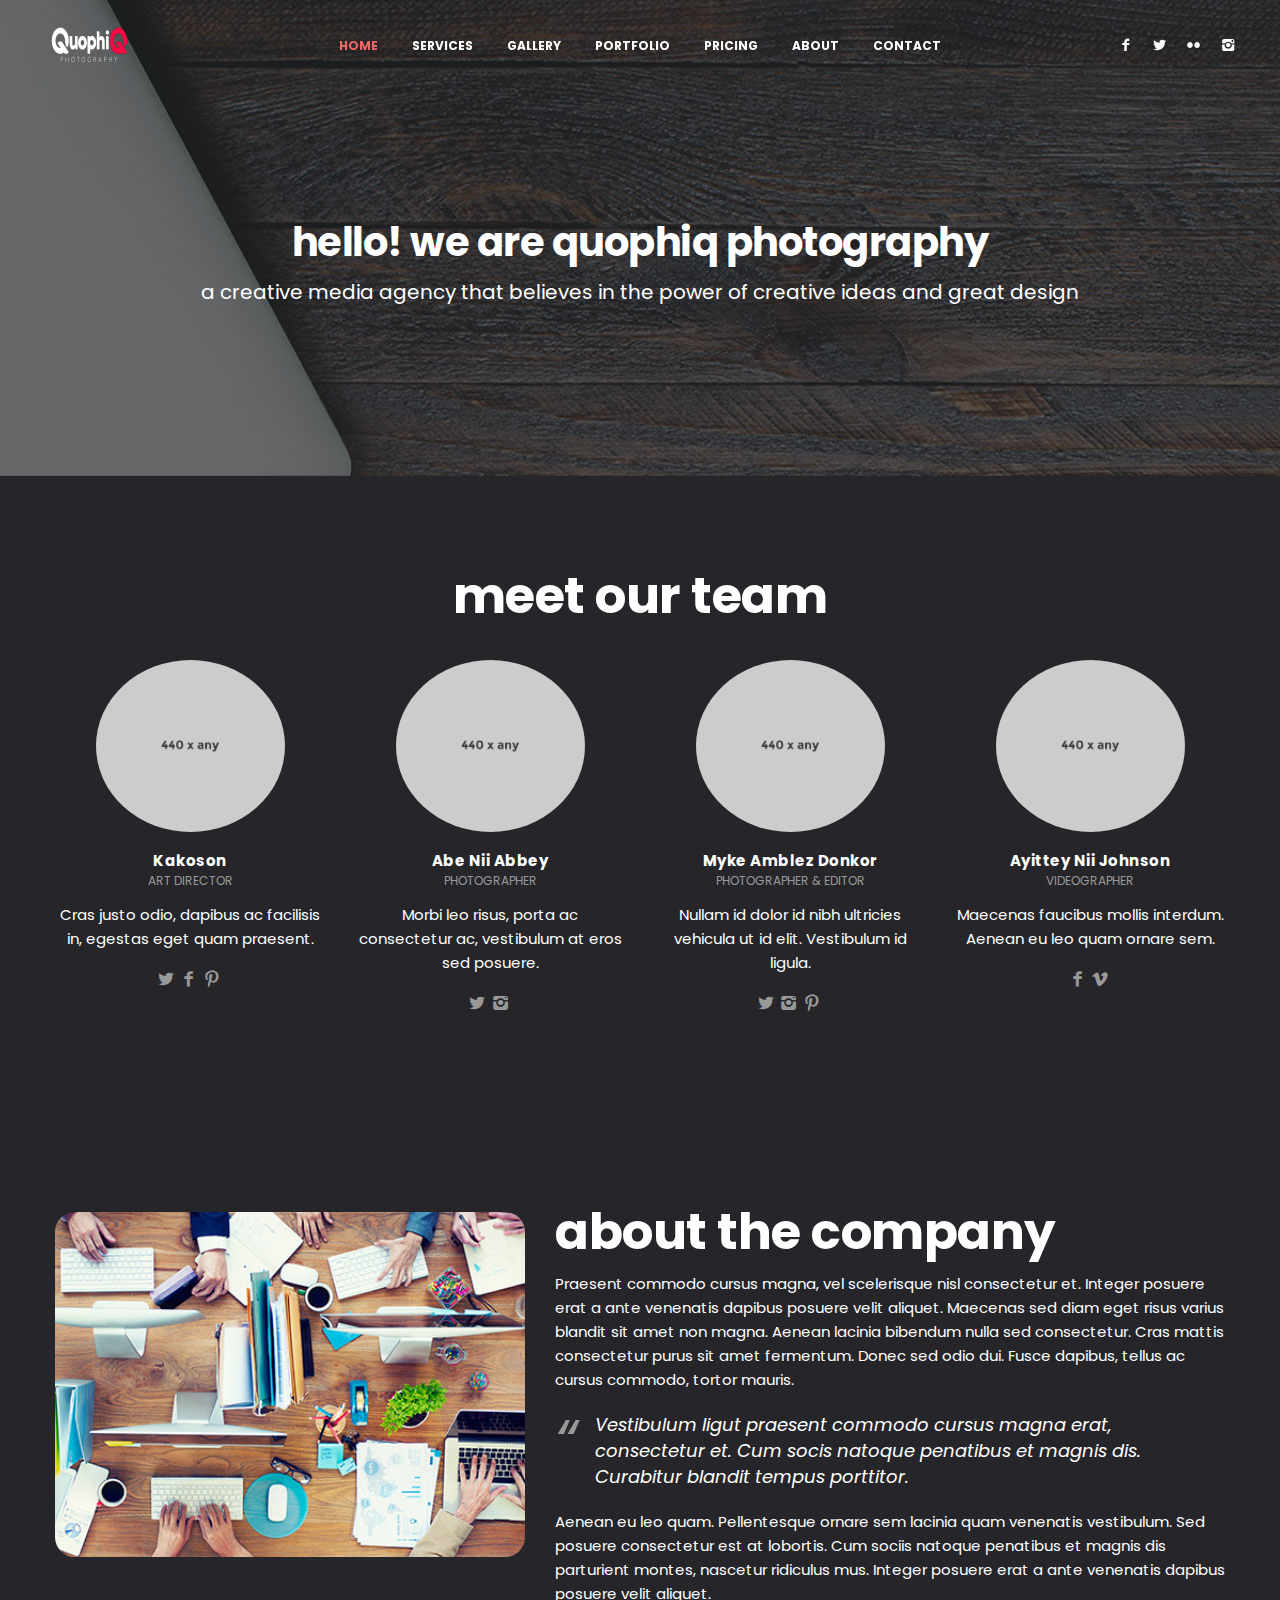
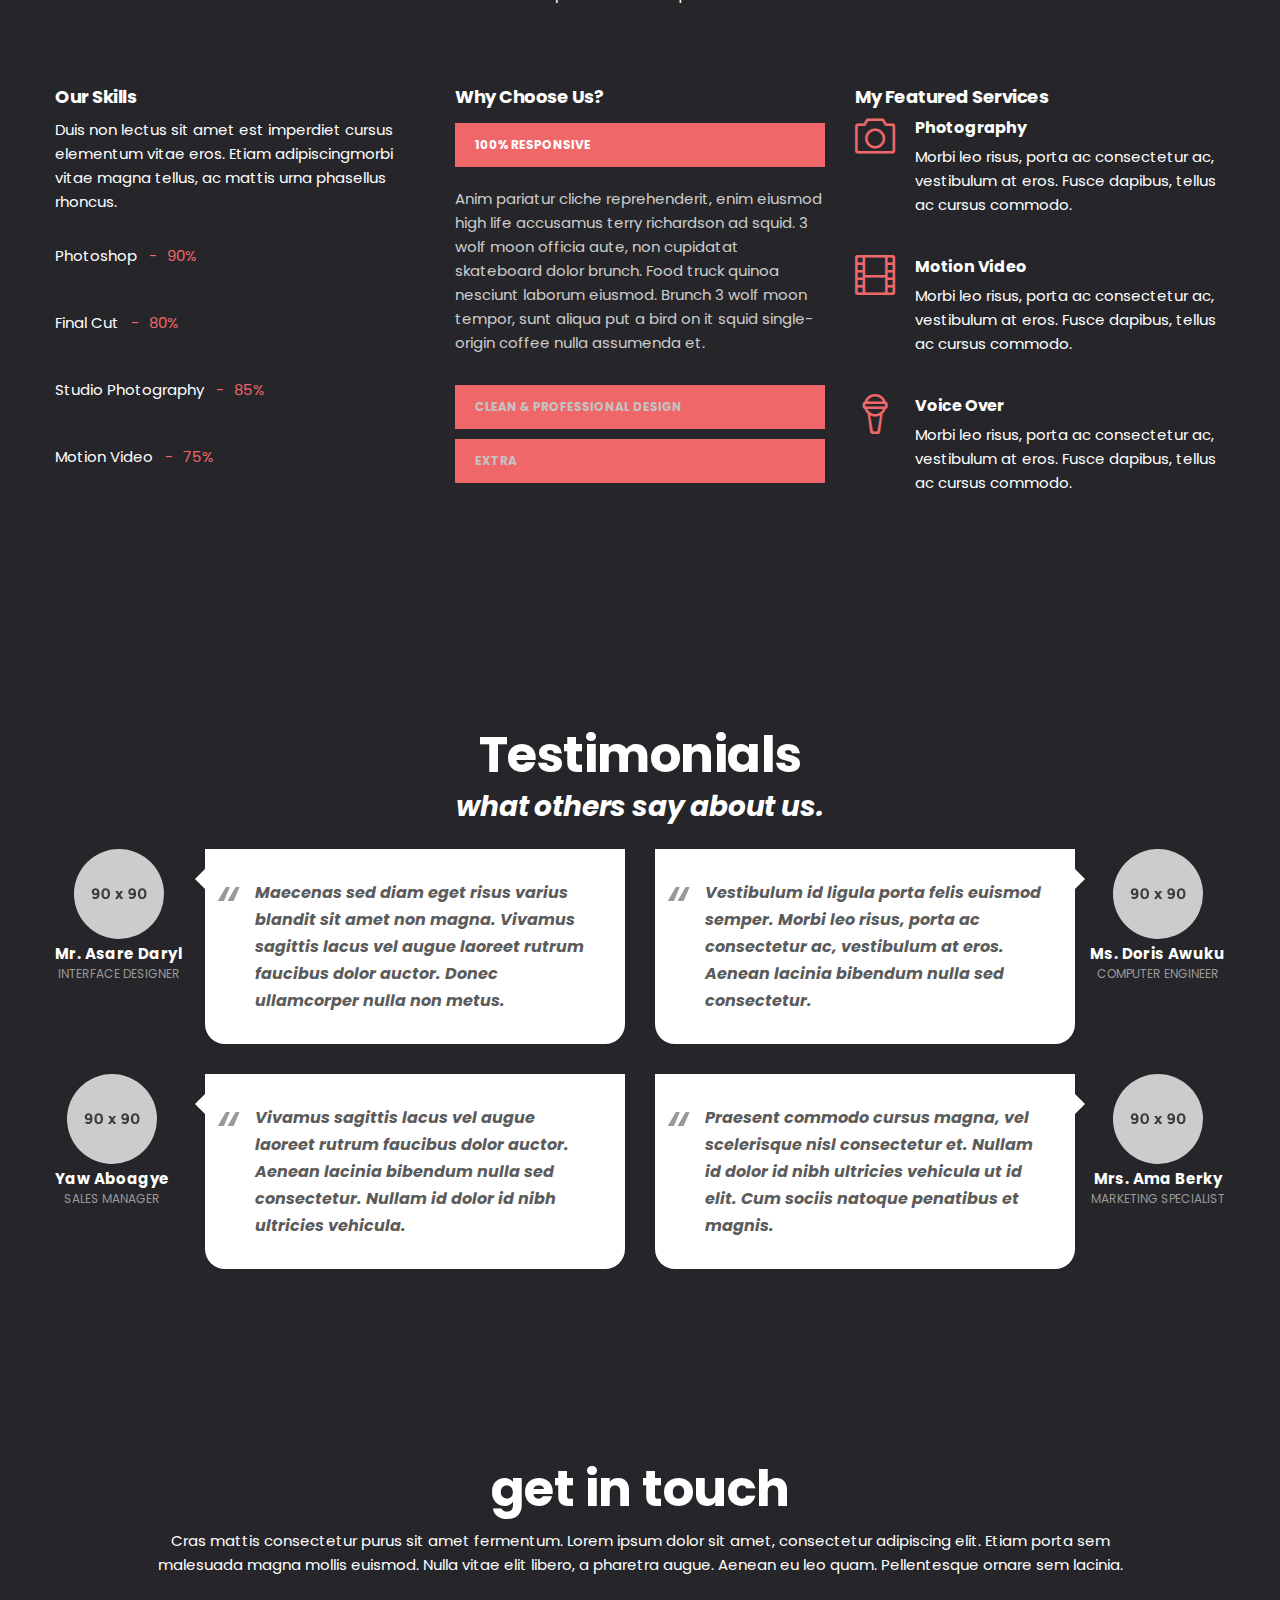
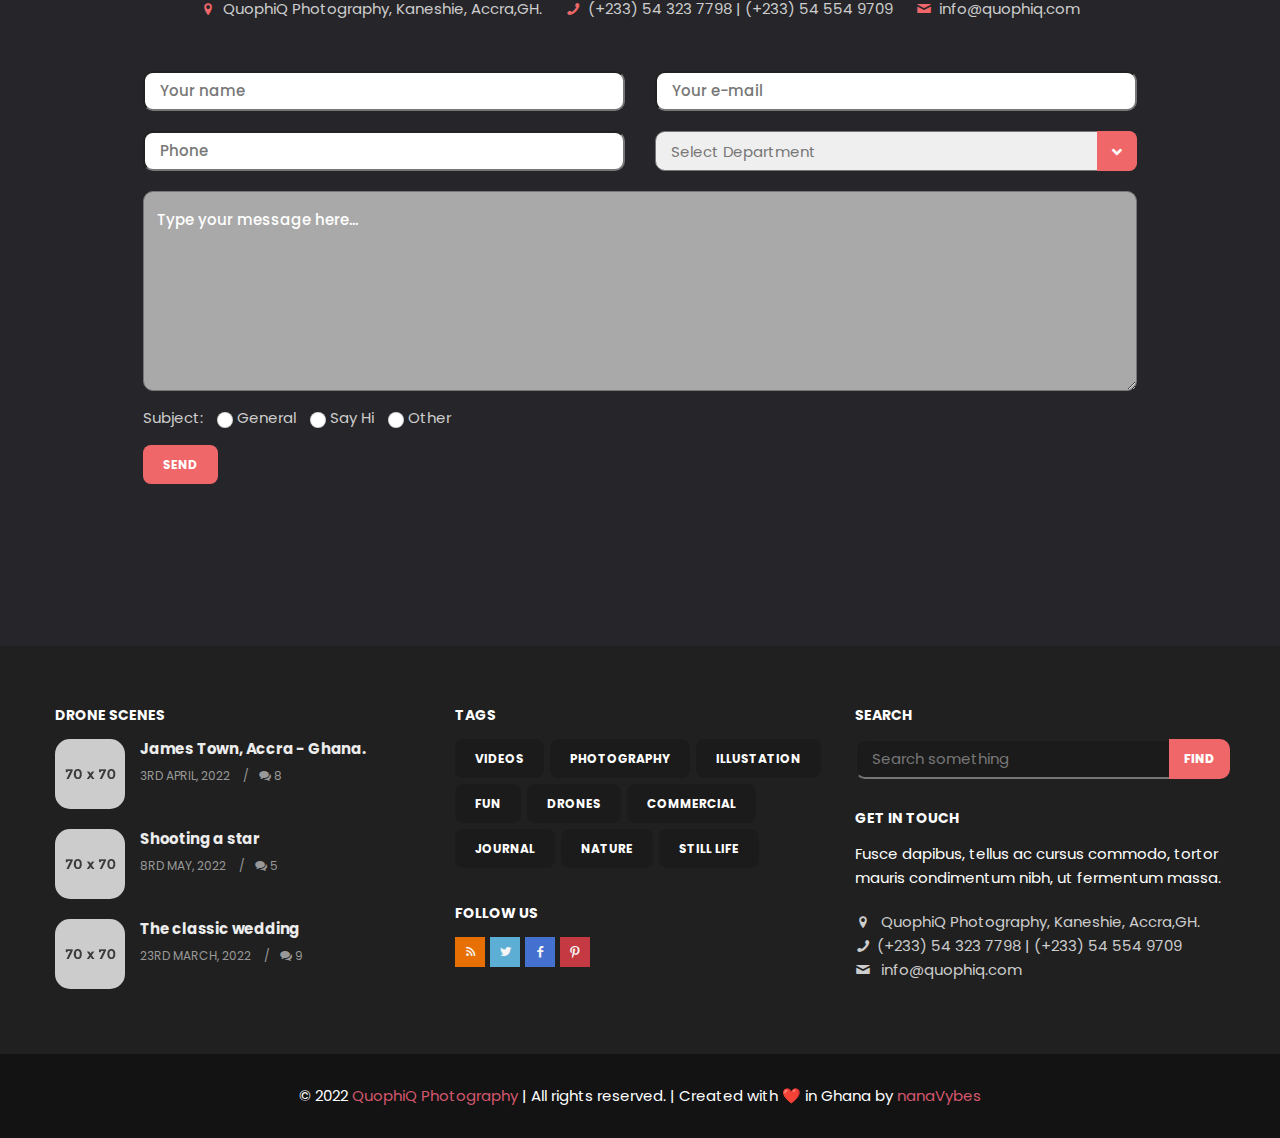
<file: about.html>
<!DOCTYPE html>
<html lang="en">
<head>
<meta charset="utf-8">
<meta name="viewport" content="width=device-width, initial-scale=1.0">
<meta name="description" content="">
<meta name="author" content="">
<link rel="shortcut icon" href="style/images/favicon.png">
<title>QuophiQ Photography</title>
<!-- Bootstrap core CSS -->
<link href="style/css/bootstrap.min.css" rel="stylesheet">
<link href="style/css/plugins.css" rel="stylesheet">
<link href="style/css/style.css" rel="stylesheet">
<link href="style/css/color/red.css" rel="stylesheet">
<link rel="preconnect" href="https://fonts.googleapis.com">
<link rel="preconnect" href="https://fonts.gstatic.com" crossorigin>
<link href="https://fonts.googleapis.com/css2?family=Poppins:wght@400;500;600;700&family=Ubuntu:wght@500;700&display=swap" rel="stylesheet">
<link href="style/type/icons.css" rel="stylesheet">
<!-- HTML5 shim and Respond.js for IE8 support of HTML5 elements and media queries -->
<!-- WARNING: Respond.js doesn't work if you view the page via file:// -->
<!--[if lt IE 9]>
<script src="https://oss.maxcdn.com/html5shiv/3.7.2/html5shiv.min.js"></script>
<script src="https://oss.maxcdn.com/respond/1.4.2/respond.min.js"></script>
<![endif]-->
</head>
<body>
  <main class="body-wrapper">
    <nav class="navbar">
      <div class="navbar-header">
        <div class="basic-wrapper">
          <div class="navbar-brand"> <a href="index"><img src="#" srcset="style/images/logo.png 1x, style/images/logo@2x.png 4x" class="logo-light" alt="" /><img src="#" srcset="style/images/logo-dark.png 1x, style/images/logo-dark@2x.png 4x" class="logo-dark" alt="" /></a> </div>
          <a class="btn responsive-menu" data-toggle="collapse" data-target=".navbar-collapse"><i></i></a> </div>
        <!-- /.basic-wrapper --> 
      </div>
      <!-- /.navbar-header -->
      <div class="collapse navbar-collapse">
        <ul class="nav navbar-nav">
          <li class="current"><a href="home">Home</a></li>
          <!-- <li><a href="index.html#home">Home</a></li> -->
          <li><a href="index.html#services">Services</a></li>
          <li><a href="index.html#gallery">Gallery</a></li>
          <li><a href="index.html#portfolio">Portfolio</a></li>
          <li><a href="index.html#pricing">Pricing</a></li>
          <li><a href="#about">About</a></li>
          <li><a href="#contact">Contact</a></li>
        </ul>
        <!-- /.navbar-nav --> 
      </div>
      <!-- /.navbar-collapse -->
      
      <div class="social-wrapper">
        <ul class="social naked">
          <li><a href="#"><i class="icon-s-facebook"></i></a></li>
          <li><a href="#"><i class="icon-s-twitter"></i></a></li>
          <li><a href="#"><i class="icon-s-flickr"></i></a></li>
          <li><a href="#"><i class="icon-s-instagram"></i></a></li>
        </ul>
        <!-- /.social --> 
      </div>
      <!-- /.social-wrapper --> 
    </nav>
    <!-- /.navbar -->
  
  <div class="post-parallax parallax inverse-wrapper parallax1" style="background-image: url(style/images/art/parallax1.jpg);">
    <div class="container inner text-center">
      <div class="headline text-center">
        <h2>hello! we are quophiq photography</h2>
        <p class="lead">a creative media agency that believes in the power of creative ideas and great design</p>
      </div>
      <!-- /.headline --> 
    </div>
    <!--/.container --> 
  </div>
  <!--/.parallax --> 
  
  <div class="dark-wrapper">
    <div class="container inner">
      <h3 class="section-title text-center">meet our team</h3>
      <br>
      <div class="row grid-view">
        <div class="col-sm-3 text-center">
          <div id="team"><img src="style/images/art/t1.jpg" alt="" /></div>
          <br>
          <h4 class="post-title" id="teamnames">Kakoson</h4>
          <div class="meta">Art Director</div>
          <p>Cras justo odio, dapibus ac facilisis in, egestas eget quam praesent.</p>
          <ul class="social naked bigger text-center">
            <li><a href="#"><i class="icon-s-twitter"></i></a></li>
            <li><a href="#"><i class="icon-s-facebook"></i></a></li>
            <li><a href="#"><i class="icon-s-pinterest"></i></a></li>
          </ul>
        </div>
        <!-- /column -->
        <div class="col-sm-3 text-center">
          <div id="team"><img src="style/images/art/t2.jpg" alt="" /></div>
          <br>
          <h4 class="post-title" id="teamnames">Abe Nii Abbey</h4>
          <div class="meta">Photographer</div>
          <p>Morbi leo risus, porta ac consectetur ac, vestibulum at eros sed posuere.</p>
          <ul class="social naked bigger text-center">
            <li><a href="#"><i class="icon-s-twitter"></i></a></li>
            <li><a href="#"><i class="icon-s-instagram"></i></a></li>
          </ul>
        </div>
        <!-- /column -->
        <div class="col-sm-3 text-center">
          <div id="team"><img src="style/images/art/t3.jpg" alt="" /></div>
          <br>
          <h4 class="post-title" id="teamnames">Myke Amblez Donkor</h4>
          <div class="meta">Photographer & Editor</div>
          <p>Nullam id dolor id nibh ultricies vehicula ut id elit. Vestibulum id ligula.</p>
          <ul class="social naked bigger text-center">
            <li><a href="#"><i class="icon-s-twitter"></i></a></li>
            <li><a href="#"><i class="icon-s-instagram"></i></a></li>
            <li><a href="#"><i class="icon-s-pinterest"></i></a></li>
          </ul>
        </div>
        <!-- /column -->
        <div class="col-sm-3 text-center">
          <div id="team"><img src="style/images/art/t4.jpg" alt="" /></div>
          <br>
          <h4 class="post-title" id="teamnames">Ayittey Nii Johnson</h4>
          <div class="meta">Videographer</div>
          <p>Maecenas faucibus mollis interdum. Aenean eu leo quam ornare sem.</p>
          <ul class="social naked bigger text-center">
            <li><a href="#"><i class="icon-s-facebook"></i></a></li>
            <li><a href="#"><i class="icon-s-vimeo"></i></a></li>
          </ul>
        </div>
        <!-- /column --> 
      </div>
      <!--/.row --> 
    </div>
    <!--/.container --> 
  </div>
  <!-- /.dark-wrapper -->
  
  <section id="about">
  <div class="light-wrapper">
    <div class="container inner">
      <div class="row">
        <div class="col-sm-5">
          <figure><img src="style/images/art/thecompany.jpg" alt="" /></figure>
        </div>
        <!--/column -->
        <div class="col-sm-7">
          <h3 class="section-title">about the company</h3>
          <p>Praesent commodo cursus magna, vel scelerisque nisl consectetur et. Integer posuere erat a ante venenatis dapibus posuere velit aliquet. Maecenas sed diam eget risus varius blandit sit amet non magna. Aenean lacinia bibendum nulla sed consectetur.  Cras mattis consectetur purus sit amet fermentum. Donec sed odio dui. Fusce dapibus, tellus ac cursus commodo, tortor mauris.</p>
          <div class="small-quote">
            <blockquote>
              <p> Vestibulum ligut praesent commodo cursus magna erat, consectetur et. Cum socis natoque penatibus et magnis dis. Curabitur blandit tempus porttitor.</p>
            </blockquote>
          </div>
          <p>Aenean eu leo quam. Pellentesque ornare sem lacinia quam venenatis vestibulum. Sed posuere consectetur est at lobortis. Cum sociis natoque penatibus et magnis dis parturient montes, nascetur ridiculus mus. Integer posuere erat a ante venenatis dapibus posuere velit aliquet.</p>
        </div>
        <!--/column -->
      </div>
      <!--/.row -->
      <div class="divide60"></div>
      <div class="row">
        <div class="col-sm-4">
          <h3>Our Skills</h3>
          <p>Duis non lectus sit amet est imperdiet cursus elementum vitae eros. Etiam adipiscingmorbi vitae magna tellus, ac mattis urna phasellus rhoncus.</p>
          <div class="divide10"></div>
          <ul class="progress-list">
            <li>
              <p>Photoshop <em>90%</em></p>
              <div class="progress plain">
                <div class="bar" data-width="90"></div>
              </div>
            </li>
            <li>
              <p>Final Cut <em>80%</em></p>
              <div class="progress plain">
                <div class="bar" data-width="80"></div>
              </div>
            </li>
            <li>
              <p>Studio Photography <em>85%</em></p>
              <div class="progress plain">
                <div class="bar" data-width="85"></div>
              </div>
            </li>
            <li>
              <p>Motion Video <em>75%</em></p>
              <div class="progress plain">
                <div class="bar" data-width="75"></div>
              </div>
            </li>
          </ul>
          <!-- /.progress-list --> 
        </div>
        <!--/column -->
        <div class="col-sm-4">
          <h3>Why Choose Us?</h3>
          <div class="divide5"></div>
          <div class="panel-group" id="accordion">
            <div class="panel panel-default">
              <div class="panel-heading">
                <h4 class="panel-title"> <a data-toggle="collapse" class="panel-toggle active" data-parent="#accordion" href="#collapseOne"> 100% Responsive </a> </h4>
              </div>
              <div id="collapseOne" class="panel-collapse collapse in">
                <div class="panel-body">Anim pariatur cliche reprehenderit, enim eiusmod high life accusamus terry richardson ad squid. 3 wolf moon officia aute, non cupidatat skateboard dolor brunch. Food truck quinoa nesciunt laborum eiusmod. Brunch 3 wolf moon tempor, sunt aliqua put a bird on it squid single-origin coffee nulla assumenda et.</div>
              </div>
            </div>
            <div class="panel panel-default">
              <div class="panel-heading">
                <h4 class="panel-title"> <a data-toggle="collapse" class="panel-toggle" data-parent="#accordion" href="#collapseTwo"> Clean & Professional Design </a> </h4>
              </div>
              <div id="collapseTwo" class="panel-collapse collapse">
                <div class="panel-body"> Anim pariatur cliche reprehenderit, enim eiusmod high life accusamus terry richardson ad squid. 3 wolf moon officia aute, non cupidatat skateboard dolor brunch. Food truck quinoa nesciunt laborum eiusmod. Brunch 3 wolf moon tempor, sunt aliqua put a bird on it squid single-origin coffee nulla assumenda shoreditch et. Ad vegan excepteur butcher vice lomo. Leggings occaecat craft beer farm-to-table, raw denim aesthetic synth nesciunt you probably haven't heard of them accusamus labore sustainable VHS. </div>
              </div>
            </div>
            <div class="panel panel-default">
              <div class="panel-heading">
                <h4 class="panel-title"> <a data-toggle="collapse" class="panel-toggle" data-parent="#accordion" href="#collapseThree"> Extra </a> </h4>
              </div>
              <div id="collapseThree" class="panel-collapse collapse">
                <div class="panel-body"> Anim pariatur cliche reprehenderit, enim eiusmod high life accusamus terry richardson ad squid. 3 wolf moon officia aute, non cupidatat skateboard dolor brunch. Food truck quinoa nesciunt laborum eiusmod. Brunch 3 wolf moon tempor, sunt aliqua put a bird on it squid single-origin coffee nulla assumenda shoreditch et. Nihil anim keffiyeh helvetica, craft beer labore wes anderson cred nesciunt sapiente ea proident. Ad vegan excepteur butcher vice lomo. Leggings occaecat craft beer farm-to-table, raw denim aesthetic synth nesciunt you probably haven't heard of them accusamus labore sustainable VHS. </div>
              </div>
            </div>
          </div>
        </div>
        <!--/column -->
        <div class="col-sm-4">
          <h3>My Featured Services</h3>
          <div class="feature">
            <div class="icon"> <i class="budicon-camera-1 icn"></i> </div>
            <h4>Photography</h4>
            <p>Morbi leo risus, porta ac consectetur ac, vestibulum at eros. Fusce dapibus, tellus ac cursus commodo.</p>
          </div>
          <!--/.feature -->
          <div class="feature">
            <div class="icon"> <i class="budicon-video-1 icn"></i> </div>
            <h4>Motion Video</h4>
            <p>Morbi leo risus, porta ac consectetur ac, vestibulum at eros. Fusce dapibus, tellus ac cursus commodo.</p>
          </div>
          <!--/.feature -->
          <div class="feature">
            <div class="icon"> <i class="budicon-mic icn"></i> </div>
            <h4>Voice Over</h4>
            <p>Morbi leo risus, porta ac consectetur ac, vestibulum at eros. Fusce dapibus, tellus ac cursus commodo.</p>
          </div>
          <!--/.feature -->
          
        </div>
        <!--/column -->
      </div>
      <!--/.row -->
    </div>
    <!--/.container --> 
  </div>
  <!-- /.light-wrapper -->
</section>
<!-- #about -->
  
  <div class="dark-wrapper">
    <div class="container inner">
      <h3 class="section-title text-center">Testimonials</h3>
      <h4 class="section-sub-title text-center"><i>what others say about us.</i></h4>
      <div class="divide10"></div>
      <div class="testimonials2 small-quote">
        <div class="row">
          <div class="col-sm-12 col-md-6">
            <div class="quote">
              <div class="icon text-center"> <img src="style/images/art/t2-1.jpg" alt="" />
                <div class="author">
                  <h4 class="post-title" id="testimony">Mr. Asare Daryl</h4>
                  <span class="meta">Interface Designer</span> </div>
              </div>
              <div class="box">
                <blockquote>
                  <b>Maecenas sed diam eget risus varius blandit sit amet non magna. Vivamus sagittis lacus vel augue laoreet rutrum faucibus dolor auctor. Donec ullamcorper nulla non metus. </b>
                </blockquote>
              </div>
            </div>
            <!--/.quote --> 
          </div>
          <!--/column -->
          <div class="col-sm-12 col-md-6">
            <div class="quote right">
              <div class="icon text-center"> <img src="style/images/art/t2-2.jpg" alt="" />
                <div class="author">
                  <h4 class="post-title" id="testimony">Ms. Doris Awuku</h4>
                  <span class="meta">Computer Engineer</span> </div>
                <!--/.author --> 
              </div>
              <!--/.icon -->
              <div class="box">
                <blockquote>
                  <b>Vestibulum id ligula porta felis euismod semper. Morbi leo risus, porta ac consectetur ac, vestibulum at eros. Aenean lacinia bibendum nulla sed consectetur. </b>
                </blockquote>
              </div>
            </div>
            <!--/.quote --> 
          </div>
          <!--/column --> 
        </div>
        <!--/.row -->
        <div class="row">
          <div class="col-sm-12 col-md-6">
            <div class="quote">
              <div class="icon text-center"> <img src="style/images/art/t2-3.jpg" alt="" />
                <div class="author">
                  <h4 class="post-title" id="testimony">Yaw Aboagye</h4>
                  <span class="meta">Sales Manager</span> </div>
                <!--/.author --> 
              </div>
              <!--/.icon -->
              <div class="box">
                <blockquote>
                  <b>Vivamus sagittis lacus vel augue laoreet rutrum faucibus dolor auctor. Aenean lacinia bibendum nulla sed consectetur. Nullam id dolor id nibh ultricies vehicula.</b>
                </blockquote>
              </div>
            </div>
            <!--/.quote --> 
          </div>
          <!--/column -->
          <div class="col-sm-12 col-md-6">
            <div class="quote right">
              <div class="icon text-center"> <img src="style/images/art/t2-4.jpg" alt="" />
                <div class="author">
                  <h4 class="post-title" id="testimony">Mrs. Ama Berky</h4>
                  <span class="meta">Marketing Specialist</span> </div>
                <!--/.author --> 
              </div>
              <!--/.icon -->
              <div class="box">
                <blockquote>
                  <b>Praesent commodo cursus magna, vel scelerisque nisl consectetur et. Nullam id dolor id nibh ultricies vehicula ut id elit. Cum sociis natoque penatibus et magnis.</b>
                </blockquote>
              </div>
            </div>
            <!--/.quote --> 
          </div>
          <!--/column --> 
        </div>
        <!--/.row --> 
      </div>
      <!--/.testimonials --> 
    </div>
    <!--/.container --> 
  </div>
  <!--/.dark-wrapper -->
  
  <section id="contact">
    <div class="light-wrapper">
      <div class="container inner">
        <div class="thin">
          <h3 class="section-title text-center">get in touch</h3>
          <p class="text-center">Cras mattis consectetur purus sit amet fermentum. Lorem ipsum dolor sit amet, consectetur adipiscing elit. Etiam porta sem malesuada magna mollis euismod. Nulla vitae elit libero, a pharetra augue. Aenean eu leo quam. Pellentesque ornare sem lacinia.</p>
          <ul class="contact-info text-center">
            <li><i class="icon-location"></i>QuophiQ Photography, Kaneshie, Accra,GH. </li>
            <li><i class="icon-phone"></i>(+233) 54 323 7798  |  (+233) 54 554 9709</li>
            <li><i class="icon-mail"></i><a href="info@quophiq.com">info@quophiq.com</a> </li>
          </ul>
          <div class="divide50"></div>
          <div class="form-container">
            <form action="contact/vanilla-form.php" method="post" class="vanilla vanilla-form" novalidate="novalidate">
              <div class="row">
                <div class="col-sm-6">
                  <div class="form-field">
                    <label>
                      <input type="text" name="name" placeholder="Your name" required="required">
                    </label>
                  </div>
                  <!--/.form-field --> 
                </div>
                <!--/column -->
                <div class="col-sm-6">
                  <div class="form-field">
                    <label>
                      <input type="email" name="email" placeholder="Your e-mail" required="required">
                    </label>
                  </div>
                  <!--/.form-field --> 
                </div>
                <!--/column -->
                <div class="col-sm-6">
                  <div class="form-field">
                    <label>
                      <input type="tel" name="tel" placeholder="Phone">
                    </label>
                  </div>
                  <!--/.form-field --> 
                </div>
                <!--/column -->
                <div class="col-sm-6">
                  <div class="form-field">
                    <label class="custom-select">
                      <select name="department" required="required">
                        <option value="">Select Department</option>
                        <option value="Sales">Sales</option>
                        <option value="Marketing">Marketing</option>
                        <option value="Support">Customer Support</option>
                        <option value="Other">Other</option>
                      </select>
                      <span><!-- fake select handler --></span> </label>
                  </div>
                  <!--/.form-field --> 
                </div>
                <!--/column --> 
              </div>
              <!--/.row -->
              <textarea name="message" placeholder="Type your message here..." required="required"></textarea>
              <div class="radio-set">
                <label>Subject:</label>
                <label>
                  <input type="radio" name="subject" value="General">
                  <span><!-- fake radio --></span> General</label>
                <label>
                  <input type="radio" name="subject" value="Hi">
                  <span><!-- fake radio --></span> Say Hi</label>
                <label>
                  <input type="radio" name="subject" value="Other">
                  <span><!-- fake radio --></span> Other</label>
              </div>
              <!--/.radio-set -->
              <input type="submit" class="btn" value="Send" data-error="Fix errors" data-processing="Sending..." data-success="Thank you!">
              <footer class="notification-box"></footer>
            </form>
            <!--/.vanilla-form --> 
          </div>
          <!--/.form-container --> 
        </div>
        <!-- /.thin --> 
      </div>
      <!-- /.container --> 
    </div>
    <!-- /.light-wrapper -->
  </section>
  <!--/#contact -->


  <footer class="footer inverse-wrapper">
    <div class="container inner">
      <div class="row">
        <div class="col-sm-4">
          <div class="widget" id="widgetimage">
            <h3 class="widget-title">Drone Scenes</h3>
            <ul class="post-list">
              <li>
                <div class="icon-overlay"> <a href="#"><img src="style/images/art/a1.jpg" alt="" /> </a> </div>
                <div class="meta">
                  <h5><a href="blog-post.html">James Town, Accra - Ghana.</a></h5>
                  <em><span class="date">3rd April, 2022</span> <span class="comments"><a href="#"><i class="icon-chat-1"></i> 8</a></span></em> </div>
              </li>
              <li>
                <div class="icon-overlay"> <a href="#"><img src="style/images/art/a2.jpg" alt="" /> </a> </div>
                <div class="meta">
                  <h5><a href="blog-post.html">Shooting a star</a></h5>
                  <em><span class="date">8rd May, 2022</span> <span class="comments"><a href="#"><i class="icon-chat-1"></i> 5</a></span></em> </div>
              </li>
              <li>
                <div class="icon-overlay"> <a href="#"><img src="style/images/art/a3.jpg" alt="" /> </a> </div>
                <div class="meta">
                  <h5><a href="#">The classic wedding</a></h5>
                  <em><span class="date">23rd March, 2022</span> <span class="comments"><a href="#"><i class="icon-chat-1"></i> 9</a></span></em> </div>
              </li>
            </ul>
            <!-- /.post-list --> 
          </div>
          <!-- /.widget --> 
        </div>
        <!-- /column -->
        
        <div class="col-sm-4">
          <div class="widget">
            <h4 class="widget-title">Tags</h4>
            <ul class="tag-list">
              <li><a href="#" class="btn">Videos</a></li>
              <li><a href="#" class="btn">Photography</a></li>
              <li><a href="#" class="btn">Illustation</a></li>
              <li><a href="#" class="btn">Fun</a></li>
              <li><a href="#" class="btn">Drones</a></li>
              <li><a href="#" class="btn">Commercial</a></li>
              <li><a href="#" class="btn">Journal</a></li>
              <li><a href="#" class="btn">Nature</a></li>
              <li><a href="#" class="btn">Still Life</a></li>
            </ul>
          </div>
          <!-- /.widget -->
          
          <div class="widget">
            <h4 class="widget-title">Follow us</h4>
            <ul class="social">
              <li><a href="#"><i class="icon-s-rss"></i></a></li>
              <li><a href="#"><i class="icon-s-twitter"></i></a></li>
              <li><a href="#"><i class="icon-s-facebook"></i></a></li>
              <li><a href="#"><i class="icon-s-pinterest"></i></a></li>
            </ul>
            <!-- .social --> 
            
          </div>
        </div>
        <!-- /column -->
        
        <div class="col-sm-4">
          <div class="widget">
            <h4 class="widget-title">Search</h4>
            <form class="searchform" method="get">
              <input type="text" id="s2 searchtext" name="s" value="Search something" onfocus="this.value=''" onblur="this.value='Search something'">
              <button type="submit" class="btn btn-default">Find</button>
            </form>
          </div>
          <!-- /.widget -->
          <div class="widget">
            <h4 class="widget-title">Get In Touch</h4>
            <p>Fusce dapibus, tellus ac cursus commodo, tortor mauris condimentum nibh, ut fermentum massa.</p>
            <div class="contact-info"> <i class="icon-location"></i> QuophiQ Photography, Kaneshie, Accra,GH. <br />
              <i class="icon-phone"></i>(+233) 54 323 7798  |  (+233) 54 554 9709 <br />
              <i class="icon-mail"></i> <a href="info@quophiq.com">info@quophiq.com</a> </div>
          </div>
          <!-- /.widget --> 
          
        </div>
        <!-- /column --> 
        
      </div>
      <!-- /.row --> 
    </div>
    <!-- .container -->
    
    <div class="sub-footer">
      <div class="container inner">
        <p class="text-center">© 2022 <a style="color:#d3576c;" href="index">QuophiQ Photography</a> | All rights reserved. | Created with ❤️ in Ghana by <a style="color:#d3576c;" href="https://twitter.com/nana_vybes">nanaVybes</a></p>
      </div>
      <!-- .container --> 
    </div>
    <!-- .sub-footer --> 
  </footer>
  <!-- /footer --> 
  
</main>
<!--/.body-wrapper --> 
<script src="style/js/jquery.min.js"></script> 
<script src="style/js/bootstrap.min.js"></script> 
<script src="style/js/plugins.js"></script> 
<script src="style/js/classie.js"></script> 
<script src="style/js/jquery.themepunch.tools.min.js"></script> 
<script src="style/js/scripts.js"></script>
</body>
</html>
</file>
<file: style/css/style.css>
/*-------------------------------------------------------------------------------------
Theme Name:	Photofolio[Photo + Portfolio] - Theme For Quophiq Photography
Version:	1.0
Author:		nanaVybes
-------------------------------------------------------------------------------------*/

/* CSS codes are taken from several sources across the web, so I give y'all credit! */
/*-----------------------------------------------------------------------------------*/
/*	00. RESET
/*-----------------------------------------------------------------------------------*/

/*  import google fonts */
/* @import url('https://fonts.googleapis.com/css2?family=Poppins:wght@400;500;600;700&family=Ubuntu:wght@400;500;700&display=swap'); */

*,
*:before,
*:after {
    -webkit-box-sizing: border-box;
    -moz-box-sizing: border-box;
    box-sizing: border-box;
}
:focus {
    outline: 0 !important
}
.fit-vids-style {
    display: none
}
figure {
    margin: 0;
    padding: 0;
}

iframe {
    border: none
}
::selection {
    background: #cee2ef; /* Safari */
    color: #2f2f2f;
}
::-moz-selection {
    background: #cee2ef; /* Firefox */
    color: #2f2f2f;
}
@-webkit-keyframes rotation { 
	from {
	    -webkit-transform: rotate(0deg)
	}
	to {
	    -webkit-transform: rotate(359deg)
	}
}
@-moz-keyframes rotation { 
	from {
	    -moz-transform: rotate(0deg)
	}
	to {
	    -moz-transform: rotate(359deg)
	}
}
@-o-keyframes rotation { 
	from {
	    -o-transform: rotate(0deg)
	}
	to {
	    -o-transform: rotate(359deg)
	}
}
@keyframes rotation { 
	from {
	    transform: rotate(0deg)
	}
	to {
	    transform: rotate(359deg)
	}
}
#preloader {
    position: fixed;
    top: 0;
    left: 0;
    right: 0;
    bottom: 0;
    background-color: #f9f9f9;
    z-index: 9999999;
}
#status {
    width: 40px;
    height: 40px;
    position: absolute;
    left: 50%;
    top: 50%;
    margin: -20px 0 0 -20px;
}
.spinner {
    height: 40px;
    width: 40px;
    position: relative;
    -webkit-animation: rotation .8s infinite linear;
    -moz-animation: rotation .8s infinite linear;
    -o-animation: rotation .8s infinite linear;
    animation: rotation .8s infinite linear;
    border-left: 3px solid rgba(112,174,210,.15);
    border-right: 3px solid rgba(112,174,210,.15);
    border-bottom: 3px solid rgba(112,174,210,.15);
    border-top: 3px solid rgba(112,174,210,.8);
    border-radius: 100%;
}
#preloader .textload {
	width: 100%;
	position: absolute;
	top: calc(50% + 30px);
	left: 0;
	text-transform: uppercase;
	text-align: center;
	color: #70aed2;
	font-family: "Poppins", sans-serif;
}
.icon img {
    width: 100%;
    height: 100%;
}
video::-webkit-media-controls-start-playback-button {
    display: none!important;
    -webkit-appearance: none;
}
/*-----------------------------------------------------------------------------------*/
/*	01. GENERAL
/*-----------------------------------------------------------------------------------*/
body {
    overflow-x: hidden;
    font-size: 15px;
    font-weight: normal;
    -webkit-font-smoothing: antialiased;
    -moz-osx-font-smoothing: grayscale;
    -webkit-text-size-adjust: 100%;
    font-family: "Poppins", sans-serif;
    background: #fafbfc;
}

.container {
    padding-right: 0;
    padding-left: 0;
}
body,
li,
address {
    line-height: 24px
}
input,
button,
select,
textarea {
    font-family: inherit;
    font-size: 18px;
    font-weight: normal;
}
p {
    margin: 0 0 20px;
    color: #fff;
}
strong {
    margin: 0 0 20px;
    color: #fff;
    font-family: inherit;
    font-size: 16px;
}
b {
    margin: 0 0 20px;
    color: #5b5b5b;
    font-family: inherit;
    font-size: 16px;
    font-weight: medium;
}
a {
    color: #d27080;
    transition: all 150ms ease-in;
}
a.line:hover {
    border-bottom: 1px solid #70aed2;
    transition: all 150ms ease-in;
}
a:hover,
a:focus {
    color: #d27080;
    text-decoration: none;
}
h1,
h2,
h3,
h4,
h5,
h6 {
    margin-top: 0;
    color: #fff;
    margin-bottom: 10px;
    font-weight: 700;
    letter-spacing: -0.5px;
    font-family: "Poppins", sans-serif;
}
h1 {
    font-size: 28px;
    line-height: 32px;
    margin-bottom: 15px;
}
h2 {
    font-size: 24px;
    line-height: 28px;
    margin-bottom: 15px;
}
h3 {
    font-size: 18px;
    line-height: 22px;
}
h4 {
    font-size: 16px;
    line-height: 20px;
    margin-bottom: 7px;
    letter-spacing: -0.2px;
}
h5 {
	font-size: 15px;
	line-height: 19px;
	letter-spacing: -0.2px;
}
h6 {
	font-size: 14px;
	line-height: 18px;
	letter-spacing: -0.2px;
}
h1.post-title,
h2.post-title {
    font-size: 20px;
    color: #1f1f22;
}
h4.post-title {
    margin-bottom: 3px;
    color: #1f1f22;
}

#teamnames {
    font-size: 15px;
    margin-bottom: 3px;
    line-height: 10px;
    letter-spacing: 0.5px;
    color: #fff;
}

#testimony {
    font-size: 15px;
    margin-bottom: 3px;
    line-height: 10px;
    letter-spacing: 0.4px;
    color: #fff;
}

#widgetimage img {
    border-radius: 15px 15px 15px 15px;
}
.image-grid h4.post-title {
	margin: 0;
}
.post-title a {
    color: #3b3b3b
}
.post-title a:hover {
    color: #70aed2
}
.section-title.text-center {
    text-align: center;
    margin-left: auto;
    margin-right: auto;
}
.section-title {
    font-size: 50px;
    line-height: 40px;
    margin-bottom: 20px;
    color: #ffffff;
    justify-content: center;
    text-decoration-thickness: 4px;
}

.section-sub-title {
    color: #ffffff;
    font-size: 28px;
    line-height: 24px;
    margin-bottom: 20px;
}

.section-title span {
	color: #70aed2
}
.headline {
	margin-bottom: 20px;
}
.headline h2 {
    font-size: 40px;
    line-height: 45px;
}
.headline p {
    margin: 0;
}
.lead {
	font-size: 20px;
	line-height: 25px;
	font-weight: normal;
}
.inner {
    padding-top: 100px;
    padding-bottom: 100px;
    border-radius: 10px 10px 1px 1px;
}
.inner2 {
    padding-top: 70px;
    padding-bottom: 70px;
}
footer .inner {
    padding-top: 60px;
    padding-bottom: 50px;
}
.meta,
.meta a,
.more {
    color: #999999;
    font-size: 12px;
    text-transform: uppercase;
}
.more {
	font-size: 13px;
	line-height: 1;
}
.more:after {
	content: "→";
	padding-left: 5px;
}
.meta a:hover,
.more:hover {
	color: #70aed2
}
.meta {
    display: block;
    margin-bottom: 10px;
}
.meta span:before {
    content: "/";
    padding: 0 10px;
    color: #b5b5b5;
}
.meta span:first-child:before {
    display: none
}
.meta.tags {
    margin: 0 !important;
}
.meta.tags a:before {
    content: "#";
    display: inline;
}
h2.post-title + .meta {
	margin-top: -10px;
}
.post h2.post-title + .meta {
	margin-top: 0;
}
.thin {
    width: 85%;
    margin: 0 auto;
}
.light-wrapper {
	background: #26262a;
    color: #cdcdcd;
}
.dark-wrapper {
	background: #26262a;
    color: #cdcdcd;
}
.inverse-wrapper {
    background: #202020;
    color: #cdcdcd;
    position: relative;
}
.sub-footer {
    background: #131314;
}
.sub-footer p {
    margin: 0;
}
.sub-footer .inner {
	padding-top: 30px;
	padding-bottom: 30px;
}
.inverse-wrapper h1,
.inverse-wrapper h2,
.inverse-wrapper h3,
.inverse-wrapper h4,
.inverse-wrapper h5,
.inverse-wrapper h6 {
    color: #fff
}
.inverse-wrapper .section-title.text-center:after {
    color: inherit
}
hr {
    border: 0;
    border-bottom: 1px solid rgba(0,0,0,0.1);
    padding-top: 100px;
    margin-bottom: 100px;
    box-shadow: none;
}
ul {
    padding: 0 0 0 18px
}
ol {
    padding: 0 0 0 20px
}
ul,
ol {
    margin-bottom: 15px
}
ul.circled {
    padding: 0;
    list-style: none;
}
ul.circled li:before {
    content: '●';
    margin-right: 10px;
    font-weight: normal;
    vertical-align: top;
    display: inline-block;
    color: #70aed2;
    font-size: 11px;
}
.col-image {
    padding: 0px;
    position: relative;
}
.col-image .bg-wrapper {
    overflow: hidden;
    position: absolute;
    height: 100%;
    padding: 0px;
    top: 0px;
}
.col-image .inner-col {
    padding-top: 90px;
    padding-bottom: 90px;
}
.bg-holder {
    position: absolute;
    top: 0px;
    left: 0px;
    width: 100%;
    height: 100%;
    background-size: cover !important;
    background-position: center center !important;
}

.contact-info {
    margin: 0;
    padding: 0;
    list-style: none;
}
.contact-info li {
    display: inline-block;
    margin: 0 10px;
}
.contact-info i {
    margin-right: 7px;
    color: #70aed2;
}
.contact-info a {
    color: inherit
}
.contact-info a:hover {
    color: #70aed2
}
footer .post-list {
    list-style: none;
    margin: 0;
    padding: 0;
}
footer .post-list li {
    margin-top:20px;
}
footer .post-list li:first-child {
    margin: 0;
}
footer .post-list li h6 {
	    font: inherit;
    font-size: 14px;
    line-height: 25px;
    letter-spacing: normal;
    text-transform: none;

    margin: 0;
}
footer .meta {
    color: #838383
}
footer a {
    color: #cdcdcd
}
footer .copyright {
    margin: 0
}
footer .contact-info i,
footer ul.circled li:before {
    color: inherit
}
.alert-success {
    border-color: #c0d6ae
}
.alert-info {
    border-color: #a3d5df
}
.alert-warning {
    border-color: #eddebf
}
.alert-danger {
    border-color: #ddb8be
}
.dropcap {
    font-weight: 800;
    display: block;
    float: left;
    font-size: 49px;
    padding: 0;
    margin: 0;
    margin: 12px 8px 0 0;
    text-transform: uppercase;
}
/*-----------------------------------------------------------------------------------*/
/*	02. BUTTON
/*-----------------------------------------------------------------------------------*/
.btn,
.vanilla-form label.custom-select span {
    color: #FFF !important;
    background: #f0676a;
    border: 0;
    margin-bottom: 10px;
    margin-right: 4px;
    font-size: 12px;
    line-height: 1;
    padding: 14px 20px 13px;
    font-weight: 700;
    text-shadow: none;
    text-transform: none;
    transition: all 150ms ease-in;
    box-shadow: none;
    border-radius: 8px;
    text-transform: uppercase;
    display: inline-block;
    font-family: "Poppins", sans-serif;
}
.navigation .btn {
    margin-bottom: 0
}
.btn.btn-large {
    padding: 15px 23px
}
.btn-load-more + .btn-load-more {
    display: none
}
.btn-icon i {
    margin-right: 3px
}
.text-center .btn {
    margin: 0 4px
}
.btn:hover,
.btn:focus,
.btn:active,
.btn.active {
    background: #62a3c8;
    transition: all 150ms ease-in;
    box-shadow: 0 12px 16px 0 rgba(0,0,0,0.24), 0 17px 50px 0 rgba(0,0,0,0.19);
    border-color: transparent;
}
.btn.btn-blue {
    background: #70aed2
}
.btn.btn-purple {
    background: #7e86b5
}
.btn.btn-pink {
    background: #ce8fad
}
.btn.btn-rose {
    background: #c8627f
}
.btn.btn-green {
    background: #71aaaa
}
.btn.btn-forest {
    background: #72b979
}
.btn.btn-aqua {
    background: #62b8c8
}
.btn.btn-lime {
    background: #afca74
}
.btn.btn-brown {
    background: #ad7b4f
}
.btn.btn-red {
    background: #f0676a
}
.btn.btn-orange {
    background: #f67f44
}
.btn-blue:hover,
.btn-blue:focus,
.btn-blue:active,
.btn-blue.active {
    background: #62a3c8 !important
}
.btn-purple:hover,
.btn-purple:focus,
.btn-purple:active,
.btn-purple.active {
    background: #6e76a1 !important
}
.btn-pink:hover,
.btn-pink:focus,
.btn-pink:active,
.btn-pink.active {
    background: #bb7d9a !important
}
.btn-rose:hover,
.btn-rose:focus,
.btn-rose:active,
.btn-rose.active {
    background: #b75772 !important
}
.btn-green:hover,
.btn-green:focus,
.btn-green:active,
.btn-green.active {
    background: #619b9b !important
}
.btn-forest:hover,
.btn-forest:focus,
.btn-forest:active,
.btn-forest.active {
    background: #62a969 !important
}
.btn-aqua:hover,
.btn-aqua:focus,
.btn-aqua:active,
.btn-aqua.active {
    background: #51a7b6 !important
}
.btn-lime:hover,
.btn-lime:focus,
.btn-lime:active,
.btn-lime.active {
    background: #9eb963 !important
}
.btn-brown:hover,
.btn-brown:focus,
.btn-brown:active,
.btn-brown.active {
    background: #996d46 !important
}
.btn-red:hover,
.btn-red:focus,
.btn-red:active,
.btn-red.active {
    background: #e45558 !important
}
.btn-orange:hover,
.btn-orange:focus,
.btn-orange:active,
.btn-orange.active {
    background: #ea6928 !important
}
/*-----------------------------------------------------------------------------------*/
/*	03. NAVBAR
/*-----------------------------------------------------------------------------------*/
.navbar {
    z-index: 9998;
    border: 0;
    border-radius: 0;
    min-height: inherit;
    width: 100%;
    position: fixed;
    top: 0;
    left: 0;
    margin: 0;
    height: 90px;
    background: transparent;  
    transition: all 0.3s;
    font-family: "Poppins", sans-serif;
}
.container>.navbar-header {
    margin-left: 0 !important;
    margin-right: 0 !important;
}
.navbar .navbar-brand {
    padding: 0;
    float: none;
    height: auto;
    position: relative;
    box-shadow: none;
    margin: 0 !important;  
}
.navbar .navbar-brand a {
    transition: none;  
}
.navbar .navbar-collapse {
    padding-right: 0;
    padding-left: 0;
    float: none;
    text-align: center;
    width: 100%;   
}
.navbar .navbar-nav {
    float: none;  
    pointer-events: none;
}
.navbar .navbar-nav > li {
    float: none;
    pointer-events: all;
}
.navbar .navbar-nav > li > a {
    padding: 0;
    font-size: 12px;
    font-weight: 700;
    transition: all 150ms ease-in;
    text-transform: uppercase;
    line-height: 1;
    color: #FFF !important;
    position: relative;  
}
.navbar.light .navbar-nav > li > a,
.navbar.light .btn.responsive-menu {
    color: #3b3b3b !important;
}
.navbar .navbar-nav > li > a:focus,
.navbar .nav > li > a:hover,
.navbar .nav > li.current > a {
    background: none; 
}
.navbar .nav > li.current > a,
.navbar .navbar-nav > li > a:focus,
.navbar .nav > li > a:hover {
    color: #70aed2 !important 
}
.navbar .dropdown-menu {
    padding: 0;
    margin: 0;
    min-width: 150px;
    border: none;
    background: none;
    border-radius: 0;
    box-shadow: none;
    padding-top: 15px;   
}
.navbar .dropdown-menu li {
    background: #26262a;
    border: none;
    border-top: 1px solid rgba(255,255,255,0.08);
}
.navbar .dropdown-menu li:first-child {
    border-top: 2px solid #70aed2
}
.navbar .dropdown-menu li a {
    background: none;
    border: none;
    color: #fff;
    font-size: 11px;
    font-weight: 700;
    letter-spacing: 0;
    text-transform: uppercase;
    padding: 15px 20px 15px;
    line-height: 1;
}
.navbar .dropdown-menu li a:hover,
.navbar .dropdown-menu li a.active {
    padding: 15px 20px 15px;
    filter: none;
    line-height: 1;
}
.navbar .dropdown-menu li a:hover,
.navbar .dropdown-menu li a.active,
.navbar .nav .open > a,
.navbar .nav .open > a:hover,
.navbar .nav .open > a:focus,
.navbar .dropdown-menu > li > a:hover,
.navbar .dropdown-menu > li > a:focus,
.navbar .dropdown-submenu:hover > a,
.navbar .dropdown-submenu:focus > a,
.navbar .dropdown-menu > .active > a,
.navbar .dropdown-menu > .active > a:hover,
.navbar .dropdown-menu > .active > a:focus {
    background: none;
    color: #70aed2;
}
.navbar .nav > li > .dropdown-menu:after {
    display: none
}
.navbar .dropdown-menu > li > a:hover,
.navbar .dropdown-menu > li > a:focus,
.navbar .dropdown-submenu:hover > a,
.navbar .dropdown-submenu:focus > a,
.navbar .dropdown-menu > .active > a,
.navbar .dropdown-menu > .active > a:hover,
.navbar .dropdown-menu > .active > a:focus {
    filter: progid:DXImageTransform.Microsoft.gradient(enabled = false)
}
.caret {
    border-top: 4px solid
}
/* Responsive Menu Button */
.btn.responsive-menu {
    padding: 0;
    margin: 0;
    display: none;
    text-align: center;
    font-size: 23px;
    background: none;
    position: relative;
    z-index: 999999;
}
.btn.responsive-menu:hover,
.btn.responsive-menu:focus,
.btn.responsive-menu:active,
.btn.responsive-menu.active {
	background: none !important
}
.btn.responsive-menu i {
    margin: 0
}
.btn.responsive-menu i:before {
    content: '\f0c9';
    font-family: 'fontello';
    display: inline-block;
    font-style: normal;
    font-weight: normal;
    margin-right: 0;
    text-align: center;
}
.btn.responsive-menu.opn i:before {
    content: '\e819'
}
/*-----------------------------------------------------------------------------------*/
/*	04. STICKY NAVBAR
/*-----------------------------------------------------------------------------------*/
.navbar.fixed {
    background: rgba(29,29,33,0.8) !important;
    height: 70px;
}
.navbar.solid {
    background: rgba(29,29,33,0.9);
}
.navbar.solid.light {
	background: #FFF;
}
.navbar.fixed.light {
	background: rgba(255,255,255,0.9) !important;
	border-bottom: 1px solid rgba(29,29,33,0.12);
}
.navbar .navbar-brand img.logo-dark,
.navbar.solid.dark .navbar-brand img.logo-dark,
.navbar.solid.light .navbar-brand img.logo-light {
    display: none
}
.navbar .navbar-brand img.logo-light,
.navbar.solid.light .navbar-brand img.logo-dark,
.navbar.solid.dark .navbar-brand img.logo-light {
    display: inline-block
}
.navbar.fixed.light .navbar-brand img.logo-light {
    display: none
}
.navbar.fixed.light .navbar-brand img.logo-dark {
    display: inline-block
}
.navbar.fixed .navbar-collapse {
    line-height: 70px;
}
/*-----------------------------------------------------------------------------------*/
/*	05. REVOLUTION SLIDER
/*-----------------------------------------------------------------------------------*/
.tp-fullwidth-container,
.tp-fullscreen-container,
.tp-banner-container {
    width: 100% !important;
    position: relative;
    padding: 0;
}
.revolution {
    z-index: 998
}
.revolution.tp-banner-container {
	z-index: 996;
}
.revolution btn {
    font-size: 13px
}
.revolution ul {
    display: none;
    margin: 0;
    list-style: none;
}
.revolution .tp-caption h1 {
    margin: 0;
}
.revolution .tp-caption {
    color: #efefef
}
.revolution .tp-caption.large {
    font-size: 60px;
    line-height: 65px;
    font-weight: 700;
    font-family: "Poppins", sans-serif;
}
.revolution .tp-caption.medium {
    font-size: 40px;
    line-height: 40px;
}
.tp-leftarrow.default,
.tp-rightarrow.default {
    z-index: 100;
    cursor: pointer;
    position: relative;
    top: 50% !important;
    -webkit-transition-property: -webkit-box-shadow all 200ms ease-in;
    -o-transition-property: all 100ms ease-in;
    -moz-transition-property: -moz-box-shadow all 200ms ease-in; /*For older versions of Firefox only*/
    transition-property: box-shadow;
    color: rgba(255,255,255,0.75);
    padding: 0;
    text-align: center;
    font-size: 40px;
    line-height: 1;
}
.tparrows:before {
    font-family: 'fontello';
    font-style: normal;
    font-weight: normal;
    display: inline-block;
    text-decoration: inherit;
    text-align: center;
    vertical-align: middle;
}
.tp-leftarrow.default {
    margin-left: 20px;
}
.tp-rightarrow.default {
    margin-right: 20px;
}
.tp-leftarrow.default:before {
    content: '\e765';
}
.tp-rightarrow.default:before {
    content: '\e766';
}
.tparrows:hover {
    color: rgba(255,255,255,1);
}
.tp-bullets {
    bottom: 30px !important
}
.tp-bullets.simplebullets.round .bullet {
    margin-left: 5px;
    border-radius: 100%;
    border: 2px solid rgba(255,255,255,0.9);
    width: 14px;
    height: 14px;
    transition: all 150ms ease-in;
    background: none;
}
.tp-bullets.simplebullets.round .bullet.selected,
.tp-bullets.simplebullets.round .bullet:hover {
    background: rgba(255,255,255,0.9)
}
.tp-bullets.hidebullets {
    filter: progid:DXImageTransform.Microsoft.Alpha(Opacity=0);
    -MS-filter: "progid:DXImageTransform.Microsoft.Alpha(Opacity=0)";
    -moz-opacity: 0;
    -khtml-opacity: 0;
    opacity: 0;
}
.tp-loader.spinner0 {
    background: none !important;
    height: 40px;
    width: 40px;
    -webkit-animation: rotation .8s infinite linear;
    -moz-animation: rotation .8s infinite linear;
    -o-animation: rotation .8s infinite linear;
    animation: rotation .8s infinite linear;
    border-left: 3px solid rgba(112,174,210,.15);
    border-right: 3px solid rgba(112,174,210,.15);
    border-bottom: 3px solid rgba(112,174,210,.15);
    border-top: 3px solid rgba(112,174,210,.8);
    border-radius: 100%;
    margin: -20px -20px;
    top: 50%;
    left: 50%;
    z-index: 1000;
    position: absolute;
    box-shadow: none;
    -webkit-box-shadow: none;
}
.tp-bannertimer {
    width: 100%;
    height: 10px;
    background: url(style/images/timer.png);
    position: absolute;
    z-index: 200;
}
.tp-dottedoverlay.twoxtwo {
    background: rgba(29,29,33,0.4)
}
/*-----------------------------------------------------------------------------------*/
/* 	06. OWL CAROUSEL
/*-----------------------------------------------------------------------------------*/
.owl-carousel {
    position: relative
}
.owl-carousel .item {
    padding-bottom: 1px;
}
.owl-controls .owl-nav {
    position: absolute;
    top: 50%;
    margin-top: -13px;
    width: 100%;
}
.carousel.portfolio .owl-nav {
    margin: 0;
    top: 110px;
}
.carousel.blog .owl-nav {
    margin: 0;
    top: 106px;
}
.owl-carousel .owl-item .steps-item .icon img {
    width: auto;
    margin: 0 auto;
}
.owl-nav .owl-prev,
.owl-nav .owl-next {
    z-index: 100;
    cursor: pointer;
    position: absolute;
    transition: all 150ms ease-in;
    background: none;
    color: rgba(255,255,255,0.75);
    font-size: 35px;
    width: auto;
    height: auto;
}
.owl-nav .owl-prev:before,
.owl-nav .owl-next:before {
    font-family: 'fontello';
    font-style: normal;
    font-weight: normal;
    display: inline-block;
    text-decoration: inherit;
    text-align: center;
}
.owl-carousel .owl-nav .owl-prev {
    left: 15px
}
.owl-carousel .owl-nav .owl-next {
    left: auto;
    right: 15px;
}
.owl-nav .owl-prev:before {
    content: '\e765';
}
.owl-nav .owl-next:before {
    content: '\e766';
}
.owl-nav .owl-prev:hover,
.owl-nav .owl-next:hover {
    color: rgba(255,255,255,1);
}
.owl-theme .owl-controls {
    margin-top: 10px;
    text-align: center;
    -webkit-tap-highlight-color: transparent;
}
.clients .owl-controls,
.blog-carousel .owl-controls {
	margin: 0;
}
.owl-theme .owl-dots {
    pointer-events: auto;
    position: absolute;
    width: 100%;
    bottom: 10px;
    cursor: pointer;
    z-index: 2;
    transition: all 150ms ease-in;
}
.owl-theme .owl-dots .owl-dot {
    display: inline-block;
    zoom: 1;
    *display: inline;
}
.owl-theme .owl-dots .owl-dot span {
    margin: 0 3px;
    display: block;
    border-radius: 100%;
    border: 2px solid rgba(255,255,255,0.9);
    width: 14px;
    height: 14px;
    transition: all 150ms ease-in;
}
.owl-theme .owl-dots .owl-dot.active span,
.owl-theme .owl-dots .owl-dot:hover span {
    background: rgba(255,255,255,0.9)
}
figure .link-out {
    position: absolute;
    right: 10px;
    bottom: 10px;
    background: rgba(0,0,0,0.45);
    color: #f7f7f7;
    line-height: 1;
    padding: 10px;
    font-weight: 300;
    opacity: 0;
}
figure:hover .link-out {
    opacity: 1
}
figure .link-out:hover {
    background: rgba(0,0,0,0.7);
    color: #f7f7f7;
}
/*-----------------------------------------------------------------------------------*/
/*	07. SWIPER
/*-----------------------------------------------------------------------------------*/
.swiper-container {
    margin: 0 auto;
    position: relative;
    overflow: hidden;
    -webkit-backface-visibility: hidden;
    -moz-backface-visibility: hidden;
    -ms-backface-visibility: hidden;
    -o-backface-visibility: hidden;
    backface-visibility: hidden;
    z-index: 1;
    -webkit-box-sizing: content-box;
    -moz-box-sizing: content-box;
    box-sizing: content-box;
}
.swiper {
    position: relative;
    width: 100%;
    -webkit-transition-property: -webkit-transform, left, top;
    -webkit-transition-duration: 0s;
    -webkit-transform: translate3d(0px,0,0);
    -webkit-transition-timing-function: ease;
    -moz-transition-property: -moz-transform, left, top;
    -moz-transition-duration: 0s;
    -moz-transform: translate3d(0px,0,0);
    -moz-transition-timing-function: ease;
    -o-transition-property: -o-transform, left, top;
    -o-transition-duration: 0s;
    -o-transform: translate3d(0px,0,0);
    -o-transition-timing-function: ease;
    -o-transform: translate(0px,0px);
    -ms-transition-property: -ms-transform, left, top;
    -ms-transition-duration: 0s;
    -ms-transform: translate3d(0px,0,0);
    -ms-transition-timing-function: ease;
    transition-property: transform, left, top;
    transition-duration: 0s;
    transform: translate3d(0px,0,0);
    transition-timing-function: ease;
    -webkit-box-sizing: content-box;
    -moz-box-sizing: content-box;
    box-sizing: content-box;
}
.swiper-free-mode > .swiper {
    -webkit-transition-timing-function: ease-out;
    -moz-transition-timing-function: ease-out;
    -ms-transition-timing-function: ease-out;
    -o-transition-timing-function: ease-out;
    transition-timing-function: ease-out;
    margin: 0 auto;
}
.swiper .item {
    float: left
}
.swiper-wp8-horizontal {
    touch-action: pan-y
}
.swiper-wp8-vertical {
    touch-action: pan-x
}
.swiper-container {
    width: 100%;
    height: 500px;
}
.swiper-container.gallery {
    height: 500px
}
.swiper .item {
    height: 100%;
    -webkit-box-sizing: content-box;
    -moz-box-sizing: content-box;
    box-sizing: content-box;
}
.swiper-wrapper {
    position: relative;
    -webkit-box-sizing: content-box;
    -moz-box-sizing: content-box;
    box-sizing: content-box;
}
.swiper-wrapper .arrow-left,
.swiper-wrapper .arrow-right {
    z-index: 100;
    cursor: pointer;
    position: absolute;
    top: 50% !important;
    -webkit-transition-property: -webkit-box-shadow all 200ms ease-in;
    -o-transition-property: all 200ms ease-in;
    -moz-transition-property: -moz-box-shadow all 200ms ease-in; /*For older versions of Firefox only*/
    transition-property: box-shadow;
    color: rgba(255,255,255,0.75);
    font-size: 40px;
    margin-top: -19px;
    text-align: center;
}
.swiper-wrapper .arrow-left:before,
.swiper-wrapper .arrow-right:before {
    font-family: 'fontello';
    font-style: normal;
    font-weight: normal;
    display: inline-block;
    text-decoration: inherit;
    text-align: center;
}
.swiper-wrapper .arrow-left {
    left: 15px
}
.swiper-wrapper .arrow-right {
    right: 15px
}
.swiper-wrapper .arrow-left:before {
    content: '\e765'
}
.swiper-wrapper .arrow-right:before {
    content: '\e766'
}
.swiper-wrapper .arrow-left:hover,
.swiper-wrapper .arrow-right:hover {
    color: rgba(255,255,255,1);
}
/*-----------------------------------------------------------------------------------*/
/* 	08. CUBE PORTFOLIO
/*-----------------------------------------------------------------------------------*/
.cbp-panel {
    max-width: none;
    margin: 3px;
}
.cbp .cbp-item {
    position: absolute;
    top: 0;
    left: 0;
    list-style-type: none;
    padding: 10px;
    overflow: hidden;
}
.cbp a {
    transition: none
}
.cbp .post-title a {
    transition: all 150ms ease-in
}
.cbp-below .cbp-popup-content {
	padding-top: 20px;
}
.cbp-below .cbp-popup-navigation {
	top: 20px;
}
.cbp-filter-container {
    display: block;
    margin-bottom: 30px;
}
.sfilter .sticky-filter {
	border-bottom: 1px solid rgba(29,29,33,0.10);
}
.sticky-filter ul {
	margin: 0;
	padding: 20px 0;
}
.cbp-filter-container .cbp-filter-item,
.sticky-filter ul li {
    display: inline-block;
    font-family: "Poppins", sans-serif;
    text-transform: uppercase;
    font-size: 13px;
    font-weight: bold;
    transition: all 200ms ease-in;
    cursor: pointer;
    color: #fff;
}
.sticky-filter ul li a {
    color: inherit;
}
.cbp-filter-container .cbp-filter-item:before,
.sticky-filter ul li:before {
    display: inline-block;
    content: "/";
    padding: 0 25px 0 19px;
    color: rgba(0,0,0,0.2);
}
.cbp-filter-container .cbp-filter-item:first-child:before,
.sticky-filter ul li:first-child:before {
    display: none
}
.cbp-filter-container .cbp-filter-item:hover,
.cbp-filter-container .cbp-filter-item.cbp-filter-item-active,
.sticky-filter ul li a:hover,
.sticky-filter ul li.current a {
    color: #70aed2 !important;
}
.cbp-caption-fadeIn .cbp-caption-activeWrap {
    background: #202020;
    background: rgba(29,29,33,0.8);
    transition: all 0.4s;
}
.cbp-caption-fadeIn .cbp-caption-activeWrap {
    top: 0;
}
.cbp-singlePageInline-active {
 	opacity: 1 !important; 
}
.cbp-singlePageInline-active .cbp-caption-activeWrap {
    opacity: 1;
}
.cbp-l-caption-title,
.cbp-l-caption-desc {
    font: inherit
}
.cbp-l-caption-title {
    font-size: 13px;
    font-family: "Poppins", sans-serif;
	text-transform: uppercase;
	letter-spacing: normal;
	color: #FFF;
	font-weight: bold;
}
.cbp-l-caption-title .cbp-plus,
.cbp-l-caption-title .cbp-link {
    font-size: 32px;
    color: #efefef;
	font-weight: normal;
}
.cbp-l-caption-title .cbp-plus:before,
.cbp-l-caption-title .cbp-link:before {
    font-family: 'budicon';
    content: '\e04e';
    display: block;
}
.cbp-l-caption-title .cbp-link:before {
    content: '\e004';
}
a.cbp-caption .cbp-l-caption-title {
	transform: translate3d(0,-10px,0);
    transition: 0.35s ease-in;
}
a.cbp-caption:hover .cbp-l-caption-title {
	transform: translate3d(0,0,0);
}
.cbp-popup-content {
	background: #f2f5f7;
}
.cbp-l-inline {
    padding: 0;
    margin: 60px 0 60px 0;
    background: none;
}
.cbp-popup-navigation {
    left: 50%;
    margin-left: -20px;
    right: auto;
    z-index: 10000;
}
.cbp-popup-singlePageInline .cbp-popup-close {
    background: none;
    top: 0;
    right: auto;
    color: #5f5f5f !important;
    text-align: center;
    display: table;
    font-size: 18px;
    z-index: 10000;
    transition: all 150ms ease-in;
    background: rgba(29,29,33,0.07);
    border-bottom-left-radius: 4px;
    border-bottom-right-radius: 4px;
    width: 42px;
    height: 40px;
}
.cbp-popup-singlePageInline .cbp-popup-close:hover {
    opacity: 1;
    background: rgba(29,29,33,0.12)
}
.cbp-popup-singlePageInline .cbp-popup-close:before {
    font-family: 'fontello';
    content: "\e819";
    vertical-align: middle;
    display: table-cell;
}
.cbp-panel {
    width: 100%;
}
.cbp-popup-singlePageInline:before {
    position: absolute;
    top: 0;
    left: 0;
    right: 0;
    bottom: 0;
    margin: auto;
    z-index: 2;
    content: '';
    width: 40px;
    height: 40px;
    border-left: 3px solid rgba(112,174,210,.15);
    border-right: 3px solid rgba(112,174,210,.15);
    border-bottom: 3px solid rgba(112,174,210,.15);
    border-top: 3px solid rgba(112,174,210,.8);
    border-radius: 100%;
    animation: rotation .8s infinite linear;
    -webkit-animation: rotation .8s infinite linear;
    opacity: 1;
}
.sticky-filter {
    width: 100%;
    text-align: center;
    overflow: hidden;
    z-index: 2;
}
/*-----------------------------------------------------------------------------------*/
/*	09. BASIC GALLERY
/*-----------------------------------------------------------------------------------*/
.basic-gallery {
    display: block;
    padding: 0;
    margin: 0;
    width: 100%;
}
.basic-gallery li {
    display: block;
    width: 100%;
    margin-top: 50px;
}
.basic-gallery li:first-child {
    margin-top: 0
}
.basic-gallery li img {
    display: inline;
    max-width: 100%;
}
/*-----------------------------------------------------------------------------------*/
/* 	10. SLIDE PORTFOLIO
/*-----------------------------------------------------------------------------------*/
body.overflow-hidden {
  overflow: hidden !important;
}
img {
  max-width: 100%;
  /* border-radius: 15px; */
}

.cd-container {
  width: 90%;
  max-width: 1200px;
  margin: 0 auto;
}
.cd-container::after {
  content: '';
  display: table;
  clear: both;
}
main {
  position: relative;
  z-index: 2;
  -webkit-transition-property: -webkit-transform;
  -moz-transition-property: -moz-transform;
  transition-property: transform;
  -webkit-transition-duration: 0.3s;
  -moz-transition-duration: 0.3s;
  transition-duration: 0.3s;
}
main.slide-out {
  -webkit-transform: translateX(-320px);
  -moz-transform: translateX(-320px);
  -ms-transform: translateX(-320px);
  -o-transform: translateX(-320px);
  transform: translateX(-320px);
}
main.slide-out .slide-portfolio-overlay {
  display: block;
  -webkit-animation: cd-fade-in 0.3s;
  -moz-animation: cd-fade-in 0.3s;
  animation: cd-fade-in 0.3s;
}
@media only screen and (min-width: 768px) {
  main.slide-out {
    -webkit-transform: translateX(-700px);
    -moz-transform: translateX(-700px);
    -ms-transform: translateX(-700px);
    -o-transform: translateX(-700px);
    transform: translateX(-700px);
  }
}
@media only screen and (min-width: 1200px) {
  main.slide-out {
    -webkit-transform: translateX(-1000px);
    -moz-transform: translateX(-1000px);
    -ms-transform: translateX(-1000px);
    -o-transform: translateX(-1000px);
    transform: translateX(-1000px);
  }
}
.no-touch #slide-portfolio li:hover {
  box-shadow: 0 0 10px rgba(92, 75, 81, 0.3);
}
.no-touch #slide-portfolio li:hover .cd-img-overlay {
  opacity: 1;
}
#slide-portfolio figure {
  position: relative;
}
#slide-portfolio img {
  display: block;
  width: 100%;
}
.slide-portfolio-item-content {
  position: fixed;
  top: 0;
  right: 0;
  width: 320px;
  height: 100%;
  overflow-y: auto;
  -webkit-overflow-scrolling: touch;
  z-index: 1;
  -webkit-transform: translateX(320px);
  -moz-transform: translateX(320px);
  -ms-transform: translateX(320px);
  -o-transform: translateX(320px);
  transform: translateX(320px);
  -webkit-transition-property: -webkit-transform;
  -moz-transition-property: -moz-transform;
  transition-property: transform;
  -webkit-transition-duration: 0.3s;
  -moz-transition-duration: 0.3s;
  transition-duration: 0.3s;
}
.slide-portfolio-item-content .slide-portfolio-item-detail {
    padding: 0 20px 0 20px;
  }
.slide-portfolio-item-content.slide-in {
  -webkit-transform: translateX(0);
  -moz-transform: translateX(0);
  -ms-transform: translateX(0);
  -o-transform: translateX(0);
  transform: translateX(0);
}
@media only screen and (min-width: 768px) {
  .slide-portfolio-item-content {
    width: 700px;
    -webkit-transform: translateX(700px);
    -moz-transform: translateX(700px);
    -ms-transform: translateX(700px);
    -o-transform: translateX(700px);
    transform: translateX(700px);
  }
  .slide-portfolio-item-content .slide-portfolio-item-detail {
    padding: 0 50px 0 50px;
  }
}
@media only screen and (min-width: 1200px) {
  .slide-portfolio-item-content {
    width: 1000px;
    -webkit-transform: translateX(1000px);
    -moz-transform: translateX(1000px);
    -ms-transform: translateX(1000px);
    -o-transform: translateX(1000px);
    transform: translateX(1000px);
  }
  .slide-portfolio-item-content .slide-portfolio-item-detail {
    padding: 0 100px 0 100px;
  }
  .no-cssgradients .slide-portfolio-item-content .slide-portfolio-item-detail {
    -webkit-transform: translateY(0);
    -moz-transform: translateY(0);
    -ms-transform: translateY(0);
    -o-transform: translateY(0);
    transform: translateY(0);
  }
}
.slide-portfolio-item-content-close {
  width: 32px;
  height: 32px;
  overflow: hidden;
  position: fixed;
  top: 10px;
  right: 10px;
  background: none;
  font-size: 25px;
  white-space: nowrap;
  z-index: 3;
  display: none;
}
.slide-portfolio-item-content-close {
   color: rgba(29,29,33,0.8); 
}
.slide-portfolio-item-content-close:hover {
   color: rgba(29,29,33,1); 
}
.slide-portfolio-item-content-close.is-visible {
  display: block;
  -webkit-animation: cd-move-in 1.2s;
  -moz-animation: cd-move-in 1.2s;
  animation: cd-move-in 1.2s;
}
@media only screen and (min-width: 1200px) {
  .slide-portfolio-item-content-close {
    right: 20px;
    top: 20px;
  }
}
.slide-portfolio-overlay {
  position: absolute;
  top: 0;
  left: 0;
  width: 100%;
  height: 100%;
  background: rgba(29,29,33,0.8);
  cursor: pointer;
  display: none;
  z-index: 9999;
}
@-webkit-keyframes cd-fade-in {
  0% {
    opacity: 0;
  }
  100% {
    opacity: 1;
  }
}
@-moz-keyframes cd-fade-in {
  0% {
    opacity: 0;
  }
  100% {
    opacity: 1;
  }
}
@keyframes cd-fade-in {
  0% {
    opacity: 0;
  }
  100% {
    opacity: 1;
  }
}
@-webkit-keyframes cd-move-in {
  0% {
    -webkit-transform: translateX(100px);
  }
  100% {
    -webkit-transform: translateX(0);
  }
}
@-moz-keyframes cd-move-in {
  0% {
    -moz-transform: translateX(100px);
  }
  100% {
    -moz-transform: translateX(0);
  }
}
@keyframes cd-move-in {
  0% {
    -webkit-transform: translateX(100px);
    -moz-transform: translateX(100px);
    -ms-transform: translateX(100px);
    -o-transform: translateX(100px);
    transform: translateX(100px);
  }
  100% {
    -webkit-transform: translateX(0);
    -moz-transform: translateX(0);
    -ms-transform: translateX(0);
    -o-transform: translateX(0);
    transform: translateX(0);
  }
}
/*-----------------------------------------------------------------------------------*/
/* 	11. PORTFOLIO POSTS
/*-----------------------------------------------------------------------------------*/
.items-wrapper {
    text-align: center
}
.items {
	padding: 0;
	margin: 0;
	list-style: none;
}
.image-grid .item {
    float: left
}
.image-grid.col5 .item {
    margin-bottom: 10px;
    width: 20%;
    padding-right: 10px;
}
.image-grid.col3 .items-wrapper{
    margin-bottom: -20px;
    margin-right: -20px;
}
.image-grid.col3 .item {
    margin-bottom: 20px;
    width: 33.33339%;
    padding-right: 20px;
}
.image-grid figure {
	margin: 0;
}
.widget .image-grid.col3 .items-wrapper{
    margin-bottom: -5px;
    margin-right: -5px;
}
.widget .image-grid.col3 .item {
    margin-bottom: 5px;
    width: 33.33339%;
    padding-right: 5px;
}
.item-details {
    padding: 0;
    margin: 0 0 30px 0;
    list-style: none;
}
.item-details li {
    margin-top: 10px;
    padding-top: 10px;
    border-top: 1px solid rgba(0,0,0,0.1);
}
.item-details li:first-child {
    margin-top: 0px;
    padding-top: 0px;
    border-top: 0;
}
.item-details li strong {
    font-weight: normal;
    color: #70aed2;
    padding-right: 3px;
}
/*-----------------------------------------------------------------------------------*/
/*	12. PARALLAX
/*-----------------------------------------------------------------------------------*/
.parallax {
    position: relative;
    z-index: 1;
    border-bottom: 1px solid rgba(0,0,0,0.1);
    color: #FFF !important
}
.parallax .main {
    margin-bottom: -1px
}
.parallax .inner {
    padding-top: 120px;
    padding-bottom: 120px;
}
.parallax.mobile {
    background-attachment: scroll !important
}
.parallax.parallax1 {
    background-image: url(style/images/art/parallax1.jpg)
}
.parallax.parallax2 {
    background-image: url(style/images/art/parallax2.jpg)
}
.parallax.parallax3 {
    background-image: url(style/images/art/parallax3.jpg)
}
.post-parallax .inner {
    padding: 220px 0 150px 0;
}
/*-----------------------------------------------------------------------------------*/
/* 	13. VIDEO PARALLAX
/*-----------------------------------------------------------------------------------*/
video {
    width: 100%;
    height: 100%;
    display: inline-block;
    vertical-align: baseline;
}
.video-wrap {
    height: 100%;
    width: 100%;
}
#video-office {
    background: url('style/video/palx.jpg') scroll no-repeat center center;
    background-size: cover;
}
.content-overlay {
    position: relative;
    z-index: 20;
    width: 100%;
    height: 100%;
    padding-top: 210px;
    background: rgba(29,29,33,0.5);
}
.outer-wrap {
    height: 500px
}
/*-----------------------------------------------------------------------------------*/
/*	14. BLOG
/*-----------------------------------------------------------------------------------*/
.no-sidebar {
    margin: 0 auto;
    width: 720px;
}
.classic-view .meta {
	margin-bottom: 15px;
}
.grid-view hr {
    padding-top: 20px;
    margin-bottom: 50px;
}
.pagination {
    display: block;
    margin: 0;
    overflow: hidden;
    border-radius: 0;
    padding-bottom: 3px;
}
.pagination ul {
    -webkit-box-shadow: none;
    -moz-box-shadow: none;
    box-shadow: none;
    list-style: none;
    padding: 0;
    margin: 0;
    font-family: "Poppins", sans-serif;
}
.pagination ul > li {
    display: inline-block;
    margin-right: 2px;
}
.pagination ul > li > a,
.pagination ul > li > span {
    float: none
}
.pagination ul > li > a {
    background: #FFF;
    font-size: 14px;
    color: #3b3b3b;
    font-weight: 700;
    display: inline-block;
    padding: 9px 18px;
    box-shadow: 0 2px 0 rgba(0, 0, 0, 0.07);
}

.pagination ul > li > a:hover,
.pagination ul > li > a:focus,
.pagination ul > .active > a,
.pagination ul > .active > span {
	color: #70aed2
}
.about-author {
    position: relative;
    padding: 0 0 0 180px;
}
.about-author .author-image {
    position: absolute;
    top: 0;
    left: 0;
}
.post .box {
    margin-bottom: 30px;
    padding-bottom: 15px;
}
.box {
    background: #FFF;
    padding: 30px;
    box-shadow: 0 2px 0 rgba(29,29,33,0.07);
}
.image-grid .box {
	padding: 20px
}
.box figure.main {
    margin: 20px -30px
}
.box .main {
    margin: 0 -30px 30px -30px !important
}
.classic-view .gallery-wrapper {
    margin-bottom: 20px
}
.post-footer {
	margin: 0 0 15px 0;
	padding-top: 5px;
}
.classic-view .post-title {
    margin-bottom: 5px;
    line-height: 20px;
}
.box {
	position: relative;
    border-radius: 0px 0px 20px 20px;
}
.post .box .post-title {
	margin-top: 5px;
}
.box .category {
	position: absolute;
	width: 100%;
	top: -15px;
	left: 0;
}
.classic-view .box .category {
	position: relative;
	top: auto;
	left: auto;
	margin-bottom: 15px;
}
.box .category span {
	color: #FFF;
	font-family: "Poppins", sans-serif;
	text-transform: uppercase;
	font-size: 11px;
	display: inline-block;
	font-weight: bold;
}
.box .category span a {
	color: #FFF;
	padding: 3px 12px;
	display: block;
}
.category.cat1 span a {
	background: rgba(120,176,208,0.9);
}
.category.cat2 span a {
	background: rgba(133,149,192,0.9);
}
.category.cat3 span a {
	background: rgba(195,143,168,0.9);
}
.category.cat4 span a {
	background: rgba(133,182,182,0.9);
}
.category.cat5 span a {
	background: rgba(134,195,140,0.9);
}
.category.cat6 span a {
	background: rgba(120,198,208,0.9);
}
.category.cat7 span a {
	background: rgba(180,207,121,0.9);
}
.category.cat8 span a {
	background: rgba(120,207,121,0.9);
}
.category.cat9 span a {
	background: rgba(207,121,145,0.9);
}
.category.cat10 span a {
	background: rgba(226,159,123,0.9);
}
.category.cat11 span a {
	background: rgba(163,181,227,0.9);
}
.category.cat12 span a {
	background: rgba(252,179,76,0.9);
}
.category.cat13 span a {
	background: rgba(228,222,43,0.9);
}
.category.cat14 span a {
	background: rgba(192,121,208,0.9);
}
.category.cat15 span a {
	background: rgba(84,109,133,0.9);
}
.category.cat1 span a:hover {
	background: rgba(120,176,208,1);
}
.category.cat2 span a:hover {
	background: rgba(133,149,192,1);
}
.category.cat3 span a:hover {
	background: rgba(195,143,168,1);
}
.category.cat4 span a:hover {
	background: rgba(133,182,182,1);
}
.category.cat5 span a:hover {
	background: rgba(134,195,140,1);
}
.category.cat6 span a:hover {
	background: rgba(120,198,208,1);
}
.category.cat7 span a:hover {
	background: rgba(180,207,121,1);
}
.category.cat8 span a:hover {
	background: rgba(120,207,121,1);
}
.category.cat9 span a:hover {
	background: rgba(207,121,145,1);
}
.category.cat10 span a:hover {
	background: rgba(226,159,123,1);
}
.category.cat11 span a:hover {
	background: rgba(163,181,227,1);
}
.category.cat12 span a:hover {
	background: rgba(252,179,76,1);
}
.category.cat13 span a:hover {
	background: rgba(228,222,43,1);
}
.category.cat14 span a:hover {
	background: rgba(192,121,208,1);
}
.category.cat15 span a:hover {
	background: rgba(84,109,133,1);
}
/*-----------------------------------------------------------------------------------*/
/* 	15. WIDGETS
/*-----------------------------------------------------------------------------------*/
.sidebox {
    margin-top: 50px;
    display: block;
}
.sidebox:first-child {
    margin-top: 0
}
.sidebox a {
    color: inherit
}
.sidebox a:hover {
    color: #70aed2
}
.sidebar {
    padding-left: 35px !important
}
footer [class*="col-"] .widget {
    margin-top: 30px
}
footer [class*="col-"] .widget:first-child {
    margin-top: 0
}
.widget-title {
	font-size: 14px;
	text-transform: uppercase;
	letter-spacing: 0;
	line-height: 18px;
    margin-bottom: 15px !important;
}
.widget .post-list {
    padding: 0;
    margin: 0;
}
.widget .post-list:after {
    content: '';
    display: block;
    height: 0;
    clear: both;
    visibility: hidden;
}
.widget .post-list li {
    clear: both;
    margin-bottom: 15px;
    display: block;
    overflow: hidden;
}
.widget .post-list h5 {
    margin: 0;
    color: inherit;
    margin-bottom: 5px;
}
.widget .post-list h5 a {
    color: #3b3b3b;
    font-size: 15px !important;
    line-height: 20px;
    text-transform: none !important;
}
.widget .post-list h5 a:hover {
    color: #70aed2
}
footer .widget .post-list h5 a {
    color: #ececec
}
.widget .post-list .icon-overlay {
    float: left;
    width: 70px;
    height: 70px;
}
.sidebar .widget .post-list .meta,
footer .widget .post-list .meta {
    margin-left: 85px;
    margin-bottom: 0;
}
.widget .post-list .meta em {
    color: #999999;
    margin-bottom: 10px;
    font-style: normal;
}
.widget .post-list .meta em a,
.widget .post-list .meta span:before {
    color: #999999
}
.widget .post-list .meta em a:hover {
    color: #70aed2
}
.widget .list {
    list-style: none;
    margin: 0;
}
ul.tag-list {
    padding: 0;
    margin: 0;
    list-style: none;
}
ul.tag-list li {
    padding: 0;
    margin: 0;
    display: inline-block;
    background: none;
}
ul.tag-list li a {
    margin: 0 2px 6px 0;
    position: relative;
    font-weight: 700;
    font-size: 12px !important;
}
ul.tag-list li a:hover {
    text-decoration: none
}
footer ul.tag-list li a {
    background: rgba(0,0,0,0.15) !important
}
footer ul.tag-list li a:hover {
    background: #70aed2 !important;
    color: #FFF !important;
}
.sidebox ul.tag-list li a {
    background: #FFF !important;
    color: #3b3b3b !important;
    box-shadow: 0 2px 0 rgba(0, 0, 0, 0.07);
}
.sidebox ul.tag-list li a:hover {
    background: #FFF  !important;
    color: #70aed2 !important;
}
/*-----------------------------------------------------------------------------------*/
/*	16. THUMBNAIL OVERLAY
/*-----------------------------------------------------------------------------------*/
figure {
    display: block;
    overflow: hidden;
    position: relative;
    margin-bottom: 20px;
}
.grid-view figure.main,
.carousel-boxed figure {
	margin: 0;
}
.items li figure img {
    display: block;
    width: 100%;
}
figure li a,
figure li a img {
    display: block;
    position: relative;
}
figure img {
    height: auto;
    width: 100%;
    max-width: 100%;
}

#team img {
    height: auto;
    width: 70%;
    max-width: 100%;
    border-radius: 60%;
}

#about img {
    height: auto;
    width: 100%;
    max-width: 100%;
    border-radius: 20px;
}

#services img {
    border-radius: 20px;
}

#porfolio img {
    border-radius: 20px 20px 0px 0px;
}

.icon-overlay {
    display: block;
    overflow: hidden;
    position: relative;
}
.icon-overlay img {
    display: block;
    max-width: 100%;
    -webkit-backface-visibility: hidden;
    backface-visibility: hidden;
}
.icon-overlay a .icn-more {
    opacity: 0;
    filter: progid:DXImageTransform.Microsoft.Alpha(Opacity=0);
    -MS-filter: "progid:DXImageTransform.Microsoft.Alpha(Opacity=0)";
    height: 100%;
    position: absolute;
    text-decoration: none;
    width: 100%;
    left: 0;
    z-index: 100;
    background: #222;
    background: rgba(29,29,33,0.8);
    overflow: hidden;
    transition: all 0.4s;
    border-radius: 20px 20px 0px 0px;
}
.icon-overlay a:hover .icn-more {
    opacity: 1;
    filter: progid:DXImageTransform.Microsoft.Alpha(Opacity=100);
    -MS-filter: "progid:DXImageTransform.Microsoft.Alpha(Opacity=100)";
}
.icon-overlay a .icn-more:before {
    font-family: 'budicon';
    font-style: normal;
    font-weight: normal;
    display: inline-block;
    text-decoration: inherit;
    position: absolute;
    text-align: center;
    content: '\e004';
    line-height: 1;
    color: #FFF;
    top: 50%;
    left: 50%;
    z-index: 2;
    font-size: 22px;
    margin: -10px 0px 0px -11px;
    transform: translate3d(0,-10px,0);
    transition: 0.35s ease-in;
}
.icon-overlay.lightbox a .icn-more:before{
    content: '\e04e';
    font-size: 32px;
    color: #efefef;
	font-weight: normal;
	margin: -16px 0px 0px -17px;
}
#slide-portfolio .icon-overlay a .icn-more:before {
    content: '\e062';
    font-size: 29px;
    margin: -14px 0px 0px -14px;
}
.icon-overlay a:hover .icn-more:before {
    transform: translate3d(0,0,0);
}
.caption-overlay {
	position: relative;
}
.caption-overlay .caption {
	position: absolute;
	padding: 0;
	width: 100%;
	pointer-events: none;
}
.caption-overlay .caption {
	bottom: 40px;
	right: 0px;
	text-align: right;
}
.caption-overlay .caption a {
	pointer-events: all;
}
.caption-overlay .caption .btn {
	margin: 0;
}
.caption-overlay .caption .main-title {
	font-size: 13px;
	line-height: 17px;
	display: inline-block;
	letter-spacing: 0;
	text-transform: uppercase;
	letter-spacing: normal;
}
.caption-overlay .caption .layer {
	background: rgba(29,29,33,0.7);
    padding: 12px 20px;
    color: #FFF;
    transition: all 200ms ease-in;
}
.caption-overlay:hover .caption .layer {
	background: rgba(29,29,33,0.85);
}
.owl-carousel .caption-overlay .caption {
	width: 100%;
	text-align: center;
	display: inline;
}
.owl-carousel .caption-overlay .caption .layer {
	display: inline-block;
	background: rgba(255,255,255,0.9);
	box-shadow: none;
	padding: 20px 25px;
}
.owl-carousel .caption-overlay .caption .meta {
	margin: 0;
}
.owl-carousel .caption-overlay .caption .post-title {
	font-size: 18px;
	margin-top: 10px;
}
.owl-carousel .caption-overlay .caption.center {
	bottom: 40px;
	text-align: center;
}
.owl-carousel .caption-overlay .caption.bottom-left {
	bottom: 40px;
	left: 40px;
	text-align: left;
}
.owl-carousel .caption-overlay .caption.bottom-left .category {
	left: 25px;
}
.owl-carousel .caption-overlay .caption.bottom-right {
	bottom: 40px;
	left: auto;
	right: 40px;
	text-align: right;
}
.owl-carousel .caption-overlay .caption.bottom-right .category {
	right: 25px;
	left: auto;
}
.blog-carousel .caption-overlay .caption {
	padding: 0;
}
.blog-carousel .caption-overlay .caption .layer {
	background: rgba(29,29,33,0.6);
	width: 100%;
}
.blog-carousel .caption-overlay .caption .post-title a {
	color: #FFF;
}
.blog-carousel .caption-overlay .caption .post-title a:hover {
	color: #70aed2;
}
.blog-carousel .caption-overlay .caption.bottom-left {
	bottom: 0px;
	left: 0px;
	text-align: left;
}
.blog-carousel .caption-overlay .caption .meta,
.blog-carousel .caption-overlay .caption .meta a {
	color: #ccc;
}
.blog-carousel .caption-overlay .caption .meta a:hover {
	color: #70aed2;
}

/*-----------------------------------------------------------------------------------*/
/*	17. PROGRESS BAR
/*-----------------------------------------------------------------------------------*/
.progress-list {
    margin: 0;
    padding: 0;
    list-style: none;
}
.progress-list p {
    margin-bottom: 3px
}
.progress-list li {
    margin-bottom: 10px
}
.progress-list li em {
    padding-left: 8px;
    color: #70aed2;
    font-style: normal;
}
.progress-list li em:before {
    content: "-";
    padding-right: 10px;
    display: inline-block;
}
.progress.plain {
    height: 30px;
    margin-bottom: 0;
    filter: progid:DXImageTransform.Microsoft.gradient(enabled = false);
    background: none;
    border: 0;
    border-radius: 0;
    -webkit-box-shadow: none;
    -moz-box-shadow: none;
    box-shadow: none;
}
.progress.plain .bar {
    float: left;
    filter: progid:DXImageTransform.Microsoft.gradient(enabled = false);
    width: 0;
    height: 100%;
    font-size: 12px;
    color: #ffffff;
    text-align: center;
    text-shadow: none;
    -webkit-border-radius: 0;
    border-radius: 0;
    -webkit-box-shadow: none;
    -moz-box-shadow: none;
    box-shadow: none;
    background: #70aed2 !important;
}
.bar-container {
	background: rgba(29,29,33,0.05) !important;
	line-height: 1;
}
/*-----------------------------------------------------------------------------------*/
/*	18. FEATURES
/*-----------------------------------------------------------------------------------*/
.feature {
    padding: 0 0 0 60px;
    position: relative;
    margin-bottom: 40px;
}
.feature .icon {
    position: absolute;
    left: 0;
    font-size: 40px;
    color: #70aed2
}
/*-----------------------------------------------------------------------------------*/
/*	19. FACTS
/*-----------------------------------------------------------------------------------*/
.icon-large {
    font-size: 55px;
    margin-bottom: 15px;
    color: #70aed2;
}
.facts h2 {
    font-size: 35px;
    margin-bottom: 5px;
}
.facts p {
    text-transform: uppercase;
    margin: 0;
}
/*-----------------------------------------------------------------------------------*/
/*	20. TABS
/*-----------------------------------------------------------------------------------*/
.tabs-top .etabs {
    margin: 0;
    padding: 0;
    overflow: inherit;
}
.tabs-top.center .etabs {
    text-align: center
}
.tabs-top .tab {
    margin: 0;
    padding: 0;
    display: inline-block;
    zoom: 1;
    *display: inline;
    background: rgba(29,29,33,0.06);
    top: 1px;
    position: relative;
    z-index: 1;
    margin-right: 3px;
}
.tabs-top .tab a {
    padding: 9px 20px;
    display: block;
    color: #3b3b3b;
    font-size: 12px;
    letter-spacing: normal;
    font-weight: 700;
    text-transform: uppercase;
    font-family: "Poppins", sans-serif;
}
.tabs-top .tab i {
    margin-right: 5px
}
.tabs-top .tab.active {
    position: relative;
    z-index: 3;
}
.tabs-top .tab a:hover,
.tabs-top .tab.active a {
    background: #70aed2;
    color: #FFF;
}
.tabs-top.tab-container .panel-container {
    position: relative;
    z-index: 1;
    display: block;
}
.tabs-top.tab-container .panel-container p {
    margin: 0;
    padding-bottom: 10px;
}
.tabs-top.tab-container .panel-container .tab-block {
    padding-top: 20px;
}
.tabs-top.boxed.tab-container .panel-container .tab-block {
    padding: 20px;
    padding-bottom: 5px;
}
.tabs-top.boxed .tab {
    background: none;
}
.tabs-top.boxed .tab a:hover,
.tabs-top.boxed .tab.active a {
    background: none;
}
.tabs-top.boxed .tab a:hover,
.tabs-top.boxed .tab.active a {
    color: #3b3b3b;
    background: #fff;
}
.tabs-top.boxed.tab-container .panel-container {
    background: #fff;
    box-shadow: 0 2px 0 rgba(29,29,33,0.07);
}
/*-----------------------------------------------------------------------------------*/
/*	21. ACCORDION / TOGGLE
/*-----------------------------------------------------------------------------------*/
.panel-group .panel {
    margin-bottom: 10px;
    background: none;
    border: none;
    border-radius: 0;
    -webkit-box-shadow: none;
    box-shadow: none;
}
.panel-group .panel-heading {
    padding: 0;
    background: none !important;
    border: 0 !important;
}
.panel-group .panel-heading .panel-title {
    color: #3b3b3b;
    font-size: 12px;
    letter-spacing: normal;
    line-height: 24px;
    font-weight: 700;
    background: rgba(29,29,33,0.06);
    text-transform: uppercase;
    transition: all 150ms ease-in;
}
.panel-group .panel-title > a {
    display: block;
    padding: 10px 20px;
    color: #c4c3c3;
    background: #f0676a;
}
.panel-group .panel-active a,
.panel-group .panel-title > a:hover {
    color: #FFF;   
}
.panel-group .panel-heading .panel-title:hover,
.panel-group .panel-active .panel-heading .panel-title {
    background: #70aed2;
    color: #FFF;
}
.panel-default > .panel-heading + .panel-collapse .panel-body {
    border: 0
}
.panel-body {
    padding: 20px 0;
}
.boxed .panel-body {
    padding: 20px;
    padding-top: 0;
}
.boxed.panel-group .panel-heading .panel-title {
    box-shadow: 0 2px 0 rgba(29,29,33,0.07);
    background: #FFF !important;
}
.boxed .panel-default > .panel-heading + .panel-collapse {
    box-shadow: 0 2px 0 rgba(29,29,33,0.07);
    background: #FFF !important;
}
.boxed.panel-group .panel-active a,
.boxed.panel-group .panel-title > a:hover,
.boxed.panel-group .panel-title > a:focus,
.boxed.panel-group .panel-heading .panel-title:hover,
.boxed.panel-group .panel-active .panel-heading .panel-title {
    color: #3b3b3b !important
}
/*-----------------------------------------------------------------------------------*/
/* 	22. PRICING & TABLES
/*-----------------------------------------------------------------------------------*/
.panel.pricing {
    text-align: center;
    border: 1px solid rgba(0,0,0,0.1);
    border-radius: 10px;
    box-shadow: none;
    color: #f2f5f7;
    background: #5b5b5b;
}
.panel.pricing .panel-heading {
    padding: 30px 0
}
.panel.pricing .panel-title {
    text-transform: uppercase;
    margin: 0;
    font-size: 18px;
    color: #f2f5f7;
    text-decoration: underline;
}
.panel.pricing table {
    margin-bottom: 0
}
.pricing .panel-body {
    padding: 0px;
    text-align: center;
}
.price {
    padding: 20px 0 0 0;
    margin: 0;
    color: #70aed2;
}
.price-value {
    font-size: 60px;
    font-weight: 400;
}
.price-currency,
.price-duration {
    font-weight: 700
}
.price-currency {
    display: inline-block;
    vertical-align: top;
    font-size: 20px;
    margin-right: -2px;
}
.price-duration {
    font-size: 14px;
    text-transform: uppercase;
}
.price-duration:before {
    content: "/";
    padding-right: 5px;
}
.table>thead>tr>th,
.table>tbody>tr>th,
.table>tfoot>tr>th,
.table>thead>tr>td,
.table>tbody>tr>td,
.table>tfoot>tr>td {
    padding: 20px 0;
    line-height: 1;
    vertical-align: top;
}
.table>thead>tr {
    border-bottom: 1px solid rgba(0,0,0,0.1)
}
.panel-footer {
    padding: 20px 0;
    background: none;
}
.pricing .panel-footer a {
    margin: 0
}
/*-----------------------------------------------------------------------------------*/
/*	 23. TOOLTIP
/*-----------------------------------------------------------------------------------*/
.tooltip {
    font-size: 14px
}
.tooltip-inner {
    color: #fff;
    background-color: #70aed2;
    padding: 5px 12px 5px;
}
.tooltip.top .tooltip-arrow,
.tooltip.top-left .tooltip-arrow,
.tooltip.top-right .tooltip-arrow {
    border-top-color: #70aed2
}
.tooltip.right .tooltip-arrow {
    border-right-color: #70aed2
}
.tooltip.left .tooltip-arrow {
    border-left-color: #70aed2
}
.tooltip.bottom .tooltip-arrow,
.tooltip.bottom-left .tooltip-arrow,
.tooltip.bottom-right .tooltip-arrow {
    border-bottom-color: #70aed2
}
/*-----------------------------------------------------------------------------------*/
/*	24. TESTIMONIALS
/*-----------------------------------------------------------------------------------*/
.testimonials {
    text-align: center
}
blockquote {
    position: relative;
    margin: 0 0 20px 0;
    border: 0;
    padding: 10px 60px 0 60px;
    font-size: 22px;
    line-height: 30px;
    color: #999999;
    font-style: italic;
    font-weight: normal;
    background: none;
}
blockquote small {
    font-style: normal;
    margin: 0;
}
blockquote:before,
blockquote:after {
    position: absolute;
    width: 60px;
    height: 60px;
    font-size: 90px;
    line-height: 1;
}
blockquote:before {
    top: 0;
    left: 0;
    content: "\201C";
}
blockquote:after {
    top: 0;
    right: 0;
    content: "\201D";
}
.testimonials .item blockquote {
    color: #FFF;
    margin: 0;
}
.testimonials .item blockquote small {
    font-style: normal;
    color: #FFF;
    margin-top: 20px;
    display: block;
}
.testimonials .item blockquote small span:before {
    content: "-";
    display: inline-block;
}
.testimonials .item blockquote small:before {
    display: none
}
.testimonials2 {
	overflow: hidden;
	margin-bottom: -30px;
}
.testimonials2 .quote {
	margin-bottom: 30px;
}
.small-quote .quote {
    padding: 0 0 0 150px;
    position: relative;
}
.small-quote .quote.right {
    padding: 0 150px 0 0;
    position: relative;
}
.small-quote .quote .icon {
    position: absolute;
    top: 0;
    left: 0;
}
.small-quote .quote.right .icon {
    right: 0;
    left: auto;
}
.quote .author {
    margin: 10px 0 0 0
}
.quote .author h5 {
    margin-bottom: 0;
    text-transform: uppercase;
}
.small-quote .quote img {
    width: 90px;
    height: auto;
    border-radius: 100%;
}
.small-quote .quote .box:before {
    content: "";
    display: block;
    position: absolute;
    top: 20px;
    left: -10px;
    width: 0;
    height: 0;
    border-top: 10px solid transparent;
    border-bottom: 10px solid transparent;
    border-right: 10px solid #FFF;
}
.small-quote .quote.right .box:before {
    left: auto;
    right: -10px;
    border-right: 0;
    border-top: 10px solid transparent;
    border-bottom: 10px solid transparent;
    border-left: 10px solid #FFF;
}
.small-quote .box {
    padding: 30px 30px 10px 10px;
}
.small-quote blockquote {
    padding: 0 0 0 40px;
    font-size: 18px;
    line-height: 26px;
}
.small-quote blockquote:before,
.small-quote blockquote:after {
    position: absolute;
    width: 60px;
    height: 60px;
    font-size: 60px;
    line-height: 1;
}
.small-quote blockquote:after {
    display: none;
}
/*-----------------------------------------------------------------------------------*/
/*	25. COMMENTS
/*-----------------------------------------------------------------------------------*/
#comments {
    margin: 0;
    position: relative;
}
#comments ol.commentlist {
    list-style: none;
    margin: 0;
    padding: 0;
}
#comments ol.commentlist li {
    background: none;
    margin-top: 30px;
}
#comments ol.commentlist li:first-child {
    margin: 0;
}
#comments .user {
    float: left;
    width: 70px;
    height: 70px;
    position: relative;
}
#comments .message p {
    margin: 0;  
}
#comments .message p + p {
    margin-top: 15px;  
}
#comments .message-inner {
    margin-left: 100px;
    position: relative;
    overflow: hidden;
}
#comments ul.children {
    margin: 0;
    overflow: inherit;
    padding: 0 0 0 35px;
    list-style: none;
}
#comments ol.commentlist ul.children li {
    padding-right: 0;
    border: none;
    margin-top: 30px;
}
#comments ol.commentlist ul.children li .message {
    background: #f7f8f9;
    padding: 25px;
}
#comments .info h2 {
    font-size: 16px;
    line-height: 20px;
    margin: 0;
    display: inline;
}
#comments .info {
    margin-bottom: 12px
}
#comments .info h2 a {
    color: #3b3b3b
}
#comments .info h2 a:hover {
    color: #70aed2
}
#comments .info .meta {
    display: block;
    margin: 0;
}
#comments .info .meta .date {
    display: inline
}
.comment-form-wrapper p {
    padding-bottom: 20px
}
/*-----------------------------------------------------------------------------------*/
/*	26. FORMS
/*-----------------------------------------------------------------------------------*/
select {
    -webkit-appearance: none;
    box-shadow: none !important;
    width: 100% !important;
    font-weight: 500;
}
label {
    font-weight: inherit
}
.form-field label {
    width: 100%
}
select,
textarea,
input[type="text"],
input[type="password"],
input[type="datetime"],
input[type="datetime-local"],
input[type="date"],
input[type="month"],
input[type="time"],
input[type="week"],
input[type="number"],
input[type="email"],
input[type="url"],
input[type="search"],
input[type="tel"],
input[type="color"],
.uneditable-input {
    display: inline-block;
    -webkit-font-smoothing: antialiased;
    -webkit-text-size-adjust: 100%;
    font-weight: inherit;
    width: 100%;
    height: 40px;
    padding: 0 15px;
    margin-bottom: 15px;
    font-size: 15px;
    line-height: 40px;
    color: #777;
    border-radius: 10px;
    resize: none;
    vertical-align: middle;
    box-shadow: none;
    transition: all 150ms ease-in;
}
.widget input {
	margin-bottom: 0;
}
footer input {
	background: rgba(0,0,0,0.15) !important;
}
textarea:focus,
input[type="text"]:focus,
input[type="password"]:focus,
input[type="datetime"]:focus,
input[type="datetime-local"]:focus,
input[type="date"]:focus,
input[type="month"]:focus,
input[type="time"]:focus,
input[type="week"]:focus,
input[type="number"]:focus,
input[type="email"]:focus,
input[type="url"]:focus,
input[type="search"]:focus,
input[type="tel"]:focus,
input[type="color"]:focus,
.uneditable-input:focus {
    background: rgba(29,29,33,0.08);
    box-shadow: none;
}
footer input:focus {
	background: rgba(0,0,0,0.25) !important;
}
textarea {
    height: 100%;
    padding: 8px 13px;
    margin-bottom: 15px;
    min-height: 200px;
    resize: vertical;
    font-weight: inherit;
    background: darkgrey;
    color: #fff;
}
.form-container .form-field {
    position: relative
}
.form-container .form-field i {
    position: absolute;
    top: 0;
    left: 0;
    padding: 0 13px;
    margin: 1px 0 0 0;
    line-height: 40px;
    color: #a3a3a3;
    height: 38px;
    line-height: 37px;
    border-right: 1px solid rgba(0,0,0,0.15);
    font-weight: normal;
}

.vanilla-form .btn {
    display: block
}
.vanilla-form label.custom-select {
    position: relative;
    display: block;
}
.vanilla-form label.custom-select span {
    position: absolute;
    display: inline-block;
    text-align: center;
    right: -4px;
    top: 0;
    height: 40px;
    width: 40px;
    pointer-events: none;
    padding: 15px 0 0 0;
    border-bottom-left-radius: 0;
    border-top-left-radius: 0;
}
.vanilla-form label.custom-select span::after {
    content: '\e84c';
    font-family: 'fontello';
}
.vanilla-form input.error,
.vanilla-form textarea.error,
.vanilla-form label.custom-select select.error,
.vanilla-form label.custom-select select.error:active,
.vanilla-form label.custom-select select.error:focus {
    background: rgba(222,71,71,0.15);
}
.state-error,
.btn.state-error:hover {
    background: #de4747 !important;
    color: #FFF;
}
.vanilla-form .radio-set {
    margin-bottom: 10px
}
.vanilla-form .radio-set label {
    margin-right: 10px
}
.vanilla-form input[type="radio"],
.vanilla-form input[type="checkbox"] {
    position: absolute;
    pointer-events: none;
    opacity: 0;
    margin: 0;
    padding: 0;
    height: 10px;
}
.vanilla-form input[type="radio"] + span,
.vanilla-form input[type="checkbox"] + span {
    display: inline-block;
    width: 16px;
    height: 16px;
    background-color: #ffffff;
    border: 1px solid rgba(0,0,0,0.15);
    text-align: center;
    vertical-align: text-bottom;
    position: relative;
}
.vanilla-form input[type="radio"] + span::after,
.vanilla-form input[type="checkbox"] + span::after {
    content: "";
    display: inline-block;
    opacity: 0;
    width: 100%;
    position: absolute;
    top: 0;
    left: 0;
    height: 100%;
}
.vanilla-form input[type="radio"]:focus + span,
.vanilla-form input[type="checkbox"]:focus + span,
.vanilla-form input[type="radio"]:active + span,
.vanilla-form input[type="checkbox"]:active + span {
    border-color: #70aed2
}
.vanilla-form input[type="radio"]:checked + span::after,
.vanilla-form input[type="checkbox"]:checked + span::after {
    opacity: 1
}
.vanilla-form input[type="radio"].error + span,
.vanilla-form input[type="checkbox"].error + span {
    border-color: #de4747
}
.vanilla-form input[type="radio"] + span {
    border-radius: 100%
}
.vanilla-form input[type="radio"] + span::after {
    border-radius: 100%;
    background-color: #70aed2;
    border-color: #70aed2;
}
.vanilla-form input[type="radio"]:checked + span,
.vanilla-form input[type="checkbox"]:checked + span {
    border: 1px solid #70aed2
}
.vanilla-form input[type="radio"]:checked + span::after {
    border: 4px solid #ffffff
}
.vanilla-form input[type="checkbox"] + span::after {
    height: 40%;
    width: 70%;
    background-color: transparent;
    border: 0 solid #70aed2;
    top: 9px;
    left: 2px;
    -webkit-transform: rotate(-45deg) translate(50%, -75%);
    -moz-transform: rotate(-45deg) translate(50%, -75%);
    -ms-transform: rotate(-45deg) translate(50%, -75%);
    -o-transform: rotate(-45deg) translate(50%, -75%);
    transform: rotate(-45deg) translate(50%, -75%);
}
.vanilla-form input[type="checkbox"]:checked + span::after {
    border-left-width: 0.2em;
    border-bottom-width: 0.2em;
}
.vanilla-form .notification-box {
    display: block;
    padding: 15px;
    margin-bottom: 20px;
    border: 1px solid transparent;
    border-radius: 0;
}
.vanilla-form .notification-box.show-error {
    background-color: #f2dede;
    border-color: #ebccd1;
    color: #a94442;
}
.vanilla-form .notification-box.show-success {
    background-color: #dff0d8;
    border-color: #d6e9c6;
    color: #3c763d;
}
.searchform {
    position: relative
}
.sidebar .searchform {
    max-width: 300px
}
.searchform .btn {
    position: absolute;
    top: 0;
    right: -5px;
    height: 40px !important;
    font-weight: 800 !important;
    font-size: 12px !important;
    padding: 0 15px !important;
    margin: 0;
    
}
::-webkit-input-placeholder {
    color: inherit !important;
    font-weight: 500 !important;
}
:-moz-placeholder {
    color: inherit !important;
    font-weight: 500 !important;
    opacity: 1;
}
::-moz-placeholder {
    color: inherit !important;
    font-weight: 500 !important;
    opacity: 1;
}
:-ms-input-placeholder {
    color: inherit !important;
    font-weight: 500 !important;
}
.searchform .btn {
    border-radius: 0px 10px 10px 0px;
}
/*-----------------------------------------------------------------------------------*/
/*	27. SOCIAL ICONS
/*-----------------------------------------------------------------------------------*/
.social {
    padding: 0;
    margin: 0;
    font-size: 0;
    line-height: 1;
}
.social li {
    display: inline-block;
    font-family: 'fontello-social';
    margin-right: 5px;
    margin-bottom: 5px;
}
.text-center .social li {
    margin: 0 3px
}
.social li a {
    display: table
}
.social li a i {
    text-align: center;
    display: table-cell;
    vertical-align: middle;
    color: #f5f5f5;
    background: none;
    line-height: 1;
    width: 30px;
    height: 30px !important;
    line-height: 1;
    font-size: 12px;
    border-radius: 0;
    transition: all 150ms ease-in;
}
.social .icon-s-pinterest {
    background-color: #c53942
}
.social .icon-s-rss {
    background-color: #e86f04
}
.social .icon-s-facebook {
    background-color: #4470cf
}
.social .icon-s-twitter {
    background-color: #5daed5
}
.social .icon-s-flickr {
    background-color: #ff0088
}
.social .icon-s-dribbble {
    background-color: #d07ead
}
.social .icon-s-behance {
    background-color: #098ffa
}
.social .icon-s-linkedin {
    background-color: #3393c1
}
.social .icon-s-vimeo {
    background-color: #099fc7
}
.social .icon-s-youtube {
    background-color: #c8312b
}
.social .icon-s-skype {
    background-color: #2ebbf0
}
.social .icon-s-tumblr {
    background-color: #5d82a4
}
.social .icon-s-delicious {
    background-color: #3274d1
}
.social .icon-s-500px {
    background-color: #00a6df
}
.social .icon-s-grooveshark {
    background-color: #f66c00
}
.social .icon-s-forrst {
    background-color: #2f7935
}
.social .icon-s-digg {
    background-color: #1b5891
}
.social .icon-s-blogger {
    background-color: #fc6605
}
.social .icon-s-klout {
    background-color: #d8390f
}
.social .icon-s-dropbox {
    background-color: #016aab
}
.social .icon-s-github {
    background-color: #4073a6
}
.social .icon-s-songkick {
    background-color: #ff0030
}
.social .icon-s-posterous {
    background-color: #eac954
}
.social .icon-s-appnet {
    background-color: #0291c9
}
.social .icon-s-gplus {
    background-color: #a84539
}
.social .icon-s-stumbleupon {
    background-color: #eb4923
}
.social .icon-s-lastfm {
    background-color: #be0c02
}
.social .icon-s-spotify {
    background-color: #7cc011
}
.social .icon-s-instagram {
    background-color: #a4765c
}
.social .icon-s-evernote {
    background-color: #82d15c
}
.social .icon-s-paypal {
    background-color: #2a608e
}
.social .icon-s-picasa {
    background-color: #9864ae
}
.social .icon-s-soundcloud {
    background-color: #ff680d
}
.social a:hover .icon-s-pinterest {
    background-color: #b0363e
}
.social a:hover .icon-s-rss {
    background-color: #cf6508
}
.social a:hover .icon-s-facebook {
    background-color: #4066b9
}
.social a:hover .icon-s-twitter {
    background-color: #569cbe
}
.social a:hover .icon-s-flickr {
    background-color: #e3057b
}
.social a:hover .icon-s-dribbble {
    background-color: #ba729b
}
.social a:hover .icon-s-behance {
    background-color: #0d81de
}
.social a:hover .icon-s-linkedin {
    background-color: #3185ad
}
.social a:hover .icon-s-vimeo {
    background-color: #0d8fb2
}
.social a:hover .icon-s-youtube {
    background-color: #b32f2a
}
.social a:hover .icon-s-skype {
    background-color: #2da8d6
}
.social a:hover .icon-s-tumblr {
    background-color: #567694
}
.social a:hover .icon-s-delicious {
    background-color: #306abb
}
.social a:hover .icon-s-500px {
    background-color: #0595c7
}
.social a:hover .icon-s-grooveshark {
    background-color: #db6305
}
.social a:hover .icon-s-forrst {
    background-color: #2e6e33
}
.social a:hover .icon-s-digg {
    background-color: #1c5183
}
.social a:hover .icon-s-blogger {
    background-color: #e05e09
}
.social a:hover .icon-s-klout {
    background-color: #c13612
}
.social a:hover .icon-s-dropbox {
    background-color: #06619a
}
.social a:hover .icon-s-github {
    background-color: #3d6995
}
.social a:hover .icon-s-songkick {
    background-color: #e3052f
}
.social a:hover .icon-s-posterous {
    background-color: #d1b44e
}
.social a:hover .icon-s-appnet {
    background-color: #0783b4
}
.social a:hover .icon-s-gplus {
    background-color: #974136
}
.social a:hover .icon-s-stumbleupon {
    background-color: #d14423
}
.social a:hover .icon-s-lastfm {
    background-color: #aa0f07
}
.social a:hover .icon-s-spotify {
    background-color: #71ac14
}
.social a:hover .icon-s-instagram {
    background-color: #946c55
}
.social a:hover .icon-s-evernote {
    background-color: #76bb55
}
.social a:hover .icon-s-paypal {
    background-color: #295880
}
.social a:hover .icon-s-picasa {
    background-color: #895c9c
}
.social a:hover .icon-s-soundcloud {
    background-color: #e35f10
}
.social a:hover i {
    color: #FFF
}
.navbar .social-wrapper {
    display: none;
    vertical-align: middle;
}
.social.naked.pull-right {
	text-align: right;
}
.social.naked.pull-right li {
	margin-left: 5px;
	margin-bottom: 0;
}
.navbar .social.naked {
	text-align: right;
}
.navbar .social.naked li {
	margin-left: 15px;
	margin-bottom: 0;
}
.social.naked li:first-child {
	margin-left: 0;
}
.social.naked li a i {
    color: #999999;
    background: none;
    border: 0;
    height: auto !important;
    width: auto;
    font-size: 14px;
}
.social.naked.bigger li a i {
    font-size: 17px;
}
.navbar.light .social li a i {
    color: #3b3b3b;
}
.navbar .social li a i {
    color: #fff;
}
.social.naked a:hover i {
    background: none
}
.social.naked a:hover .icon-s-pinterest {
    color: #d8545d;
    border: 0;
}
.social.naked a:hover .icon-s-rss {
    color: #faaa5e
}
.social.naked a:hover .icon-s-facebook {
    color: #677fb5
}
.social.naked a:hover .icon-s-twitter {
    color: #70c2e9
}
.social.naked a:hover .icon-s-flickr {
    color: #ff3ba4
}
.social.naked a:hover .icon-s-dribbble {
    color: #e299c2
}
.social.naked a:hover .icon-s-behance {
    color: #42a9fb
}
.social.naked a:hover .icon-s-linkedin {
    color: #3daccf
}
.social.naked a:hover .icon-s-vimeo {
    color: #42b5d4
}
.social.naked a:hover .icon-s-youtube {
    color: #d5615c
}
.social.naked a:hover .icon-s-skype {
    color: #5ecbf3
}
.social.naked a:hover .icon-s-tumblr {
    color: #829fb9
}
.social.naked a:hover .icon-s-delicious {
    color: #6194dc
}
.social.naked a:hover .icon-s-500px {
    color: #3bbbe6
}
.social.naked a:hover .icon-s-grooveshark {
    color: #f88e3b
}
.social.naked a:hover .icon-s-forrst {
    color: #5f9864
}
.social.naked a:hover .icon-s-digg {
    color: #507faa
}
.social.naked a:hover .icon-s-blogger {
    color: #fd893f
}
.social.naked a:hover .icon-s-klout {
    color: #e16747
}
.social.naked a:hover .icon-s-dropbox {
    color: #6ba3c5
}
.social.naked a:hover .icon-s-github {
    color: #6c93bb
}
.social.naked a:hover .icon-s-songkick {
    color: #ff3b60
}
.social.naked a:hover .icon-s-posterous {
    color: #efd57c
}
.social.naked a:hover .icon-s-appnet {
    color: #3daad5
}
.social.naked a:hover .icon-s-gplus {
    color: #bc7067
}
.social.naked a:hover .icon-s-stumbleupon {
    color: #f07356
}
.social.naked a:hover .icon-s-lastfm {
    color: #cd443d
}
.social.naked a:hover .icon-s-spotify {
    color: #9acf48
}
.social.naked a:hover .icon-s-instagram {
    color: #926d53
}
.social.naked a:hover .icon-s-evernote {
    color: #9fdc82
}
.social.naked a:hover .icon-s-paypal {
    color: #5b85a8
}
.social.naked a:hover .icon-s-picasa {
    color: #b088c1
}
.social.naked a:hover .icon-s-soundcloud {
    color: #ff8b45
}
/*-----------------------------------------------------------------------------------*/
/*	28. FANCYBOX - Image Popup
/*-----------------------------------------------------------------------------------*/
#fancybox-thumbs ul li img {
    max-width: none
}
.fancybox-title {
    font: inherit
}
.fancybox-nav {
    position: fixed;
    top: 50%;
    margin-top: -62px;
    width: 40px;
    height: 40px;
}
.fancybox-prev span {
    left: 0px
}
.fancybox-next span {
    right: 0px
}
.fancybox-nav span {
    width: 40px;
    height: 40px;
    visibility: visible;
}
.fancybox-close {
    position: fixed;
    top: 15px;
    right: 10px;
    width: 40px;
    height: 40px;
}
.fancybox-close:before,
.fancybox-prev span:before,
.fancybox-next span:before {
    font-family: 'fontello';
    font-style: normal;
    font-weight: normal;
    /* speak: none; */
    display: inline-block;
    text-decoration: inherit;
    text-align: center;
    font-size: 35px;
    vertical-align: middle;
    line-height: 1;
}
.fancybox-close:before {
    font-size: 25px;
    line-height: 1;
}
.fancybox-close,
.fancybox-prev span,
.fancybox-next span {
    background: none;
    color: #bfbfbf;
    text-align: center;
    transition: all 150ms ease-in;
}
.fancybox-close:hover,
.fancybox-prev span:hover,
.fancybox-next span:hover {
    color: #FFF;
}
.fancybox-prev span:before {
    content: '\e765';
    padding-left: 10px;
}
.fancybox-next span:before {
    content: '\e766';
    padding-right: 10px;
}
.fancybox-close:before {
    font-family: 'budicon';
    content: "\e04c";
    font-weight: bold;
}

.budicon-cancel-1:before {
    content: "\e04c";
    color: white;
}

#fancybox-loading {
    margin-top: -20px;
    margin-left: -20px;
    opacity: 1;
}
#fancybox-loading div {
    height: 40px;
    width: 40px;
    position: relative;
    -webkit-animation: rotation .8s infinite linear;
    -moz-animation: rotation .8s infinite linear;
    -o-animation: rotation .8s infinite linear;
    animation: rotation .8s infinite linear;
    border-left: 3px solid rgba(112,174,210,.15);
    border-right: 3px solid rgba(112,174,210,.15);
    border-bottom: 3px solid rgba(112,174,210,.15);
    border-top: 3px solid rgba(112,174,210,.8);
    border-radius: 100%;
}
.fancybox-overlay {
    background: rgba(30,30,31,0.95)
}
#fancybox-thumbs.bottom {
    bottom: 10px
}
#fancybox-thumbs ul li {
    padding: 5px
}
#fancybox-thumbs ul li.active {
    border: none;
    opacity: 1;
    padding: 5px;
}
#fancybox-thumbs ul li a {
    border: 1px solid rgba(0, 0, 0, 0.3)
}
#fancybox-thumbs ul li a:before {
    pointer-events: none;
    content: '';
    position: absolute;
    width: 100%;
    height: 100%;
    z-index: 1;
    box-shadow: inset 0 0 1px 0 rgba(255,255,255,0.3);
}
#fancybox-thumbs ul li.active a:before {
    box-shadow: inset 0 0 1px 0 rgba(255,255,255,1)
}
.fancybox-opened .fancybox-skin {
    box-shadow: none
}
.fancybox-skin {
    background: none;
    color: #ececec;
    border-radius: 0;
}
.fancybox-skin h3 {
    color: #ececec
}
.fancybox-title-inside-wrap {
    padding-top: 20px
}
/*-----------------------------------------------------------------------------------*/
/*	29. FONT ICON PAGES
/*-----------------------------------------------------------------------------------*/
.font-icons {
    list-style: none;
    margin: 0;
    padding: 0;
}
.font-icons li {
    display: inline-block;
    font-size: 25px;
    margin-bottom: 10px;
    padding: 0 10px;
}
.alert .close {
    line-height: 20px
}
.retina-icons-code i {
    font-size: 18px
}
.retina-icons-code tr td:first-child,
.retina-icons-code tr th:first-child {
    text-align: center
}
.retina-icons-code code {
    background: none;
    white-space: normal;
}
.table-striped>tbody>tr:nth-of-type(odd) {
    background: none !important
}
.table-bordered {
    border-bottom: 1px solid rgba(0,0,0,0.2) !important;
    border-left: none;
    background: none;
}
.table-bordered th,
.table-bordered td {
    border-bottom: 1px solid rgba(0,0,0,0.2) !important
}
.retina-icons-code td {
    vertical-align: middle !important;
    padding: 20px 10px !important;
}
.retina-icons-code th {
    padding: 20px 10px !important
}
.retina-icons-code .table th,
.retina-icons-code .table td {
    border-bottom: 1px solid rgba(0,0,0,0.2) !important
}
.retina-icons-code .table-bordered>thead>tr>th,
.retina-icons-code .table-bordered>tbody>tr>th,
.retina-icons-code .table-bordered>tfoot>tr>th,
.retina-icons-code .table-bordered>thead>tr>td,
.retina-icons-code .table-bordered>tbody>tr>td,
.retina-icons-code .table-bordered>tfoot>tr>td {
    border: 1px solid rgba(0,0,0,0.2) !important
}
.retina-icons-code code {
    color: inherit
}
.budicons-list .font-icons li {
    font-size: 40px;
    margin-bottom: 40px;
    padding: 0 20px;
}
.budicons-list .retina-icons-code i {
    font-size: 30px;
    line-height: 1;
    margin-top: 5px;
    display: block;
}
.flats {
    margin-bottom: -50px
}
.flats .col-sm-2 {
    height: 160px
}
.flats img {
    max-width: 100%;
    max-height: 100%;
    width: 100px;
    height: auto;
}

.cbp a, .cbp a:hover, .cbp a:active {
    text-decoration: none;
    outline: 0;
    border-radius: 12px;
}
/*-----------------------------------------------------------------------------------*/
/*	30. DIVIDERS
/*-----------------------------------------------------------------------------------*/
.divide0 {
    width: 100%;
    height: 0px;
}
.divide2 {
    width: 100%;
    height: 2px;
}
.divide3 {
    width: 100%;
    height: 3px;
}
.divide5 {
    width: 100%;
    height: 5px;
}
.divide10 {
    width: 100%;
    height: 10px;
}
.divide15 {
    width: 100%;
    height: 15px;
}
.divide20 {
    width: 100%;
    height: 20px;
}
.divide25 {
    width: 100%;
    height: 25px;
}
.divide30 {
    width: 100%;
    height: 30px;
}
.divide35 {
    width: 100%;
    height: 35px;
}
.divide40 {
    width: 100%;
    height: 40px;
}
.divide45 {
    width: 100%;
    height: 40px;
}
.divide50 {
    width: 100%;
    height: 50px;
}
.divide55 {
    width: 100%;
    height: 55px;
}
.divide60 {
    width: 100%;
    height: 60px;
}
.divide65 {
    width: 100%;
    height: 65px;
}
.divide70 {
    width: 100%;
    height: 70px;
}
.divide75 {
    width: 100%;
    height: 75px;
}
.divide80 {
    width: 100%;
    height: 80px;
}
.divide85 {
    width: 100%;
    height: 85px;
}
.divide90 {
    width: 100%;
    height: 90px;
}
.divide100 {
    width: 100%;
    height: 100px;
}
.rm0 {
    margin-right: 0px
}
.rm1 {
    margin-right: 1px
}
.rm2 {
    margin-right: 2px
}
.rm5 {
    margin-right: 5px
}
.rm6 {
    margin-right: 6px
}
.rm10 {
    margin-right: 10px
}
.rm15 {
    margin-right: 15px
}
.rm20 {
    margin-right: 20px
}
.rm25 {
    margin-right: 25px
}
.rm30 {
    margin-right: 30px
}
.rm40 {
    margin-right: 40px
}
.rm50 {
    margin-right: 50px
}
.lm0 {
    margin-left: 0px
}
.lm1 {
    margin-left: 1px
}
.lm5 {
    margin-left: 5px
}
.lm7 {
    margin-left: 7px
}
.lm10 {
    margin-left: 10px
}
.lm15 {
    margin-left: 15px
}
.lm20 {
    margin-left: 20px
}
.lm25 {
    margin-left: 25px
}
.lm30 {
    margin-left: 25px
}
.lm40 {
    margin-left: 40px
}
.rp5 {
    padding-right: 5px
}
.rp10 {
    padding-right: 10px
}
.rp15 {
    padding-right: 15px
}
.rp20 {
    padding-right: 20px
}
.rp30 {
    padding-right: 30px
}
.rp40 {
    padding-right: 40px
}
.rp50 {
    padding-right: 50px
}
.lp0 {
    padding-left: 0px
}
.lp10 {
    padding-left: 10px
}
.lp20 {
    padding-left: 20px
}
.lp30 {
    padding-left: 30px
}
.lp40 {
    padding-left: 40px
}
.lp50 {
    padding-left: 50px
}
.lp100 {
    padding-left: 100px
}
.tp0 {
    padding-top: 0 !important
}
.tp3 {
    padding-top: 3px
}
.tp5 {
    padding-top: 5px
}
.tp10 {
    padding-top: 10px
}
.tp20 {
    padding-top: 20px
}
.tp25 {
    padding-top: 25px
}
.tp30 {
    padding-top: 30px
}
.tp40 {
    padding-top: 40px
}
.tm4 {
    margin-top: 4px
}
.tm5 {
    margin-top: 5px
}
.tm7 {
    margin-top: 7px
}
.tm10 {
    margin-top: 10px
}
.tm15 {
    margin-top: 15px
}
.tm20 {
    margin-top: 20px
}
.tm40 {
    margin-top: 40px
}
.mbm1 {
    margin-bottom: -1px
}
.bp0 {
    padding-bottom: 0 !important
}
.bp10 {
    padding-bottom: 10px !important
}
.bp20 {
    padding-bottom: 20px !important
}
.bm0 {
    margin-bottom: 0 !important
}
.bm5 {
    margin-bottom: 5px !important
}
.bm6 {
    margin-bottom: 6px !important
}
.bm10 {
    margin-bottom: 10px !important
}
.bm15 {
    margin-bottom: 15px !important
}
.bm20 {
    margin-bottom: 20px !important
}
.bm25 {
    margin-bottom: 25px !important
}
.bm30 {
    margin-bottom: 30px !important
}
.bm50 {
    margin-bottom: 50px !important
}
.bp50 {
    padding-bottom: 50px !important
}
/*-----------------------------------------------------------------------------------*/
/*	31. RESPONSIVE
/*-----------------------------------------------------------------------------------*/
@media (min-width: 992px) { 
	.navbar {
		display: table;  
		padding: 0 40px;
	}
	.navbar-header {
	    display: table-cell !important;
	    vertical-align: middle;
	    float: none !important;
	}
	.navbar .navbar-collapse {
	    line-height: 90px;
	}
	.navbar .navbar-collapse {
	    position: absolute;
	    top: 0;
	    left: 0;
	    transition: all 0.3s;
	    pointer-events: none; 
	}
	.navbar .navbar-nav > li {
	    margin: 0 15px;
	    display: inline-block;
	    text-align: center;  
	}
	.navbar .social-wrapper {
	    display: table-cell !important;
	}
	.navbar .dropdown-menu:before {
	    content: "";
	    width: 0;
	    display: block;
	    position: absolute;
	    height: 10px;
	    top: 5px;
	    left: 10px;
	    border-left: 5px solid transparent;
	    border-right: 5px solid transparent;
	    border-bottom: 5px solid #70aed2;
	}
	.caret {
	    display: none
	}
	.dropdown-submenu .caret {
	    display: inline-block
	}
	.navbar .dropdown-submenu > a:after {
	    display: none
	}
	.navbar .dropdown-submenu > .dropdown-menu:before {
	    display: none
	}
	.navbar .dropdown-submenu > .dropdown-menu {
	    margin-top: 0;
	    padding-top: 0;
	}
	.dropdown-submenu {
	    position: relative
	}
	.dropdown-submenu>.dropdown-menu {
	    top: 0;
	    left: 100%;
	    margin-left: 0;
	    margin-top: -1px !important;
	}
	.dropdown-submenu>.dropdown-menu li {
	    border-left: 1px solid rgba(255,255,255,0.06) !important
	}
	.dropdown-submenu:hover>.dropdown-menu {
	    display: block
	}
	.dropdown-submenu>a:after {
	    display: block;
	    content: " ";
	    float: right;
	    width: 0;
	    height: 0;
	    margin-top: 5px;
	    margin-right: -10px;
	}
	.dropdown-submenu.pull-left {
	    float: none
	}
	.dropdown-submenu.pull-left>.dropdown-menu {
	    left: -100%;
	    margin-left: 10px;
	}
	.open > .dropdown-menu,
	.open > .dropdown-menu > .dropdown-submenu > .dropdown-menu {
	    animation-name: slidenavAnimation;
	    animation-duration: .3s;
	    animation-iteration-count: 1;
	    animation-timing-function: ease;
	    animation-fill-mode: forwards;
	    -webkit-animation-name: slidenavAnimation;
	    -webkit-animation-duration: .3s;
	    -webkit-animation-iteration-count: 1;
	    -webkit-animation-timing-function: ease;
	    -webkit-animation-fill-mode: forwards;
	    -moz-animation-name: slidenavAnimation;
	    -moz-animation-duration: .3s;
	    -moz-animation-iteration-count: 1;
	    -moz-animation-timing-function: ease;
	    -moz-animation-fill-mode: forwards;
	}
	@keyframes slidenavAnimation {
	    from {
	        opacity: 0
	    }
	    to {
	        opacity: 1
	    }
	}
	@-webkit-keyframes slidenavAnimation {
	    from {
	        opacity: 0
	    }
	    to {
	        opacity: 1
	    }
	}
	.navbar .top-bar {
		display: block;
	}
}

 /* Smartphone Portrait and Landscape */
 @media only screen and (max-width: 600px) {
    .mobileShow {
            display: none;
    }
 }

 @media only screen and (min-width: 600px) {
    .mobileHide {
        display: none;
}

}

@media (max-width: 991px) {
	body:not(.onepage) .navbar,
	body:not(.onepage) .navbar.fixed {
	    position: absolute;
	    height: auto;
	}
	body:not(.onepage) .navbar.solid.dark {
	    background: rgba(29,29,33,0.9) !important;
	}
	body:not(.onepage) .navbar.light {
	    background: rgb(253, 253, 253) !important;
	}
	.basic-wrapper {
		display: table;
		height: 90px;
	}
	.navbar.fixed .basic-wrapper {
	    height: 70px;
	}
	.basic-wrapper .navbar-brand {
		display: table-cell;
		vertical-align: middle;
		text-align: left;
	}
	.navbar .nav > li.current > a {
	    box-shadow: none !important;
	}
	.navbar .nav > li.current > a,
	.navbar .nav > li > a:hover {
	    color: #70aed2 !important
	}
	.navbar-brand {
	    position: relative;
	    -webkit-box-shadow: none;
	    -moz-box-shadow: none;
	    box-shadow: none;
	    margin: 0;
	}
	.btn.responsive-menu {
	    display: block
	}
	.navbar li.menu-icon span {
		display: block;
	}
	.navbar li.menu-icon i {
		display: none;
	}
	.navbar .nav,
	.navbar .dropup,
	.navbar .dropdown,
	.navbar .collapse {
	    position: relative
	}
	.navbar .dropdown-menu {
	    position: relative;
	    left: inherit;
	    top: inherit;
	    float: none;
	    width: 100% !important;
	    background: none;
	    padding: 0;
	    border-top: 0 !important;
	}
	.navbar .nav > li.current > a {
	    box-shadow: none
	}
	.navbar .dropdown-menu li {
	    border: none !important
	}
	.navbar-nav > li > a,
	.navbar .dropdown-menu li a {
	    border-top: 1px solid rgba(255,255,255,0.06)
	}
	.navbar-nav > li:first-child > a {
	    border-top: none
	}
	.navbar .nav .open > a,
	.navbar .nav .open > a:hover,
	.navbar .nav .open > a:focus {
	    background: none;
	    border-color: rgba(255,255,255,0.06);
	}
	.navbar .dropdown-menu li a,
	.navbar.solid .navbar-nav > li > a,
	.navbar.fixed .navbar-nav > li > a {
	    color: #FFF !important
	}
	.navbar-nav > li > a,
	.navbar .dropdown-menu li a,
	.navbar .dropdown-menu li a:hover,
	.navbar .dropdown-menu li a.active {
	    padding: 12px 0 !important
	}
	.navbar-nav .open .dropdown-menu > li > a {
	    line-height: 1
	}
	.navbar .navbar-nav .open .dropdown-menu > li > a:hover,
	.navbar .navbar-nav .open .dropdown-menu > li > a:focus {
	    color: #70aed2 !important
	}
	.navbar .dropdown-menu {
	    padding-left: 20px
	}
	.navbar-nav > li {
	    border: none;
	    margin: 0 !important;
	}
	.navbar .btn.responsive-menu {
	    display: table-cell;
		vertical-align: middle;
		text-align: right;
	}
	.navbar-header {
	    float: left;
	    width: 100%;
	}
	.navbar-header:after {
	    content: '';
	    display: block;
	    height: 0;
	    clear: both;
	    visibility: hidden;
	}
	.navbar .container {
	    width: 100%;
	    padding: 0;
	}
	.navbar .navbar-collapse {
	    width: 100%;
	    float: none !important;
	    margin: 0;
	    border: 0 !important;
	    max-height: none;
	    text-align: left;
	    overflow: hidden;
	    background: #26262a;
	    box-shadow: none;
	}
	.navbar .navbar-nav {
	    width: 720px;
	    margin: 20px auto 0;
	    padding: 0;
	}
	.navbar .basic-wrapper {
	    width: 720px;
	    margin: 0 auto;
	}
	.thin {
		width: 100%;
	}
	.tabs-top .tab {
	    margin-bottom: 6px;
	}
}
@media (min-width: 768px) and (max-width: 991px) { 
	.container {
	    padding-right: 15px;
	    padding-left: 15px;
	}
	.caption-overlay .caption {
		text-align: center;
	}
	.caption-overlay .caption .main-title {
		display: block;
	}
	.image-grid.col5 .item {
	    width: 25%;
	}
}
@media (max-width: 767px) { 
	.container {
	    padding-right: 20px;
	    padding-left: 20px;
	}
	.navbar .container {
	    padding-right: 0px;
	    padding-left: 0px;
	}
	.navbar .navbar-nav {
	    width: 100%;
	    margin: 20px auto 0;
	    padding-left: 20px;
	    padding-right: 20px;
	}
	.navbar .basic-wrapper {
	    width: 100%;
	    padding-left: 20px;
	    padding-right: 20px;
	    margin: 0 auto;
	}
	.navbar .navbar-nav > li {
	    margin-left: 0
	}
	[class*="col-"] {
	    margin-bottom: 30px
	}
	.parallax .col-md-pull-6 .main {
		margin-bottom: -30px;
		width: 100%;
		max-width: 100%;
	}
	.vanilla-form [class*="col-"] {
	    margin-bottom: 0
	}

	.swiper-container.gallery,
	.swiper-container.gallery img {
	    height: 250px;
	    width: auto;
	}
	.image-grid.col3 .items-wrapper{
	    margin-right: 0;
	}
	.image-grid.col3 .item {
	    width: 100%;
	    padding: 0;
	}
	.owl-carousel .caption-overlay .caption {
		display: none;
	}
	.grid-view .post .box {
	    margin-bottom: 0;
	}
	.no-sidebar {
	    margin: 0 auto;
	    width: 100%;
	}
	.image-grid.col5 .item {
	    width: 50%;
	}
	.sticky-filter ul,
	.cbp-filter-container {
		text-align: left !important;
	}
	.cbp-filter-container .cbp-filter-item:before,
	.sticky-filter ul li:before {
	    padding: 0 10px 0 10px;
	}
}
</file>
<file: style/css/color/red.css>
/*-----------------------------------------------------------------------------------*/
/*	MAIN COLOR
/*-----------------------------------------------------------------------------------*/
#preloader .textload {
	color: #f0676a;
}
a {
    color: #f0676a;
}
a.line:hover {
    border-bottom: 1px solid #f0676a;
}
a:hover,
a:focus {
    color: #f0676a;
}

.post-title a:hover {
    color: #f0676a
}
.section-title span {
	color: #f0676a
}
.meta a:hover,
.more:hover {
	color: #f0676a
}
ul.circled li:before {
    color: #f0676a;
}
.contact-info i {
    color: #f0676a;
}
.contact-info a:hover {
    color: #f0676a
}
.btn,
.vanilla-form label.custom-select span {
    background: #f0676a;
}
.navbar .nav > li.current > a,
.navbar .navbar-nav > li > a:focus,
.navbar .nav > li > a:hover {
    color: #f0676a !important 
}
.navbar .dropdown-menu li:first-child {
    border-top: 2px solid #f0676a
}
.navbar .dropdown-menu li a:hover,
.navbar .dropdown-menu li a.active,
.navbar .nav .open > a,
.navbar .nav .open > a:hover,
.navbar .nav .open > a:focus,
.navbar .dropdown-menu > li > a:hover,
.navbar .dropdown-menu > li > a:focus,
.navbar .dropdown-submenu:hover > a,
.navbar .dropdown-submenu:focus > a,
.navbar .dropdown-menu > .active > a,
.navbar .dropdown-menu > .active > a:hover,
.navbar .dropdown-menu > .active > a:focus {
    color: #f0676a;
}
.cbp-filter-container .cbp-filter-item:hover,
.cbp-filter-container .cbp-filter-item.cbp-filter-item-active,
.sticky-filter ul li a:hover,
.sticky-filter ul li.current a {
    color: #f0676a !important;
}
.item-details li strong {
    color: #f0676a;
}
.pagination ul > li > a:hover,
.pagination ul > li > a:focus,
.pagination ul > .active > a,
.pagination ul > .active > span {
	color: #f0676a
}
.sidebox a:hover {
    color: #f0676a
}
.widget .post-list h5 a:hover {
    color: #f0676a
}
.widget .post-list .meta em a:hover {
    color: #f0676a
}
footer ul.tag-list li a:hover {
    background: #f0676a !important;
}
.sidebox ul.tag-list li a:hover {
    color: #f0676a !important;
}
.blog-carousel .caption-overlay .caption .post-title a:hover {
	color: #f0676a;
}
.blog-carousel .caption-overlay .caption .meta a:hover {
	color: #f0676a;
}
.progress-list li em {
    color: #f0676a;
}
.progress.plain .bar {
    background: #f0676a !important;
}
.feature .icon {
    color: #f0676a
}
.icon-large {
    color: #f0676a;
}
.tabs-top .tab a:hover,
.tabs-top .tab.active a {
    background: #f0676a;
}
.panel-group .panel-heading .panel-title:hover,
.panel-group .panel-active .panel-heading .panel-title {
    background: #f0676a;
}
.price {
    color: #f0676a;
}
.tooltip-inner {
    background-color: #f0676a;
}
.tooltip.top .tooltip-arrow,
.tooltip.top-left .tooltip-arrow,
.tooltip.top-right .tooltip-arrow {
    border-top-color: #f0676a
}
.tooltip.right .tooltip-arrow {
    border-right-color: #f0676a
}
.tooltip.left .tooltip-arrow {
    border-left-color: #f0676a
}
.tooltip.bottom .tooltip-arrow,
.tooltip.bottom-left .tooltip-arrow,
.tooltip.bottom-right .tooltip-arrow {
    border-bottom-color: #f0676a
}
#comments .info h2 a:hover {
    color: #f0676a
}
.vanilla-form input[type="radio"]:focus + span,
.vanilla-form input[type="checkbox"]:focus + span,
.vanilla-form input[type="radio"]:active + span,
.vanilla-form input[type="checkbox"]:active + span {
    border-color: #f0676a
}
.vanilla-form input[type="radio"] + span::after {
    background-color: #f0676a;
    border-color: #f0676a;
}
.vanilla-form input[type="radio"]:checked + span,
.vanilla-form input[type="checkbox"]:checked + span {
    border: 1px solid #f0676a
}
.vanilla-form input[type="checkbox"] + span::after {
    border: 0 solid #f0676a;
}
@media (min-width: 992px) { 
	.navbar .dropdown-menu:before {
	    border-bottom: 5px solid #f0676a;
	}
}
@media (max-width: 991px) {
	.navbar .nav > li.current > a,
	.navbar .nav > li > a:hover {
	    color: #f0676a !important
	}
	.navbar .navbar-nav .open .dropdown-menu > li > a:hover,
	.navbar .navbar-nav .open .dropdown-menu > li > a:focus {
	    color: #f0676a !important
	}
}
/*-----------------------------------------------------------------------------------*/
/*	HOVER
/*-----------------------------------------------------------------------------------*/
.btn:hover,
.btn:focus,
.btn:active,
.btn.active {
    background: #e45558;
}
/*-----------------------------------------------------------------------------------*/
/*	RGBA
/*-----------------------------------------------------------------------------------*/
.spinner,
.tp-loader.spinner0,
.cbp-popup-singlePageInline:before,
#fancybox-loading div {
    border-left: 3px solid rgba(240, 103, 106,.15);
    border-right: 3px solid rgba(240, 103, 106,.15);
    border-bottom: 3px solid rgba(240, 103, 106,.15);
    border-top: 3px solid rgba(240, 103, 106,.8);
}
/*-----------------------------------------------------------------------------------*/
/*	SELECTION
/*-----------------------------------------------------------------------------------*/
::selection {
    background: #f5cdcf; /* Safari */
}
::-moz-selection {
    background: #f5cdcf; /* Firefox */
}
</file>
<file: style/type/icons.css>
@charset "UTF-8";

@font-face {
  font-family: 'fontello';
  src: url("fontello/fontello.eot");
  src: url("fontello/fontello.eot?#iefix") format('embedded-opentype'), url("fontello/fontello.woff") format('woff'), url("fontello/fontello.ttf") format('truetype'), url("fontello/fontello.svg#fontello") format('svg');
  font-weight: normal;
  font-style: normal;
}

@font-face {
  font-family: 'fontello-social';
  src: url("fontello/fontello-social.eot");
  src: url("fontello/fontello-social.eot?#iefix") format('embedded-opentype'), url("fontello/fontello-social.woff") format('woff'), url("fontello/fontello-social.ttf") format('truetype'), url("fontello/fontello-social.svg#fontello") format('svg');
  font-weight: normal;
  font-style: normal;
}
@font-face {
  font-family: 'fontello-circle';
  src: url('fontello/fontello-circle.eot?49961091');
  src: url('fontello/fontello-circle.eot?49961091#iefix') format('embedded-opentype'),
       url('fontello/fontello-circle.woff?49961091') format('woff'),
       url('fontello/fontello-circle.ttf?49961091') format('truetype'),
       url('fontello/fontello-circle.svg?49961091#fontello') format('svg');
  font-weight: normal;
  font-style: normal;
}

@font-face {
	font-family: 'elemis-diamond';
	src:url('elemis/dia.eot?-fkua3');
	src:url('elemis/dia.eot?#iefix-fkua3') format('embedded-opentype'),
		url('elemis/dia.ttf?-fkua3') format('truetype'),
		url('elemis/dia.woff?-fkua3') format('woff'),
		url('elemis/dia.svg?-fkua3#icomoon') format('svg');
	font-weight: normal;
	font-style: normal;
}

.icon-elemis-diamond:before {
	content: "\e990";
}

@font-face {
  font-family: "budicon";
  src:url("budicons/budicon.eot");
  src:url("budicons/budicon.eot?#iefix") format("embedded-opentype"),
    url("budicons/budicon.woff") format("woff"),
    url("budicons/budicon.ttf") format("truetype"),
    url("budicons/budicon.svg#budicon") format("svg");
  font-weight: normal;
  font-style: normal;

}

[class^="icon-"]:before,
[class*=" icon-"]:before {
  font-family: 'fontello';
  font-style: normal;
  font-weight: normal;
  speak: none;
  display: inline-block;
  text-decoration: inherit;
  width: 1em;
  margin-right: 0;
  text-align: center;
  line-height: 1em;
}

[class^="icon-s-"]:before,
[class*=" icon-s-"]:before {
  font-family: 'fontello-social';
  font-style: normal;
  font-weight: normal;
  speak: none;
  display: inline-block;
  text-decoration: inherit;
  width: 1em;
  margin-right: 0;
  text-align: center;
  line-height: 1em;
}

[data-icon]:before {
  font-family: "budicon" !important;
  content: attr(data-icon);
  font-style: normal !important;
  font-weight: normal !important;
  font-variant: normal !important;
  text-transform: none !important;
  speak: none;
  line-height: 1;
  -webkit-font-smoothing: antialiased;
  -moz-osx-font-smoothing: grayscale;
}

[class^="budicon-"]:before,
[class*=" budicon-"]:before {
  font-family: "budicon" !important;
  font-style: normal !important;
  font-weight: normal !important;
  font-variant: normal !important;
  text-transform: none !important;
  speak: none;
  line-height: 1;
  -webkit-font-smoothing: antialiased;
  -moz-osx-font-smoothing: grayscale;
}

.budicon-pie-chart:before {
  content: "a";
}
.budicon-coffee:before {
  content: "b";
}
.budicon-location-1:before {
  content: "c";
}
.budicon-cocktail:before {
  content: "d";
}
.budicon-noodle:before {
  content: "e";
}
.budicon-drop:before {
  content: "f";
}
.budicon-book:before {
  content: "g";
}
.budicon-leaf:before {
  content: "h";
}
.budicon-fork-knife:before {
  content: "i";
}
.budicon-fire:before {
  content: "j";
}
.budicon-meal:before {
  content: "k";
}
.budicon-fridge:before {
  content: "l";
}
.budicon-microwave:before {
  content: "m";
}
.budicon-shop:before {
  content: "n";
}
.budicon-receipt:before {
  content: "o";
}
.budicon-receipt-1:before {
  content: "p";
}
.budicon-diamond:before {
  content: "q";
}
.budicon-tie:before {
  content: "r";
}
.budicon-cash-dollar:before {
  content: "s";
}
.budicon-cash-euro:before {
  content: "t";
}
.budicon-cash-pound:before {
  content: "u";
}
.budicon-cash-yen:before {
  content: "v";
}
.budicon-pants:before {
  content: "w";
}
.budicon-tshirt:before {
  content: "x";
}
.budicon-bag:before {
  content: "y";
}
.budicon-shirt:before {
  content: "z";
}
.budicon-tag:before {
  content: "A";
}
.budicon-wallet:before {
  content: "B";
}
.budicon-coins:before {
  content: "C";
}
.budicon-cash:before {
  content: "D";
}
.budicon-pack:before {
  content: "E";
}
.budicon-gift:before {
  content: "F";
}
.budicon-shopping-bag:before {
  content: "G";
}
.budicon-shopping-cart:before {
  content: "H";
}
.budicon-shopping-cart-1:before {
  content: "I";
}
.budicon-sun:before {
  content: "J";
}
.budicon-cloud:before {
  content: "K";
}
.budicon-album:before {
  content: "L";
}
.budicon-note-1:before {
  content: "M";
}
.budicon-note:before {
  content: "N";
}
.budicon-repeat:before {
  content: "O";
}
.budicon-list:before {
  content: "P";
}
.budicon-eject:before {
  content: "Q";
}
.budicon-forward:before {
  content: "R";
}
.budicon-backward:before {
  content: "S";
}
.budicon-stop:before {
  content: "T";
}
.budicon-pause:before {
  content: "U";
}
.budicon-pause-1:before {
  content: "V";
}
.budicon-play:before {
  content: "W";
}
.budicon-equalizer:before {
  content: "X";
}
.budicon-volume:before {
  content: "Y";
}
.budicon-volume-1:before {
  content: "Z";
}
.budicon-volume-2:before {
  content: "0";
}
.budicon-speaker:before {
  content: "1";
}
.budicon-speaker-1:before {
  content: "2";
}
.budicon-mic:before {
  content: "3";
}
.budicon-radio:before {
  content: "4";
}
.budicon-calculator:before {
  content: "5";
}
.budicon-binoculars:before {
  content: "6";
}
.budicon-scissors:before {
  content: "7";
}
.budicon-hammer:before {
  content: "8";
}
.budicon-compass:before {
  content: "9";
}
.budicon-ruler:before {
  content: "!";
}
.budicon-headphones:before {
  content: "\"";
}
.budicon-umbrella:before {
  content: "#";
}
.budicon-tv-1:before {
  content: "$";
}
.budicon-video:before {
  content: "%";
}
.budicon-gameboy:before {
  content: "&";
}
.budicon-joystick:before {
  content: "'";
}
.budicon-mouse:before {
  content: "(";
}
.budicon-monitor:before {
  content: ")";
}
.budicon-mobile:before {
  content: "*";
}
.budicon-disk:before {
  content: "+";
}
.budicon-search:before {
  content: ",";
}
.budicon-camera:before {
  content: "-";
}
.budicon-camera-2:before {
  content: ".";
}
.budicon-camera-1:before {
  content: "/";
}
.budicon-magnet:before {
  content: ":";
}
.budicon-magic-wand:before {
  content: ";";
}
.budicon-redo:before {
  content: "<";
}
.budicon-undo:before {
  content: "=";
}
.budicon-brush:before {
  content: ">";
}
.budicon-bookmark:before {
  content: "?";
}
.budicon-trash:before {
  content: "@";
}
.budicon-trash-1:before {
  content: "[";
}
.budicon-pencil-1:before {
  content: "]";
}
.budicon-pencil-2:before {
  content: "^";
}
.budicon-pencil-3:before {
  content: "_";
}
.budicon-pencil-4:before {
  content: "`";
}
.budicon-book-1:before {
  content: "{";
}
.budicon-lock:before {
  content: "|";
}
.budicon-authors:before {
  content: "}";
}
.budicon-author:before {
  content: "~";
}
.budicon-setting-1:before {
  content: "\";
}
.budicon-setting:before {
  content: "\e000";
}
.budicon-wrench:before {
  content: "\e001";
}
.budicon-share:before {
  content: "\e002";
}
.budicon-code:before {
  content: "\e003";
}
.budicon-link:before {
  content: "\e004";
}
.budicon-link-1:before {
  content: "\e005";
}
.budicon-alert:before {
  content: "\e006";
}
.budicon-download:before {
  content: "\e007";
}
.budicon-upload:before {
  content: "\e008";
}
.budicon-server:before {
  content: "\e009";
}
.budicon-webcam:before {
  content: "\e00a";
}
.budicon-graph:before {
  content: "\e00b";
}
.budicon-rss:before {
  content: "\e00c";
}
.budicon-statistic:before {
  content: "\e00d";
}
.budicon-browser-2:before {
  content: "\e00e";
}
.budicon-browser-3:before {
  content: "\e00f";
}
.budicon-browser-4:before {
  content: "\e010";
}
.budicon-browser-5:before {
  content: "\e011";
}
.budicon-browser:before {
  content: "\e012";
}
.budicon-network:before {
  content: "\e013";
}
.budicon-cone:before {
  content: "\e014";
}
.budicon-location:before {
  content: "\e015";
}
.budicon-grid:before {
  content: "\e016";
}
.budicon-cancel-2:before {
  content: "\e017";
}
.budicon-check-2:before {
  content: "\e018";
}
.budicon-minus-2:before {
  content: "\e019";
}
.budicon-plus-2:before {
  content: "\e01a";
}
.budicon-layout:before {
  content: "\e01b";
}
.budicon-grid-1:before {
  content: "\e01c";
}
.budicon-layout-1:before {
  content: "\e01d";
}
.budicon-layout-2:before {
  content: "\e01e";
}
.budicon-layout-3:before {
  content: "\e01f";
}
.budicon-layout-4:before {
  content: "\e020";
}
.budicon-layout-5:before {
  content: "\e021";
}
.budicon-layout-6:before {
  content: "\e022";
}
.budicon-layout-7:before {
  content: "\e023";
}
.budicon-layout-8:before {
  content: "\e024";
}
.budicon-layout-9:before {
  content: "\e025";
}
.budicon-layout-10:before {
  content: "\e026";
}
.budicon-cancel:before {
  content: "\e027";
}
.budicon-check-1:before {
  content: "\e028";
}
.budicon-plus-1:before {
  content: "\e029";
}
.budicon-minus-1:before {
  content: "\e02a";
}
.budicon-enlarge:before {
  content: "\e02b";
}
.budicon-fullscreen:before {
  content: "\e02c";
}
.budicon-fullscreen-2:before {
  content: "\e02d";
}
.budicon-fullscreen-1:before {
  content: "\e02e";
}
.budicon-enlarge-1:before {
  content: "\e02f";
}
.budicon-list-1:before {
  content: "\e030";
}
.budicon-arrow-diagonal:before {
  content: "\e031";
}
.budicon-arrow-diagonal-1:before {
  content: "\e032";
}
.budicon-arrow-vertical:before {
  content: "\e033";
}
.budicon-arrow-horizontal:before {
  content: "\e034";
}
.budicon-date:before {
  content: "\e035";
}
.budicon-power:before {
  content: "\e036";
}
.budicon-cloud-upload:before {
  content: "\e037";
}
.budicon-cloud-download:before {
  content: "\e038";
}
.budicon-glass:before {
  content: "\e039";
}
.budicon-home:before {
  content: "\e03a";
}
.budicon-download-1:before {
  content: "\e03b";
}
.budicon-upload-1:before {
  content: "\e03c";
}
.budicon-window:before {
  content: "\e03d";
}
.budicon-fullscreen-3:before {
  content: "\e03e";
}
.budicon-arrow:before {
  content: "\e03f";
}
.budicon-arrow-1:before {
  content: "\e040";
}
.budicon-arrow-2:before {
  content: "\e041";
}
.budicon-arrow-3:before {
  content: "\e042";
}
.budicon-arrow-down:before {
  content: "\e043";
}
.budicon-arrow-right:before {
  content: "\e044";
}
.budicon-arrow-up:before {
  content: "\e045";
}
.budicon-arrow-left:before {
  content: "\e046";
}
.budicon-target:before {
  content: "\e047";
}
.budicon-target-1:before {
  content: "\e048";
}
.budicon-star:before {
  content: "\e049";
}
.budicon-heart:before {
  content: "\e04a";
}
.budicon-check:before {
  content: "\e04b";
}
.budicon-cancel-1:before {
  content: "\e04c";
}
.budicon-minus:before {
  content: "\e04d";
}
.budicon-plus:before {
  content: "\e04e";
}
.budicon-crop:before {
  content: "\e04f";
}
.budicon-bell:before {
  content: "\e050";
}
.budicon-search-1:before {
  content: "\e051";
}
.budicon-search-2:before {
  content: "\e052";
}
.budicon-search-5:before {
  content: "\e053";
}
.budicon-search-4:before {
  content: "\e054";
}
.budicon-search-3:before {
  content: "\e055";
}
.budicon-clock:before {
  content: "\e056";
}
.budicon-dashboard:before {
  content: "\e057";
}
.budicon-check-3:before {
  content: "\e058";
}
.budicon-cancel-3:before {
  content: "\e059";
}
.budicon-minus-3:before {
  content: "\e05a";
}
.budicon-plus-3:before {
  content: "\e05b";
}
.budicon-support:before {
  content: "\e05c";
}
.budicon-arrow-left-bottom:before {
  content: "\e05d";
}
.budicon-arrow-right-bottom:before {
  content: "\e05e";
}
.budicon-arrow-right-top:before {
  content: "\e05f";
}
.budicon-arrow-left-top:before {
  content: "\e060";
}
.budicon-arrow-down-1:before {
  content: "\e061";
}
.budicon-arrow-right-1:before {
  content: "\e062";
}
.budicon-arrow-up-1:before {
  content: "\e063";
}
.budicon-arrow-left-1:before {
  content: "\e064";
}
.budicon-link-external:before {
  content: "\e065";
}
.budicon-link-incoming:before {
  content: "\e066";
}
.budicon-aid-kit:before {
  content: "\e067";
}
.budicon-lab:before {
  content: "\e068";
}
.budicon-flag:before {
  content: "\e069";
}
.budicon-award:before {
  content: "\e06a";
}
.budicon-award-1:before {
  content: "\e06b";
}
.budicon-award-2:before {
  content: "\e06c";
}
.budicon-timer:before {
  content: "\e06d";
}
.budicon-tv:before {
  content: "\e06e";
}
.budicon-mic-1:before {
  content: "\e06f";
}
.budicon-bicycle:before {
  content: "\e070";
}
.budicon-bus:before {
  content: "\e071";
}
.budicon-car:before {
  content: "\e072";
}
.budicon-direction:before {
  content: "\e073";
}
.budicon-leaf-1:before {
  content: "\e074";
}
.budicon-bulb:before {
  content: "\e075";
}
.budicon-tree:before {
  content: "\e076";
}
.budicon-home-1:before {
  content: "\e077";
}
.budicon-pin:before {
  content: "\e078";
}
.budicon-clock-1:before {
  content: "\e079";
}
.budicon-date-2:before {
  content: "\e07a";
}
.budicon-timer-1:before {
  content: "\e07b";
}
.budicon-clock-2:before {
  content: "\e07c";
}
.budicon-time:before {
  content: "\e07d";
}
.budicon-clock-3:before {
  content: "\e07e";
}
.budicon-date-1:before {
  content: "\e07f";
}
.budicon-map:before {
  content: "\e080";
}
.budicon-pin-1:before {
  content: "\e081";
}
.budicon-compass-1:before {
  content: "\e082";
}
.budicon-crown:before {
  content: "\e083";
}
.budicon-pointer:before {
  content: "\e084";
}
.budicon-pointer-1:before {
  content: "\e085";
}
.budicon-pointer-2:before {
  content: "\e086";
}
.budicon-puzzle:before {
  content: "\e087";
}
.budicon-gender-female:before {
  content: "\e088";
}
.budicon-gender-male:before {
  content: "\e089";
}
.budicon-globe:before {
  content: "\e08a";
}
.budicon-cube:before {
  content: "\e08b";
}
.budicon-book-2:before {
  content: "\e08c";
}
.budicon-notebook:before {
  content: "\e08d";
}
.budicon-image:before {
  content: "\e08e";
}
.budicon-image-1:before {
  content: "\e08f";
}
.budicon-image-2:before {
  content: "\e090";
}
.budicon-image-3:before {
  content: "\e091";
}
.budicon-camera-3:before {
  content: "\e092";
}
.budicon-camera-4:before {
  content: "\e093";
}
.budicon-video-1:before {
  content: "\e094";
}
.budicon-briefcase:before {
  content: "\e095";
}
.budicon-briefcase-1:before {
  content: "\e096";
}
.budicon-document:before {
  content: "\e097";
}
.budicon-document-1:before {
  content: "\e098";
}
.budicon-document-2:before {
  content: "\e099";
}
.budicon-document-3:before {
  content: "\e09a";
}
.budicon-paper:before {
  content: "\e09b";
}
.budicon-note-2:before {
  content: "\e09c";
}
.budicon-note-3:before {
  content: "\e09d";
}
.budicon-note-5:before {
  content: "\e09e";
}
.budicon-attachment:before {
  content: "\e09f";
}
.budicon-note-4:before {
  content: "\e0a0";
}
.budicon-note-6:before {
  content: "\e0a1";
}
.budicon-note-7:before {
  content: "\e0a2";
}
.budicon-note-8:before {
  content: "\e0a3";
}
.budicon-list-2:before {
  content: "\e0a4";
}
.budicon-presentation:before {
  content: "\e0a5";
}
.budicon-presentation-1:before {
  content: "\e0a6";
}
.budicon-pie-cart:before {
  content: "\e0a7";
}
.budicon-document-4:before {
  content: "\e0a8";
}
.budicon-book-3:before {
  content: "\e0a9";
}
.budicon-note-9:before {
  content: "\e0aa";
}
.budicon-note-10:before {
  content: "\e0ab";
}
.budicon-radion:before {
  content: "\e0ac";
}
.budicon-box:before {
  content: "\e0ad";
}
.budicon-video-2:before {
  content: "\e0ae";
}
.budicon-glasses:before {
  content: "\e0af";
}
.budicon-box-1:before {
  content: "\e0b0";
}
.budicon-printer:before {
  content: "\e0b1";
}
.budicon-printer-1:before {
  content: "\e0b2";
}
.budicon-pin-2:before {
  content: "\e0b3";
}
.budicon-pin-3:before {
  content: "\e0b4";
}
.budicon-folder:before {
  content: "\e0b5";
}
.budicon-book-4:before {
  content: "\e0b6";
}
.budicon-cancel-4:before {
  content: "\e0b7";
}
.budicon-check-4:before {
  content: "\e0b8";
}
.budicon-minus-4:before {
  content: "\e0b9";
}
.budicon-plus-4:before {
  content: "\e0ba";
}
.budicon-equal:before {
  content: "\e0bb";
}
.budicon-book-5:before {
  content: "\e0bc";
}
.budicon-book-6:before {
  content: "\e0cd";
}
.budicon-newspaper:before {
  content: "\e0bd";
}
.budicon-image-4:before {
  content: "\e0be";
}
.budicon-telephone:before {
  content: "\e0bf";
}
.budicon-mic-2:before {
  content: "\e0c0";
}
.budicon-paper-plane:before {
  content: "\e0c1";
}
.budicon-pen:before {
  content: "\e0c2";
}
.budicon-profile:before {
  content: "\e0c3";
}
.budicon-mail:before {
  content: "\e0c4";
}
.budicon-mail-1:before {
  content: "\e0c5";
}
.budicon-megaphone:before {
  content: "\e0c6";
}
.budicon-comment:before {
  content: "\e0c7";
}
.budicon-comment-1:before {
  content: "\e0c8";
}
.budicon-comment-2:before {
  content: "\e0c9";
}
.budicon-comment-3:before {
  content: "\e0ca";
}
.budicon-comment-4:before {
  content: "\e0cb";
}
.budicon-comment-5:before {
  content: "\e0cc";
}




.icon-plus:before { content: '\2b'; } /* '+' */
.icon-plus-1:before { content: '\e817'; } /* '' */
.icon-minus:before { content: '\2d'; } /* '-' */
.icon-minus-1:before { content: '\e816'; } /* '' */
.icon-info:before { content: '\2139'; } /* 'ℹ' */
.icon-left-thin:before { content: '\2190'; } /* '←' */
.icon-left-1:before { content: '\e847'; } /* '' */
.icon-up-thin:before { content: '\2191'; } /* '↑' */
.icon-up-1:before { content: '\e845'; } /* '' */
.icon-right-thin:before { content: '\2192'; } /* '→' */
.icon-right-1:before { content: '\e846'; } /* '' */
.icon-down-thin:before { content: '\2193'; } /* '↓' */
.icon-down-1:before { content: '\e848'; } /* '' */
.icon-level-up:before { content: '\21b0'; } /* '↰' */
.icon-level-down:before { content: '\21b3'; } /* '↳' */
.icon-switch:before { content: '\21c6'; } /* '⇆' */
.icon-infinity:before { content: '\221e'; } /* '∞' */
.icon-plus-squared:before { content: '\229e'; } /* '⊞' */
.icon-minus-squared:before { content: '\229f'; } /* '⊟' */
.icon-home:before { content: '\2302'; } /* '⌂' */
.icon-home-1:before { content: '\e811'; } /* '' */
.icon-keyboard:before { content: '\2328'; } /* '⌨' */
.icon-erase:before { content: '\232b'; } /* '⌫' */
.icon-pause:before { content: '\2389'; } /* '⎉' */
.icon-pause-1:before { content: '\e851'; } /* '' */
.icon-fast-forward:before { content: '\23e9'; } /* '⏩' */
.icon-fast-fw:before { content: '\e856'; } /* '' */
.icon-fast-backward:before { content: '\23ea'; } /* '⏪' */
.icon-fast-bw:before { content: '\e857'; } /* '' */
.icon-to-end:before { content: '\23ed'; } /* '⏭' */
.icon-to-end-1:before { content: '\e852'; } /* '' */
.icon-to-start:before { content: '\23ee'; } /* '⏮' */
.icon-to-start-1:before { content: '\e854'; } /* '' */
.icon-hourglass:before { content: '\23f3'; } /* '⏳' */
.icon-stop:before { content: '\25a0'; } /* '■' */
.icon-stop-1:before { content: '\25aa'; } /* '▪' */
.icon-up-dir:before { content: '\25b4'; } /* '▴' */
.icon-up-dir-1:before { content: '\e841'; } /* '' */
.icon-play:before { content: '\25b6'; } /* '▶' */
.icon-play-1:before { content: '\e84f'; } /* '' */
.icon-right-dir:before { content: '\25b8'; } /* '▸' */
.icon-right-dir-1:before { content: '\e84d'; } /* '' */
.icon-down-dir:before { content: '\25be'; } /* '▾' */
.icon-down-dir-1:before { content: '\e840'; } /* '' */
.icon-left-dir:before { content: '\25c2'; } /* '◂' */
.icon-left-dir-1:before { content: '\e842'; } /* '' */
.icon-adjust:before { content: '\25d1'; } /* '◑' */
.icon-cloud:before { content: '\2601'; } /* '☁' */
.icon-cloud-1:before { content: '\e85c'; } /* '' */
.icon-umbrella:before { content: '\2602'; } /* '☂' */
.icon-star:before { content: '\2605'; } /* '★' */
.icon-star-1:before { content: '\e805'; } /* '' */
.icon-star-empty:before { content: '\2606'; } /* '☆' */
.icon-star-empty-1:before { content: '\e806'; } /* '' */
.icon-check-1:before { content: '\2611'; } /* '☑' */
.icon-cup:before { content: '\2615'; } /* '☕' */
.icon-left-hand:before { content: '\261c'; } /* '☜' */
.icon-up-hand:before { content: '\261d'; } /* '☝' */
.icon-right-hand:before { content: '\261e'; } /* '☞' */
.icon-down-hand:before { content: '\261f'; } /* '☟' */
.icon-menu:before { content: '\2630'; } /* '☰' */
.icon-th-list:before { content: '\e81b'; } /* '' */
.icon-moon:before { content: '\263d'; } /* '☽' */
.icon-heart-empty:before { content: '\2661'; } /* '♡' */
.icon-heart-empty-1:before { content: '\e804'; } /* '' */
.icon-heart:before { content: '\2665'; } /* '♥' */
.icon-heart-1:before { content: '\e803'; } /* '' */
.icon-note:before { content: '\266a'; } /* '♪' */
.icon-note-beamed:before { content: '\266b'; } /* '♫' */
.icon-music-1:before { content: '\e800'; } /* '' */
.icon-th:before { content: '\268f'; } /* '⚏' */
.icon-layout:before { content: '\e80c'; } /* '' */
.icon-flag:before { content: '\2691'; } /* '⚑' */
.icon-flag-1:before { content: '\e81f'; } /* '' */
.icon-tools:before { content: '\2692'; } /* '⚒' */
.icon-cog:before { content: '\2699'; } /* '⚙' */
.icon-cog-1:before { content: '\e82e'; } /* '' */
.icon-attention:before { content: '\26a0'; } /* '⚠' */
.icon-attention-1:before { content: '\e834'; } /* '' */
.icon-flash:before { content: '\26a1'; } /* '⚡' */
.icon-flash-1:before { content: '\e85d'; } /* '' */
.icon-record:before { content: '\26ab'; } /* '⚫' */
.icon-cloud-thunder:before { content: '\26c8'; } /* '⛈' */
.icon-cog-alt:before { content: '\26ef'; } /* '⛯' */
.icon-scissors:before { content: '\2702'; } /* '✂' */
.icon-tape:before { content: '\2707'; } /* '✇' */
.icon-flight:before { content: '\2708'; } /* '✈' */
.icon-flight-1:before { content: '\e86f'; } /* '' */
.icon-mail:before { content: '\2709'; } /* '✉' */
.icon-mail-1:before { content: '\e802'; } /* '' */
.icon-edit:before { content: '\270d'; } /* '✍' */
.icon-pencil:before { content: '\270e'; } /* '✎' */
.icon-pencil-1:before { content: '\e826'; } /* '' */
.icon-feather:before { content: '\2712'; } /* '✒' */
.icon-check:before { content: '\2713'; } /* '✓' */
.icon-ok:before { content: '\e81a'; } /* '' */
.icon-ok-circle:before { content: '\2714'; } /* '✔' */
.icon-cancel:before { content: '\2715'; } /* '✕' */
.icon-cancel-1:before { content: '\e819'; } /* '' */
.icon-cancel-circled:before { content: '\2716'; } /* '✖' */
.icon-cancel-circle:before { content: '\e818'; } /* '' */
.icon-asterisk:before { content: '\2731'; } /* '✱' */
.icon-cancel-squared:before { content: '\274e'; } /* '❎' */
.icon-help:before { content: '\2753'; } /* '❓' */
.icon-attention-circle:before { content: '\2757'; } /* '❗' */
.icon-quote:before { content: '\275e'; } /* '❞' */
.icon-plus-circled:before { content: '\2795'; } /* '➕' */
.icon-plus-circle:before { content: '\e815'; } /* '' */
.icon-minus-circled:before { content: '\2796'; } /* '➖' */
.icon-minus-circle:before { content: '\e814'; } /* '' */
.icon-right:before { content: '\27a1'; } /* '➡' */
.icon-direction:before { content: '\27a2'; } /* '➢' */
.icon-forward:before { content: '\27a6'; } /* '➦' */
.icon-forward-1:before { content: '\e824'; } /* '' */
.icon-ccw:before { content: '\27f2'; } /* '⟲' */
.icon-cw:before { content: '\27f3'; } /* '⟳' */
.icon-cw-1:before { content: '\e844'; } /* '' */
.icon-left:before { content: '\2b05'; } /* '⬅' */
.icon-up:before { content: '\2b06'; } /* '⬆' */
.icon-down:before { content: '\2b07'; } /* '⬇' */
.icon-resize-vertical:before { content: '\2b0c'; } /* '⬌' */
.icon-resize-horizontal:before { content: '\2b0d'; } /* '⬍' */
.icon-eject:before { content: '\2ecf'; } /* '⻏' */
.icon-list-add:before { content: '\e003'; } /* '' */
.icon-list:before { content: '\e005'; } /* '' */
.icon-left-bold:before { content: '\e4ad'; } /* '' */
.icon-right-bold:before { content: '\e4ae'; } /* '' */
.icon-up-bold:before { content: '\e4af'; } /* '' */
.icon-down-bold:before { content: '\e4b0'; } /* '' */
.icon-user-add:before { content: '\e700'; } /* '' */
.icon-star-half:before { content: '\e701'; } /* '' */
.icon-ok-circle2:before { content: '\e702'; } /* '' */
.icon-cancel-circle2:before { content: '\e703'; } /* '' */
.icon-help-circled:before { content: '\e704'; } /* '' */
.icon-help-circle:before { content: '\e813'; } /* '' */
.icon-info-circled:before { content: '\e705'; } /* '' */
.icon-info-circle:before { content: '\e812'; } /* '' */
.icon-th-large:before { content: '\e708'; } /* '' */
.icon-eye:before { content: '\e70a'; } /* '' */
.icon-eye-1:before { content: '\e81c'; } /* '' */
.icon-eye-off:before { content: '\e70b'; } /* '' */
.icon-tag:before { content: '\e70c'; } /* '' */
.icon-tag-1:before { content: '\e81d'; } /* '' */
.icon-tags:before { content: '\e70d'; } /* '' */
.icon-camera-alt:before { content: '\e70f'; } /* '' */
.icon-upload-cloud:before { content: '\e711'; } /* '' */
.icon-reply:before { content: '\e712'; } /* '' */
.icon-reply-all:before { content: '\e713'; } /* '' */
.icon-code:before { content: '\e714'; } /* '' */
.icon-export:before { content: '\e715'; } /* '' */
.icon-export-1:before { content: '\e825'; } /* '' */
.icon-print:before { content: '\e716'; } /* '' */
.icon-print-1:before { content: '\e827'; } /* '' */
.icon-retweet:before { content: '\e717'; } /* '' */
.icon-retweet-1:before { content: '\e828'; } /* '' */
.icon-comment:before { content: '\e718'; } /* '' */
.icon-comment-1:before { content: '\e829'; } /* '' */
.icon-chat:before { content: '\e720'; } /* '' */
.icon-chat-1:before { content: '\e82a'; } /* '' */
.icon-vcard:before { content: '\e722'; } /* '' */
.icon-address:before { content: '\e723'; } /* '' */
.icon-location:before { content: '\e724'; } /* '' */
.icon-location-1:before { content: '\e833'; } /* '' */
.icon-map:before { content: '\e727'; } /* '' */
.icon-compass:before { content: '\e728'; } /* '' */
.icon-trash:before { content: '\e729'; } /* '' */
.icon-trash-1:before { content: '\e832'; } /* '' */
.icon-doc:before { content: '\e730'; } /* '' */
.icon-doc-text-inv:before { content: '\e731'; } /* '' */
.icon-docs:before { content: '\e736'; } /* '' */
.icon-doc-landscape:before { content: '\e737'; } /* '' */
.icon-archive:before { content: '\e738'; } /* '' */
.icon-rss:before { content: '\e73a'; } /* '' */
.icon-share:before { content: '\e73c'; } /* '' */
.icon-basket:before { content: '\e73d'; } /* '' */
.icon-basket-1:before { content: '\e82d'; } /* '' */
.icon-shareable:before { content: '\e73e'; } /* '' */
.icon-login:before { content: '\e740'; } /* '' */
.icon-login-1:before { content: '\e82b'; } /* '' */
.icon-logout:before { content: '\e741'; } /* '' */
.icon-logout-1:before { content: '\e836'; } /* '' */
.icon-volume:before { content: '\e742'; } /* '' */
.icon-resize-full:before { content: '\e744'; } /* '' */
.icon-resize-full-1:before { content: '\e83b'; } /* '' */
.icon-resize-small:before { content: '\e746'; } /* '' */
.icon-resize-small-1:before { content: '\e83c'; } /* '' */
.icon-popup:before { content: '\e74c'; } /* '' */
.icon-publish:before { content: '\e74d'; } /* '' */
.icon-window:before { content: '\e74e'; } /* '' */
.icon-arrow-combo:before { content: '\e74f'; } /* '' */
.icon-zoom-in:before { content: '\e750'; } /* '' */
.icon-chart-pie:before { content: '\e751'; } /* '' */
.icon-zoom-out:before { content: '\e83d'; } /* '' */
.icon-language:before { content: '\e752'; } /* '' */
.icon-air:before { content: '\e753'; } /* '' */
.icon-database:before { content: '\e754'; } /* '' */
.icon-drive:before { content: '\e755'; } /* '' */
.icon-bucket:before { content: '\e756'; } /* '' */
.icon-thermometer:before { content: '\e757'; } /* '' */
.icon-down-circled:before { content: '\e758'; } /* '' */
.icon-down-circle2:before { content: '\e83e'; } /* '' */
.icon-left-circled:before { content: '\e759'; } /* '' */
.icon-right-circled:before { content: '\e75a'; } /* '' */
.icon-up-circled:before { content: '\e75b'; } /* '' */
.icon-up-circle2:before { content: '\e83f'; } /* '' */
.icon-down-open:before { content: '\e75c'; } /* '' */
.icon-down-open-1:before { content: '\e84c'; } /* '' */
.icon-left-open:before { content: '\e75d'; } /* '' */
.icon-left-open-1:before { content: '\e84b'; } /* '' */
.icon-right-open:before { content: '\e75e'; } /* '' */
.icon-right-open-1:before { content: '\e84a'; } /* '' */
.icon-up-open:before { content: '\e75f'; } /* '' */
.icon-up-open-1:before { content: '\e849'; } /* '' */
.icon-down-open-mini:before { content: '\e760'; } /* '' */
.icon-arrows-cw:before { content: '\e843'; } /* '' */
.icon-left-open-mini:before { content: '\e761'; } /* '' */
.icon-play-circle2:before { content: '\e850'; } /* '' */
.icon-right-open-mini:before { content: '\e762'; } /* '' */
.icon-to-end-alt:before { content: '\e853'; } /* '' */
.icon-up-open-mini:before { content: '\e763'; } /* '' */
.icon-to-start-alt:before { content: '\e855'; } /* '' */
.icon-down-open-big:before { content: '\e764'; } /* '' */
.icon-left-open-big:before { content: '\e765'; } /* '' */
.icon-right-open-big:before { content: '\e766'; } /* '' */
.icon-up-open-big:before { content: '\e767'; } /* '' */
.icon-progress-0:before { content: '\e768'; } /* '' */
.icon-progress-1:before { content: '\e769'; } /* '' */
.icon-progress-2:before { content: '\e76a'; } /* '' */
.icon-progress-3:before { content: '\e76b'; } /* '' */
.icon-back-in-time:before { content: '\e771'; } /* '' */
.icon-network:before { content: '\e776'; } /* '' */
.icon-inbox:before { content: '\e777'; } /* '' */
.icon-inbox-1:before { content: '\e85a'; } /* '' */
.icon-install:before { content: '\e778'; } /* '' */
.icon-font:before { content: '\e779'; } /* '' */
.icon-bold:before { content: '\e77a'; } /* '' */
.icon-italic:before { content: '\e77b'; } /* '' */
.icon-text-height:before { content: '\e77c'; } /* '' */
.icon-text-width:before { content: '\e77d'; } /* '' */
.icon-align-left:before { content: '\e77e'; } /* '' */
.icon-align-center:before { content: '\e77f'; } /* '' */
.icon-align-right:before { content: '\e780'; } /* '' */
.icon-align-justify:before { content: '\e781'; } /* '' */
.icon-list-1:before { content: '\e782'; } /* '' */
.icon-indent-left:before { content: '\e783'; } /* '' */
.icon-indent-right:before { content: '\e784'; } /* '' */
.icon-lifebuoy:before { content: '\e788'; } /* '' */
.icon-mouse:before { content: '\e789'; } /* '' */
.icon-dot:before { content: '\e78b'; } /* '' */
.icon-dot-2:before { content: '\e78c'; } /* '' */
.icon-dot-3:before { content: '\e78d'; } /* '' */
.icon-suitcase:before { content: '\e78e'; } /* '' */
.icon-off:before { content: '\e86a'; } /* '' */
.icon-road:before { content: '\e78f'; } /* '' */
.icon-flow-cascade:before { content: '\e790'; } /* '' */
.icon-list-alt:before { content: '\e869'; } /* '' */
.icon-flow-branch:before { content: '\e791'; } /* '' */
.icon-qrcode:before { content: '\e868'; } /* '' */
.icon-flow-tree:before { content: '\e792'; } /* '' */
.icon-barcode:before { content: '\e867'; } /* '' */
.icon-flow-line:before { content: '\e793'; } /* '' */
.icon-ajust:before { content: '\e865'; } /* '' */
.icon-flow-parallel:before { content: '\e794'; } /* '' */
.icon-tint:before { content: '\e864'; } /* '' */
.icon-brush:before { content: '\e79a'; } /* '' */
.icon-paper-plane:before { content: '\e79b'; } /* '' */
.icon-magnet:before { content: '\e7a1'; } /* '' */
.icon-magnet-1:before { content: '\e863'; } /* '' */
.icon-gauge:before { content: '\e7a2'; } /* '' */
.icon-traffic-cone:before { content: '\e7a3'; } /* '' */
.icon-cc:before { content: '\e7a5'; } /* '' */
.icon-cc-by:before { content: '\e7a6'; } /* '' */
.icon-cc-nc:before { content: '\e7a7'; } /* '' */
.icon-cc-nc-eu:before { content: '\e7a8'; } /* '' */
.icon-cc-nc-jp:before { content: '\e7a9'; } /* '' */
.icon-cc-sa:before { content: '\e7aa'; } /* '' */
.icon-cc-nd:before { content: '\e7ab'; } /* '' */
.icon-cc-pd:before { content: '\e7ac'; } /* '' */
.icon-cc-zero:before { content: '\e7ad'; } /* '' */
.icon-cc-share:before { content: '\e7ae'; } /* '' */
.icon-cc-remix:before { content: '\e7af'; } /* '' */
.icon-move:before { content: '\f047'; } /* '' */
.icon-link-ext:before { content: '\f08e'; } /* '' */
.icon-check-empty:before { content: '\f096'; } /* '' */
.icon-bookmark-empty:before { content: '\f097'; } /* '' */
.icon-phone-squared:before { content: '\f098'; } /* '' */
.icon-twitter:before { content: '\f099'; } /* '' */
.icon-facebook:before { content: '\f09a'; } /* '' */
.icon-github:before { content: '\f09b'; } /* '' */
.icon-rss-1:before { content: '\f09e'; } /* '' */
.icon-hdd:before { content: '\f0a0'; } /* '' */
.icon-certificate:before { content: '\f0a3'; } /* '' */
.icon-left-circled-1:before { content: '\f0a8'; } /* '' */
.icon-right-circled-1:before { content: '\f0a9'; } /* '' */
.icon-up-circled-1:before { content: '\f0aa'; } /* '' */
.icon-down-circled-1:before { content: '\f0ab'; } /* '' */
.icon-tasks:before { content: '\f0ae'; } /* '' */
.icon-filter:before { content: '\f0b0'; } /* '' */
.icon-resize-full-alt:before { content: '\f0b2'; } /* '' */
.icon-beaker:before { content: '\f0c3'; } /* '' */
.icon-docs-1:before { content: '\f0c5'; } /* '' */
.icon-blank:before { content: '\f0c8'; } /* '' */
.icon-menu-1:before { content: '\f0c9'; } /* '' */
.icon-list-bullet:before { content: '\f0ca'; } /* '' */
.icon-list-numbered:before { content: '\f0cb'; } /* '' */
.icon-strike:before { content: '\f0cc'; } /* '' */
.icon-underline:before { content: '\f0cd'; } /* '' */
.icon-table:before { content: '\f0ce'; } /* '' */
.icon-magic:before { content: '\f0d0'; } /* '' */
.icon-pinterest-circled-1:before { content: '\f0d2'; } /* '' */
.icon-pinterest-squared:before { content: '\f0d3'; } /* '' */
.icon-gplus-squared:before { content: '\f0d4'; } /* '' */
.icon-gplus:before { content: '\f0d5'; } /* '' */
.icon-money:before { content: '\f0d6'; } /* '' */
.icon-columns:before { content: '\f0db'; } /* '' */
.icon-sort:before { content: '\f0dc'; } /* '' */
.icon-sort-down:before { content: '\f0dd'; } /* '' */
.icon-sort-up:before { content: '\f0de'; } /* '' */
.icon-mail-alt:before { content: '\f0e0'; } /* '' */
.icon-linkedin:before { content: '\f0e1'; } /* '' */
.icon-gauge-1:before { content: '\f0e4'; } /* '' */
.icon-comment-empty:before { content: '\f0e5'; } /* '' */
.icon-chat-empty:before { content: '\f0e6'; } /* '' */
.icon-sitemap:before { content: '\f0e8'; } /* '' */
.icon-paste:before { content: '\f0ea'; } /* '' */
.icon-user-md:before { content: '\f200'; } /* '' */
.icon-s-github:before { content: '\f300'; } /* '' */
.icon-github-squared:before { content: '\e862'; } /* '' */
.icon-github-circled:before { content: '\f301'; } /* '' */
.icon-s-flickr:before { content: '\f303'; } /* '' */
.icon-twitter-squared:before { content: '\e85f'; } /* '' */
.icon-s-vimeo:before { content: '\f306'; } /* '' */
.icon-vimeo-circled:before { content: '\f307'; } /* '' */
.icon-facebook-squared-1:before { content: '\f308'; } /* '' */
.icon-s-twitter:before { content: '\f309'; } /* '' */
.icon-twitter-circled:before { content: '\f30a'; } /* '' */
.icon-s-facebook:before { content: '\f30c'; } /* '' */
.icon-linkedin-squared:before { content: '\e870'; } /* '' */
.icon-facebook-circled:before { content: '\f30d'; } /* '' */
.icon-s-gplus:before { content: '\f30f'; } /* '' */
.icon-gplus-circled:before { content: '\f310'; } /* '' */
.icon-s-pinterest:before { content: '\f312'; } /* '' */
.icon-pinterest-circled:before { content: '\f313'; } /* '' */
.icon-s-tumblr:before { content: '\f315'; } /* '' */
.icon-tumblr-circled:before { content: '\f316'; } /* '' */
.icon-s-linkedin:before { content: '\f318'; } /* '' */
.icon-linkedin-circled:before { content: '\f319'; } /* '' */
.icon-s-dribbble:before { content: '\f31b'; } /* '' */
.icon-dribbble-circled:before { content: '\f31c'; } /* '' */
.icon-s-stumbleupon:before { content: '\f31e'; } /* '' */
.icon-stumbleupon-circled:before { content: '\f31f'; } /* '' */
.icon-s-lastfm:before { content: '\f321'; } /* '' */
.icon-lastfm-circled:before { content: '\f322'; } /* '' */
.icon-rdio:before { content: '\f324'; } /* '' */
.icon-rdio-circled:before { content: '\f325'; } /* '' */
.icon-spotify:before { content: '\f327'; } /* '' */
.icon-s-spotify-circled:before { content: '\f328'; } /* '' */
.icon-qq:before { content: '\f32a'; } /* '' */
.icon-s-instagrem:before { content: '\f32d'; } /* '' */
.icon-dropbox:before { content: '\f330'; } /* '' */
.icon-s-evernote:before { content: '\f333'; } /* '' */
.icon-flattr:before { content: '\f336'; } /* '' */
.icon-s-skype:before { content: '\f339'; } /* '' */
.icon-skype-circled:before { content: '\f33a'; } /* '' */
.icon-renren:before { content: '\f33c'; } /* '' */
.icon-sina-weibo:before { content: '\f33f'; } /* '' */
.icon-s-paypal:before { content: '\f342'; } /* '' */
.icon-s-picasa:before { content: '\f345'; } /* '' */
.icon-s-soundcloud:before { content: '\f348'; } /* '' */
.icon-s-behance:before { content: '\f34e'; } /* '' */
.icon-google-circles:before { content: '\f351'; } /* '' */
.icon-vkontakte:before { content: '\f354'; } /* '' */
.icon-smashing:before { content: '\f357'; } /* '' */
.icon-db-shape:before { content: '\f600'; } /* '' */
.icon-sweden:before { content: '\f601'; } /* '' */
.icon-logo-db:before { content: '\f603'; } /* '' */
.icon-picture:before { content: '\f304'; } /* '' */
.icon-picture-1:before { content: '\e80a'; } /* '' */
.icon-globe:before { content: '\f30e'; } /* '' */
.icon-globe-1:before { content: '\e85b'; } /* '' */
.icon-leaf-1:before { content: '\e86d'; } /* '' */
.icon-lemon:before { content: '\f34b'; } /* '' */
.icon-glass:before { content: '\f378'; } /* '' */
.icon-gift:before { content: '\f381'; } /* '' */
.icon-graduation-cap:before { content: '\f393'; } /* '' */
.icon-mic:before { content: '\f3a4'; } /* '' */
.icon-videocam:before { content: '\f3a5'; } /* '' */
.icon-headphones:before { content: '\f3a7'; } /* '' */
.icon-palette:before { content: '\f3a8'; } /* '' */
.icon-ticket:before { content: '\f3ab'; } /* '' */
.icon-video:before { content: '\f3ac'; } /* '' */
.icon-video-1:before { content: '\e809'; } /* '' */
.icon-target:before { content: '\f3af'; } /* '' */
.icon-target-1:before { content: '\e858'; } /* '' */
.icon-music:before { content: '\f3b5'; } /* '' */
.icon-trophy:before { content: '\f3c6'; } /* '' */
.icon-award:before { content: '\f3c9'; } /* '' */
.icon-thumbs-up:before { content: '\f44d'; } /* '' */
.icon-thumbs-up-1:before { content: '\e820'; } /* '' */
.icon-thumbs-down:before { content: '\f44e'; } /* '' */
.icon-thumbs-down-1:before { content: '\e821'; } /* '' */
.icon-bag:before { content: '\f45c'; } /* '' */
.icon-user:before { content: '\f464'; } /* '' */
.icon-user-1:before { content: '\e807'; } /* '' */
.icon-users:before { content: '\f465'; } /* '' */
.icon-users-1:before { content: '\e808'; } /* '' */
.icon-lamp:before { content: '\f4a1'; } /* '' */
.icon-alert:before { content: '\f4a5'; } /* '' */
.icon-water:before { content: '\f4a6'; } /* '' */
.icon-droplet:before { content: '\f4a7'; } /* '' */
.icon-credit-card:before { content: '\f4b3'; } /* '' */
.icon-credit-card-1:before { content: '\e860'; } /* '' */
.icon-monitor:before { content: '\f4bb'; } /* '' */
.icon-briefcase:before { content: '\f4bc'; } /* '' */
.icon-briefcase-1:before { content: '\e86c'; } /* '' */
.icon-floppy:before { content: '\f4be'; } /* '' */
.icon-floppy-1:before { content: '\e85e'; } /* '' */
.icon-cd:before { content: '\f4bf'; } /* '' */
.icon-folder:before { content: '\f4c1'; } /* '' */
.icon-folder-1:before { content: '\e830'; } /* '' */
.icon-folder-open:before { content: '\f4c2'; } /* '' */
.icon-doc-text:before { content: '\f4c4'; } /* '' */
.icon-doc-1:before { content: '\e831'; } /* '' */
.icon-calendar:before { content: '\f4c5'; } /* '' */
.icon-calendar-1:before { content: '\e82c'; } /* '' */
.icon-chart-line:before { content: '\f4c8'; } /* '' */
.icon-chart-bar:before { content: '\f4ca'; } /* '' */
.icon-chart-bar-1:before { content: '\e861'; } /* '' */
.icon-clipboard:before { content: '\f4cb'; } /* '' */
.icon-pin:before { content: '\f4cc'; } /* '' */
.icon-attach:before { content: '\f4ce'; } /* '' */
.icon-attach-1:before { content: '\e80f'; } /* '' */
.icon-bookmarks:before { content: '\f4d1'; } /* '' */
.icon-book:before { content: '\f4d5'; } /* '' */
.icon-book-1:before { content: '\e866'; } /* '' */
.icon-book-open:before { content: '\f4d6'; } /* '' */
.icon-phone:before { content: '\f4de'; } /* '' */
.icon-phone-1:before { content: '\e82f'; } /* '' */
.icon-megaphone:before { content: '\f4e3'; } /* '' */
.icon-megaphone-1:before { content: '\e86e'; } /* '' */
.icon-upload:before { content: '\f4e4'; } /* '' */
.icon-upload-1:before { content: '\e823'; } /* '' */
.icon-download:before { content: '\f4e5'; } /* '' */
.icon-download-1:before { content: '\e822'; } /* '' */
.icon-box:before { content: '\f4e6'; } /* '' */
.icon-newspaper:before { content: '\f4f0'; } /* '' */
.icon-mobile:before { content: '\f4f1'; } /* '' */
.icon-signal:before { content: '\f4f6'; } /* '' */
.icon-signal-1:before { content: '\e859'; } /* '' */
.icon-camera:before { content: '\f4f7'; } /* '' */
.icon-camera-1:before { content: '\e80b'; } /* '' */
.icon-shuffle:before { content: '\f500'; } /* '' */
.icon-shuffle-1:before { content: '\e84e'; } /* '' */
.icon-loop:before { content: '\f501'; } /* '' */
.icon-arrows-ccw:before { content: '\f504'; } /* '' */
.icon-light-down:before { content: '\f505'; } /* '' */
.icon-light-up:before { content: '\f506'; } /* '' */
.icon-mute:before { content: '\f507'; } /* '' */
.icon-volume-off:before { content: '\e837'; } /* '' */
.icon-volume-down:before { content: '\f509'; } /* '' */
.icon-sound:before { content: '\f50a'; } /* '' */
.icon-volume-up:before { content: '\e838'; } /* '' */
.icon-battery:before { content: '\f50b'; } /* '' */
.icon-search:before { content: '\f50d'; } /* '' */
.icon-search-1:before { content: '\e801'; } /* '' */
.icon-key:before { content: '\f511'; } /* '' */
.icon-key-1:before { content: '\e86b'; } /* '' */
.icon-lock:before { content: '\f512'; } /* '' */
.icon-lock-1:before { content: '\e80e'; } /* '' */
.icon-lock-open:before { content: '\f513'; } /* '' */
.icon-lock-open-1:before { content: '\e80d'; } /* '' */
.icon-bell:before { content: '\f514'; } /* '' */
.icon-bell-1:before { content: '\e835'; } /* '' */
.icon-bookmark:before { content: '\f516'; } /* '' */
.icon-bookmark-1:before { content: '\e81e'; } /* '' */
.icon-link:before { content: '\f517'; } /* '' */
.icon-link-1:before { content: '\e810'; } /* '' */
.icon-back:before { content: '\f519'; } /* '' */
.icon-fire:before { content: '\f525'; } /* '' */
.icon-flashlight:before { content: '\f526'; } /* '' */
.icon-wrench:before { content: '\f527'; } /* '' */
.icon-hammer:before { content: '\f528'; } /* '' */
.icon-chart-area:before { content: '\f53e'; } /* '' */
.icon-clock:before { content: '\f554'; } /* '' */
.icon-clock-1:before { content: '\e839'; } /* '' */
.icon-rocket:before { content: '\f680'; } /* '' */
.icon-truck:before { content: '\f69a'; } /* '' */
.icon-block:before { content: '\f6ab'; } /* '' */
.icon-block-1:before { content: '\e83a'; } /* '' */

.icon-s-rss:before { font-family: 'fontello'; content: '\e73a'; } /* '' */
.icon-s-delicious:before { content: '\23'; } /* '#' */
.icon-s-500px:before { content: '\30'; } /* '0' */
.icon-s-grooveshark:before { content: '\38'; } /* '8' */
.icon-s-forrst:before { content: '\3a'; } /* ':' */
.icon-s-digg:before { content: '\3b'; } /* ';' */
.icon-s-blogger:before { content: '\42'; } /* 'B' */
.icon-s-klout:before { content: '\4b'; } /* 'K' */
.icon-s-dropbox:before { content: '\64'; } /* 'd' */
.icon-s-ebay:before { content: '\65'; } /* 'e' */
.icon-s-github-1:before { content: '\67'; } /* 'g' */
.icon-s-songkick:before { content: '\6b'; } /* 'k' */
.icon-s-posterous:before { content: '\7e'; } /* '~' */
.icon-s-appnet:before { content: '\e1'; } /* 'á' */
.icon-s-github:before { content: '\f300'; } /* '' */
.icon-s-flickr:before { content: '\f303'; } /* '' */
.icon-s-vimeo:before { content: '\f306'; } /* '' */
.icon-s-twitter:before { content: '\f309'; } /* '' */
.icon-s-facebook:before { content: '\f30c'; } /* '' */
.icon-s-googleplus:before, .icon-s-gplus:before { content: '\f30f'; } /* '' */
.icon-s-pinterest:before { content: '\f312'; } /* '' */
.icon-s-youtube:before { content: '\f313'; } /* '' */
.icon-s-tumblr:before { content: '\f315'; } /* '' */
.icon-s-linkedin:before { content: '\f318'; } /* '' */
.icon-s-dribbble:before { content: '\f31b'; } /* '' */
.icon-s-stumbleupon:before { content: '\f31e'; } /* '' */
.icon-s-lastfm:before { content: '\f321'; } /* '' */
.icon-s-spotify:before { content: '\f328'; } /* '' */
.icon-s-instagram:before { content: '\f32d'; } /* '' */
.icon-s-evernote:before { content: '\f333'; } /* '' */
.icon-s-skype:before { content: '\f339'; } /* '' */
.icon-s-paypal:before { content: '\f342'; } /* '' */
.icon-s-picasa:before { content: '\f345'; } /* '' */
.icon-s-soundcloud:before { content: '\f348'; } /* '' */
.icon-s-behance:before { content: '\f34e'; } /* '' */
.icon-s-email:before { font-family: 'fontello';content: '\2709'; }
.icon-circle-empty:before { content: '\e800'; } /* '' */
</file>
